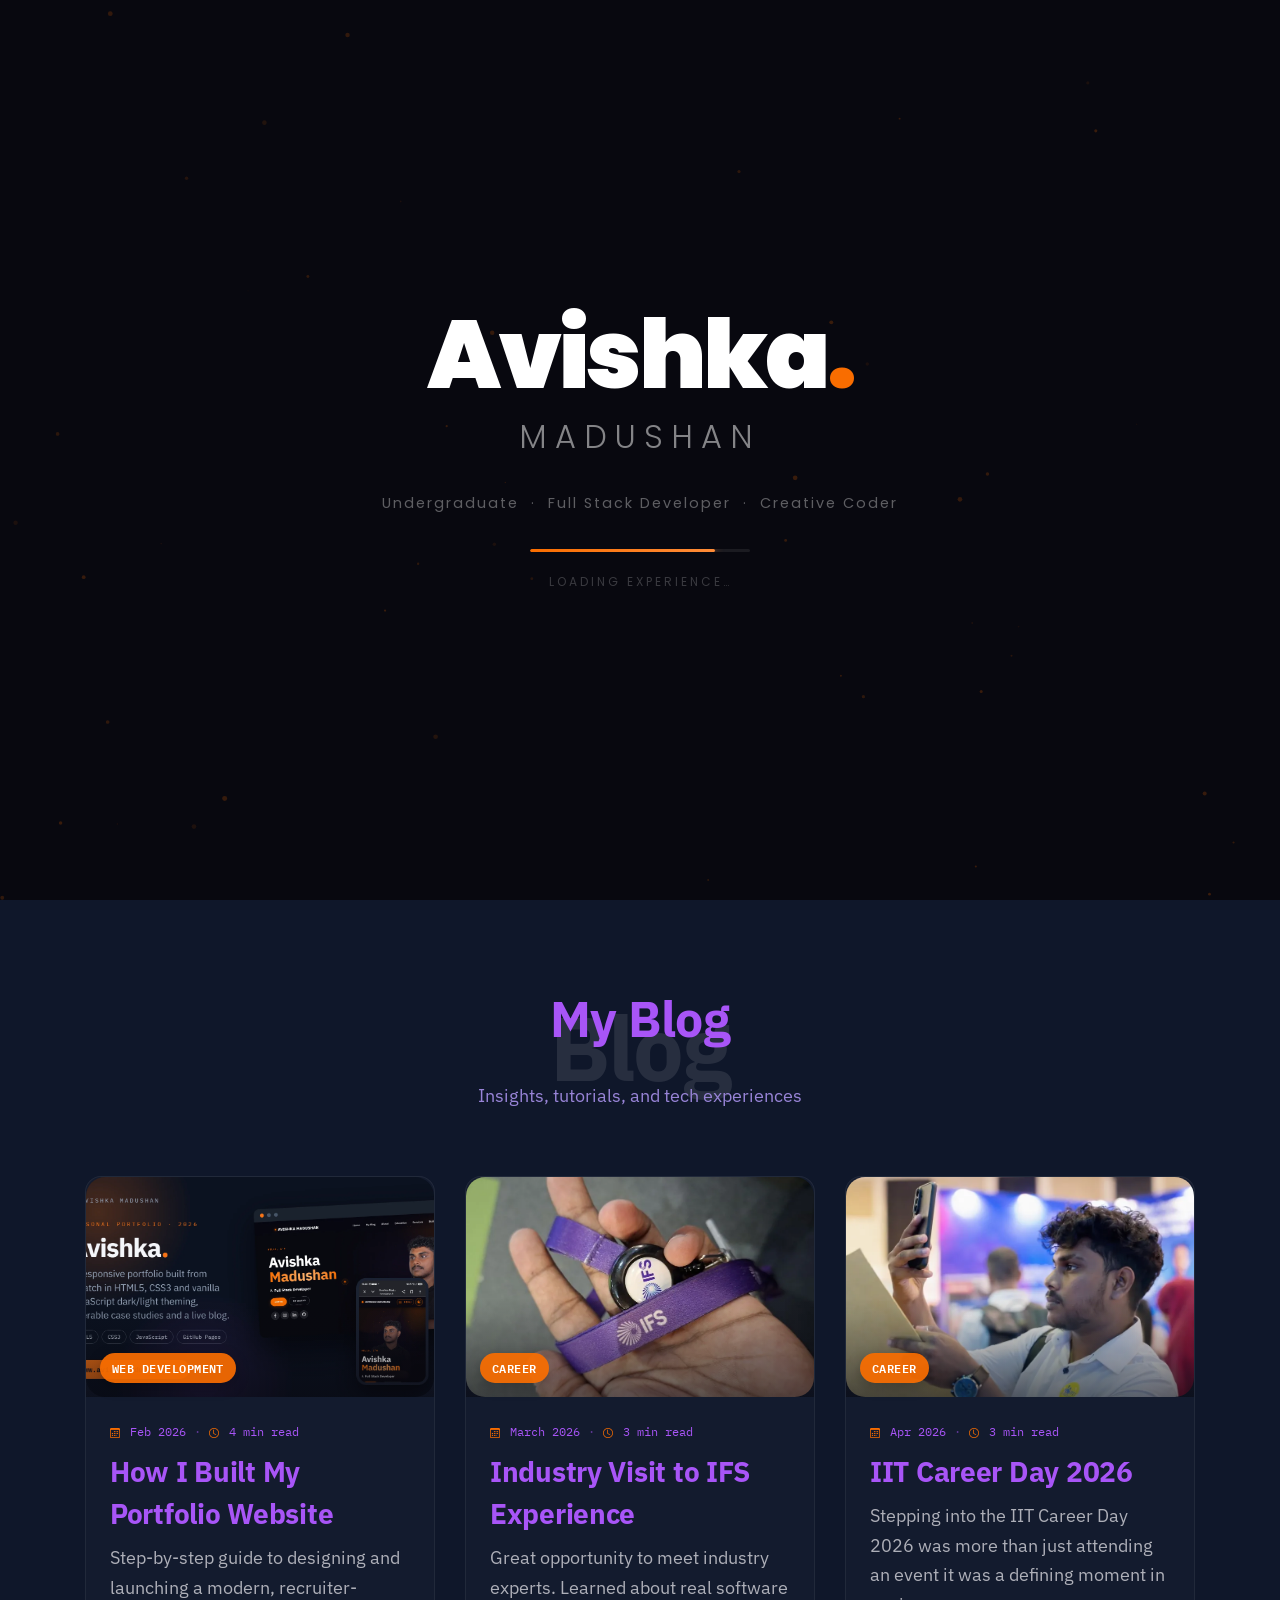
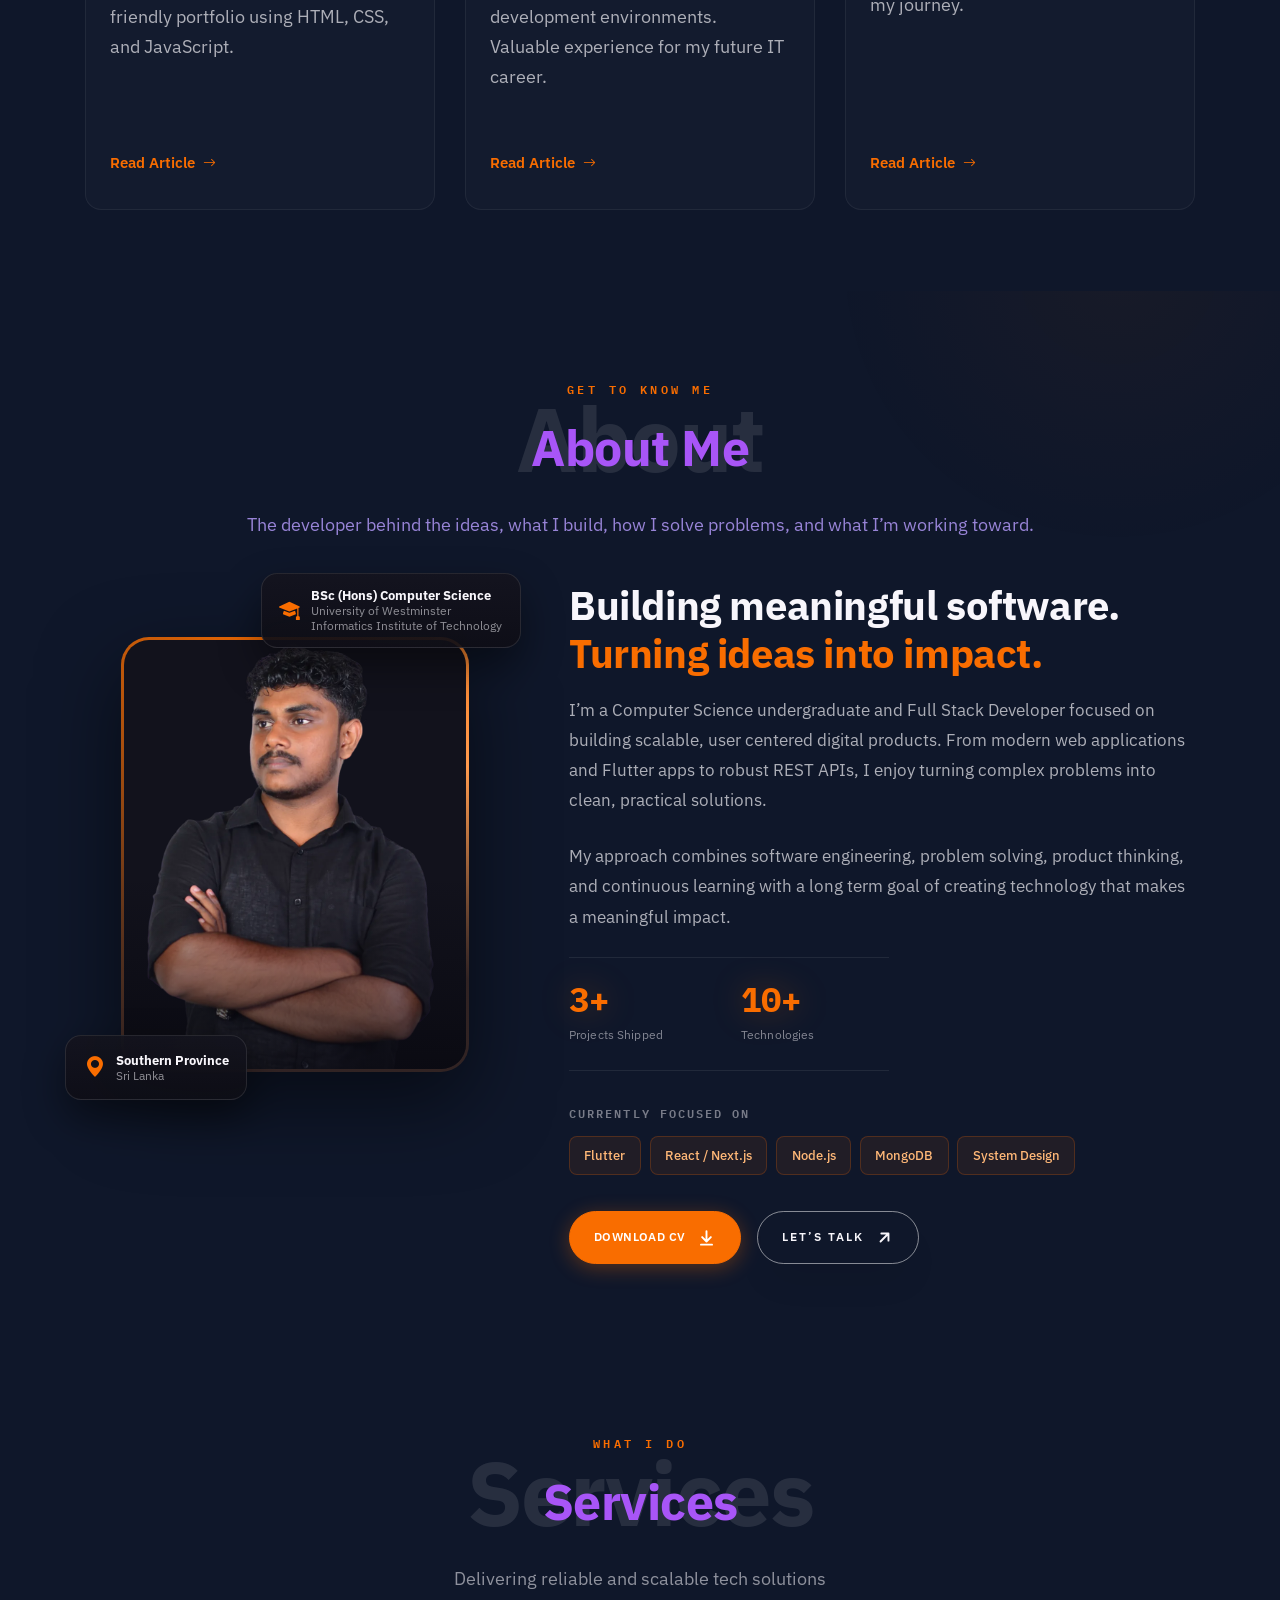
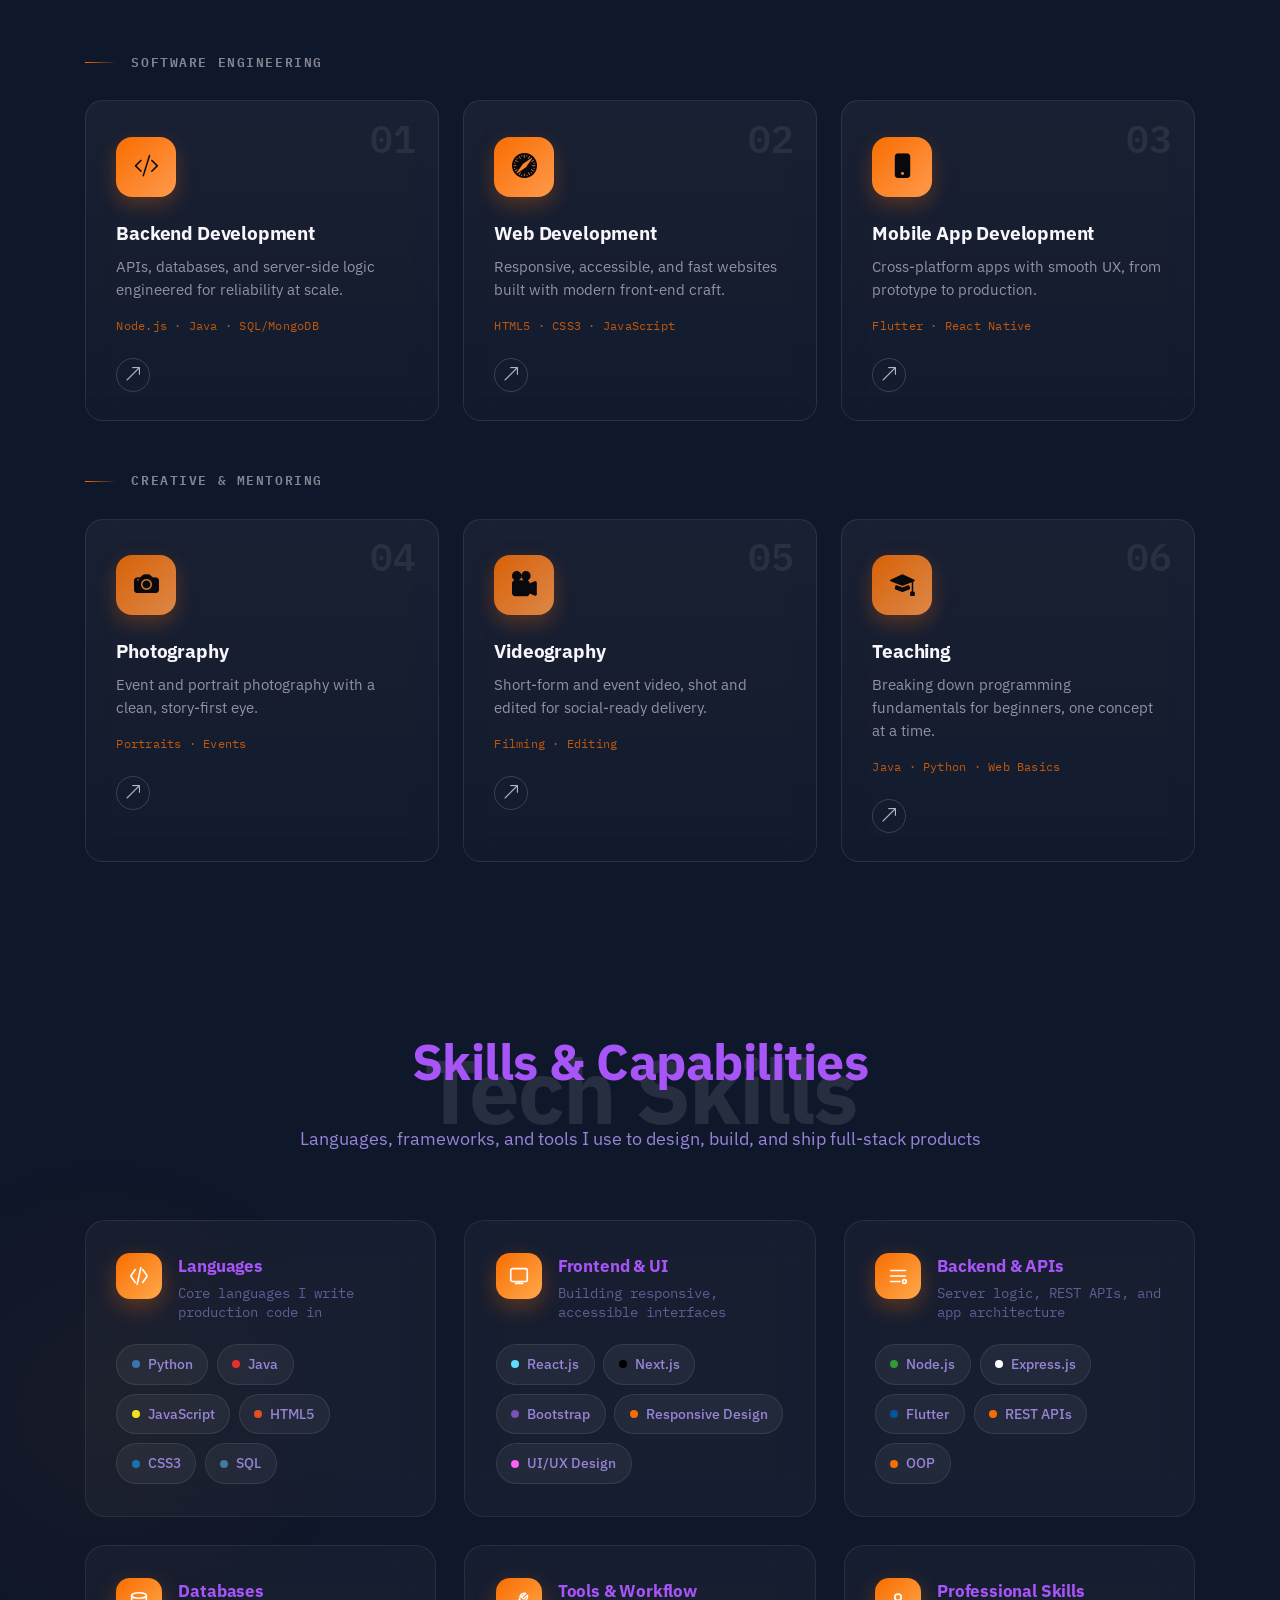
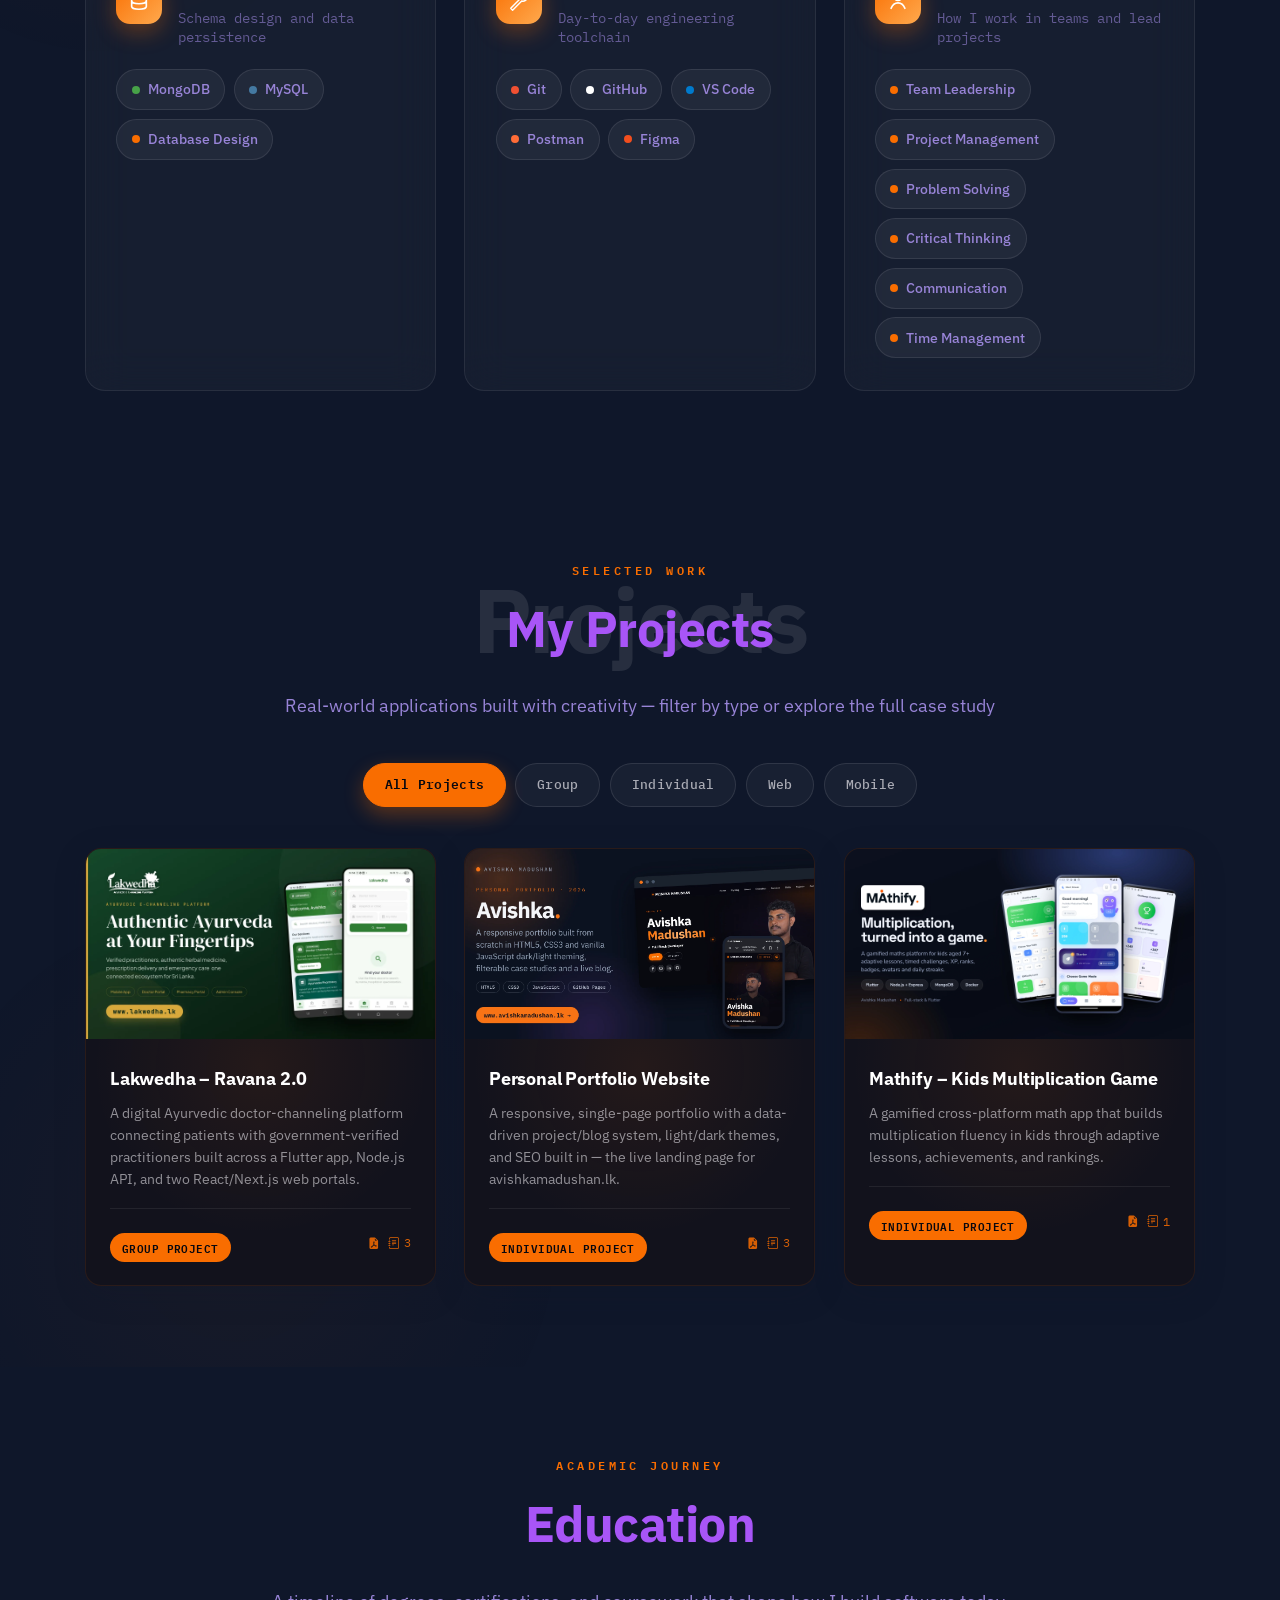
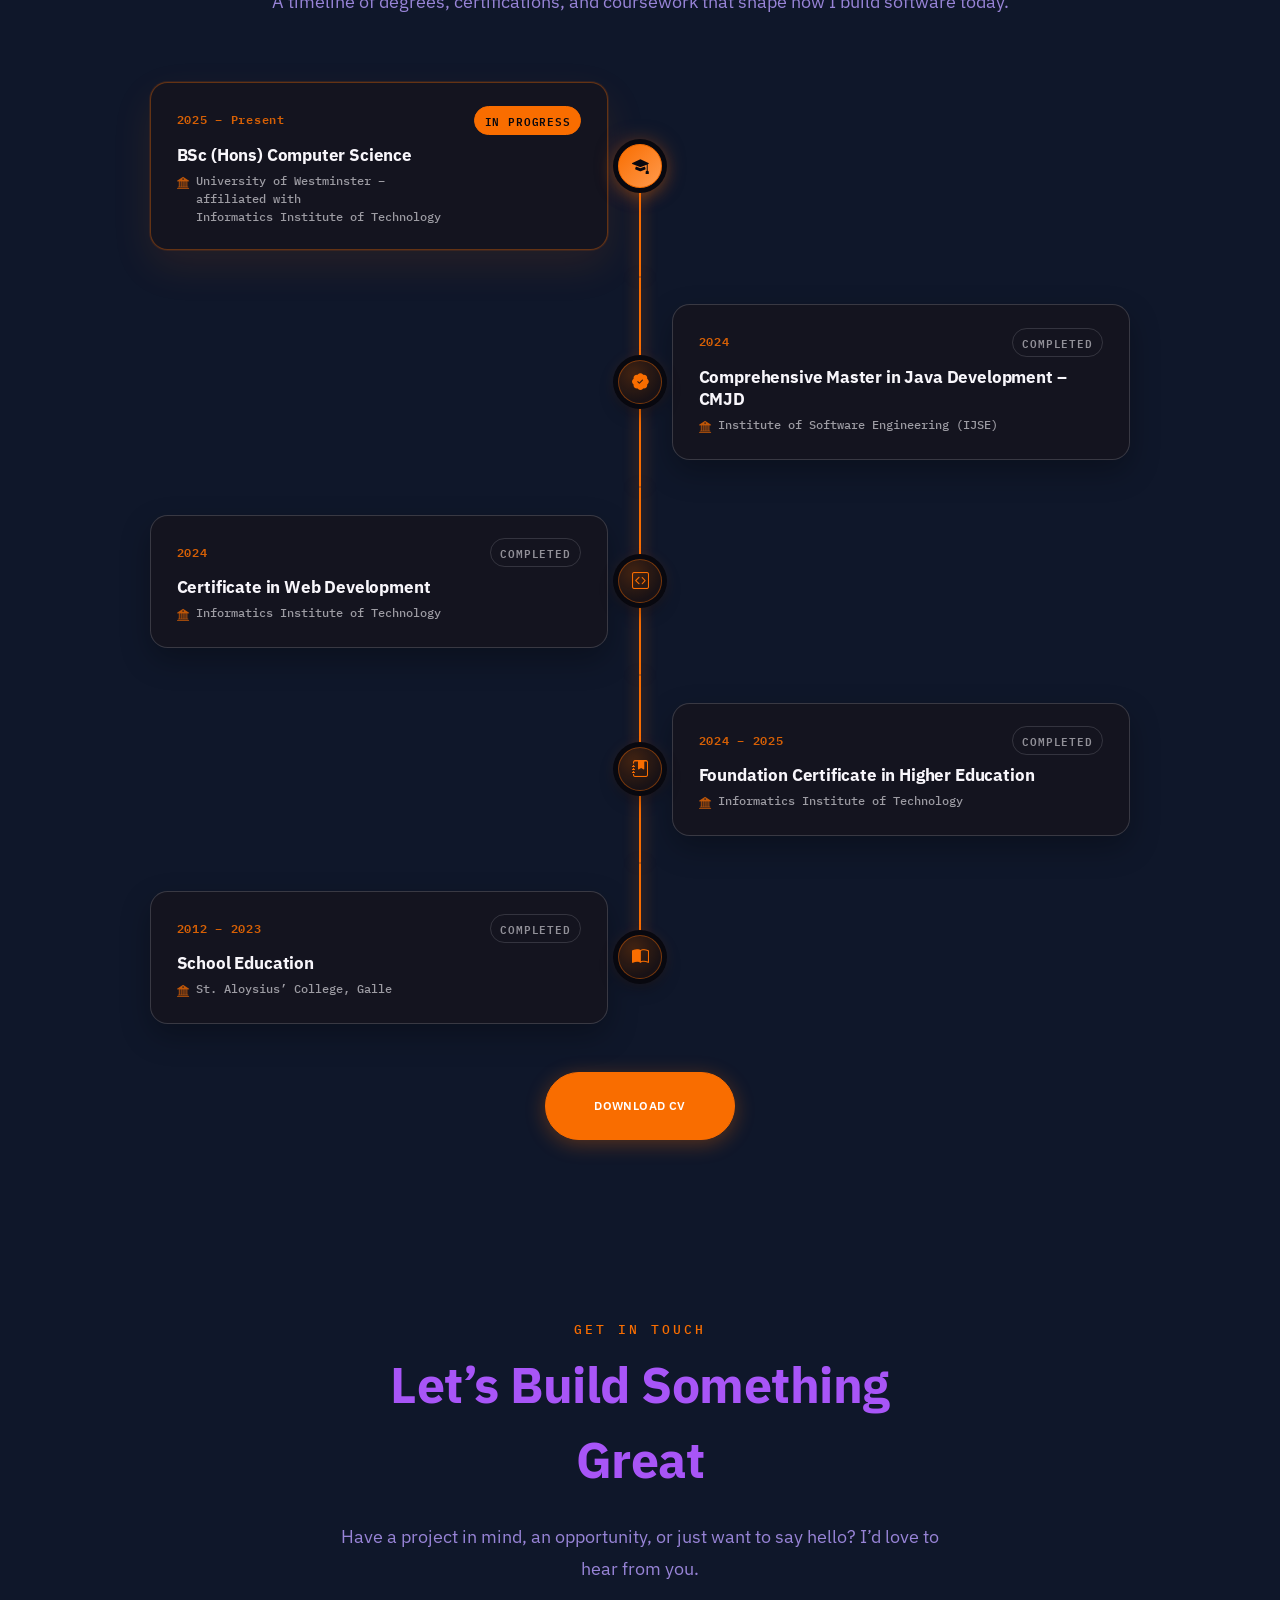
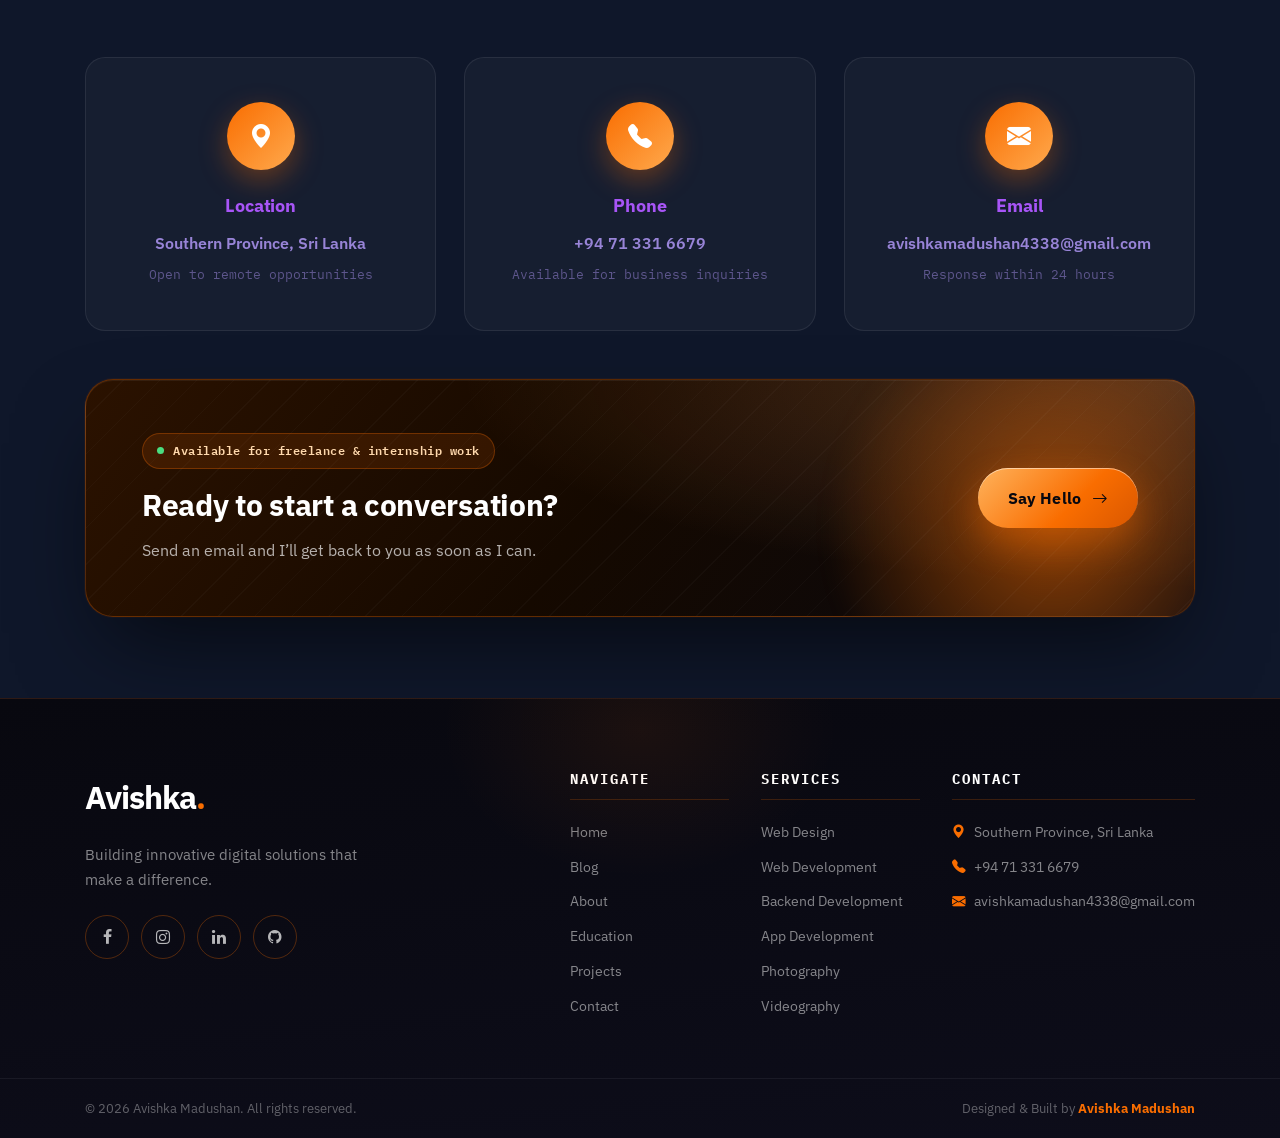
<file: avishka_madushan/index.html>
<!DOCTYPE html>
<html lang="en">

<head>
	<!-- ═══ PRIMARY SEO ═══ -->
	<title>Avishka Madushan | IT Student &amp; Software Developer Portfolio – Sri Lanka</title>
	<meta charset="utf-8">
	<meta name="viewport" content="width=device-width, initial-scale=1, shrink-to-fit=no, viewport-fit=cover">
	<!-- Apply saved theme before first paint to avoid a flash of the wrong theme -->
	<script>
	(function () {
		try {
			if (localStorage.getItem('am-theme') === 'light') {
				document.documentElement.setAttribute('data-theme', 'light');
			}
		} catch (e) {}
	})();
	</script>
	<meta name="description" content="Avishka Madushan – IT student and software developer from Sri Lanka. BSc Computer Science undergraduate at IIT, skilled in web development, Java, Python, and mobile apps. Browse projects, skills, and blog.">
	<meta name="keywords" content="Avishka Madushan, IT Student, Software Developer Portfolio, Web Developer Sri Lanka, Programming Projects, Sri Lanka IT Student, Computer Science Student, IIT Sri Lanka, Java Developer, Python Developer, Web Design Portfolio, Undergraduate Developer">
	<meta name="author" content="Avishka Madushan">
	<meta name="robots" content="index, follow, max-snippet:-1, max-image-preview:large, max-video-preview:-1">
	<meta name="theme-color" content="#F96D00">
	<link rel="canonical" href="https://www.avishkamadushan.lk/">

	<!-- ═══ OPEN GRAPH (Facebook / LinkedIn) ═══ -->
	<meta property="og:type" content="website">
	<meta property="og:site_name" content="Avishka Madushan Portfolio">
	<meta property="og:title" content="Avishka Madushan | IT Student &amp; Software Developer Portfolio – Sri Lanka">
	<meta property="og:description" content="Portfolio of Avishka Madushan – IT student and software developer from Sri Lanka specialising in web development, Java, Python, and mobile applications.">
	<meta property="og:url" content="https://www.avishkamadushan.lk/">
	<meta property="og:image" content="https://www.avishkamadushan.lk/images/og-about.jpg">
	<meta property="og:image:width" content="1300">
	<meta property="og:image:height" content="1902">
	<meta property="og:locale" content="en_US">

	<!-- ═══ TWITTER CARD ═══ -->
	<meta name="twitter:card" content="summary_large_image">
	<meta name="twitter:title" content="Avishka Madushan | IT Student &amp; Software Developer Portfolio">
	<meta name="twitter:description" content="Portfolio of Avishka Madushan – IT student and software developer from Sri Lanka specialising in web development, Java, Python, and mobile applications.">
	<meta name="twitter:image" content="https://www.avishkamadushan.lk/images/og-about.jpg">
	<!-- ═══ JSON-LD STRUCTURED DATA ═══ -->
	<script type="application/ld+json">
	{
		"@context": "https://schema.org",
		"@graph": [
			{
				"@type": "Person",
				"@id": "https://www.avishkamadushan.lk/#person",
				"name": "W.G. Avishka Madushan",
				"alternateName": "Avishka Madushan",
				"url": "https://www.avishkamadushan.lk/",
				"image": "https://www.avishkamadushan.lk/images/about.webp",
				"jobTitle": "IT Student & Software Developer",
				"description": "IT student and software developer from Sri Lanka, specialising in web development, Java, Python, and mobile applications.",
				"disambiguatingDescription": "W.G. Avishka Madushan, a BSc (Hons) Computer Science undergraduate at the Informatics Institute of Technology (IIT), Sri Lanka — not to be confused with other individuals sharing a similar name.",
				"email": "avishkamadushan4338@gmail.com",
				"telephone": "+94713316679",
				"nationality": {
					"@type": "Country",
					"name": "Sri Lanka"
				},
				"address": {
					"@type": "PostalAddress",
					"addressRegion": "Southern Province",
					"addressCountry": "LK"
				},
				"sameAs": [
					"https://www.linkedin.com/in/avishka-madushan-2a5027353/",
					"https://github.com/avishkamadushan4338",
					"https://www.facebook.com/share/1EXFtjEHPi/",
					"https://www.instagram.com/_avishka_madushan"
				],
				"alumniOf": {
					"@type": "EducationalOrganization",
					"name": "Informatics Institute of Technology",
					"url": "https://www.iit.ac.lk/"
				},
				"knowsAbout": [
					"Web Development", "Backend Development", "Mobile App Development",
					"Java", "Python", "JavaScript", "HTML", "CSS", "MongoDB", "SQL"
				]
			},
			{
				"@type": "WebSite",
				"@id": "https://www.avishkamadushan.lk/#website",
				"url": "https://www.avishkamadushan.lk/",
				"name": "Avishka Madushan Portfolio",
				"description": "Portfolio of Avishka Madushan – IT student and software developer from Sri Lanka.",
				"publisher": { "@id": "https://www.avishkamadushan.lk/#person" },
				"inLanguage": "en"
			},
			{
				"@type": "ProfilePage",
				"@id": "https://www.avishkamadushan.lk/#profilepage",
				"url": "https://www.avishkamadushan.lk/",
				"name": "Avishka Madushan | IT Student & Software Developer Portfolio – Sri Lanka",
				"isPartOf": { "@id": "https://www.avishkamadushan.lk/#website" },
				"mainEntity": { "@id": "https://www.avishkamadushan.lk/#person" },
				"inLanguage": "en"
			}
		]
	}
	</script>

	<!-- ═══ IDENTITY LINKS (rel=me tells Google these profiles = same person) ═══ -->
	<link rel="me" href="https://www.linkedin.com/in/avishka-madushan-2a5027353/">
	<link rel="me" href="https://github.com/avishkamadushan4338">

	<!-- ═══ AI CRAWLER MANIFEST (llms.txt convention) ═══ -->
	<link rel="llms.txt" href="/llms.txt" title="Plain-language summary for AI assistants">

	<!-- ═══ FAVICONS ═══ -->
	<link rel="icon" type="image/png" sizes="32x32" href="images/favicon-32.png">
	<link rel="icon" type="image/png" sizes="16x16" href="images/favicon-16.png">
	<link rel="apple-touch-icon" sizes="180x180" href="images/apple-touch-icon.png">

	<!-- ═══ PERFORMANCE: preconnect third-party origins ═══ -->
	<link rel="preconnect" href="https://fonts.googleapis.com">
	<link rel="preconnect" href="https://fonts.gstatic.com" crossorigin>
	<link rel="preconnect" href="https://cdn.jsdelivr.net">
	<!-- Type system: IBM Plex Sans (headings/body) · IBM Plex Mono (tags, dates, meta) — one coherent
	     technical superfamily instead of unrelated fonts stitched together; reads as engineering, not
	     marketing-site polish. Poppins kept, weights trimmed, solely to pin the splash screen unchanged. -->
	<link href="https://fonts.googleapis.com/css2?family=IBM+Plex+Sans:wght@400;500;600;700&family=IBM+Plex+Mono:wght@400;500;600&family=Poppins:wght@300;400;900&display=swap" rel="stylesheet">

	<link rel="stylesheet" href="css/open-iconic-bootstrap.min.css">
	<link rel="stylesheet" href="css/animate.css">

	<link rel="stylesheet" href="css/owl.carousel.min.css">
	<link rel="stylesheet" href="css/owl.theme.default.min.css">
	<link rel="stylesheet" href="css/magnific-popup.css">

	<link rel="stylesheet" href="css/aos.css">

	<link rel="stylesheet" href="css/ionicons.min.css">

	<link rel="stylesheet" href="css/icomoon.css">
	<link rel="stylesheet" href="css/style.css">

	<link rel="stylesheet" href="https://cdn.jsdelivr.net/npm/bootstrap-icons@1.11.3/font/bootstrap-icons.css">
	<link rel="stylesheet" href="css/premium.css?v=20260824">
	<!-- Hero section: standalone module, replaces the old owl-carousel hero -->
	<link rel="stylesheet" href="css/hero.css?v=20260831">
	<!-- Responsive overrides: fluid typography, dark mode, accessibility, touch targets -->
	<link rel="stylesheet" href="css/responsive.css">
	<!-- Opt-in light theme, activated via [data-theme="light"] -->
	<link rel="stylesheet" href="css/theme-light.css?v=20260824">

</head>

<body data-spy="scroll" data-target=".site-navbar-target" data-offset="300">

<!-- ════ SPLASH SCREEN ════ -->
<div id="splash-screen">
  <canvas id="splash-particles"></canvas>
  <div class="splash-content">
    <div class="splash-logo">Avishka<span>.</span></div>
    <div class="splash-name">Madushan</div>
    <div class="splash-tagline">Undergraduate &nbsp;·&nbsp; Full Stack Developer &nbsp;·&nbsp; Creative Coder</div>
    <div class="splash-progress-wrap">
      <div class="splash-progress-bar" id="splash-bar"></div>
    </div>
    <span class="splash-hint">Loading experience&hellip;</span>
  </div>
</div>

<header role="banner">
<nav class="navbar navbar-expand-lg navbar-dark ftco_navbar ftco-navbar-light site-navbar-target" id="ftco-navbar" aria-label="Main navigation">
		<div class="container">
			<a class="navbar-brand" href="index.html">Avishka Madushan</a>
			<button class="navbar-toggler js-fh5co-nav-toggle fh5co-nav-toggle" type="button" data-toggle="collapse"
				data-target="#ftco-nav" aria-controls="ftco-nav" aria-expanded="false" aria-label="Toggle navigation">
				<span class="oi oi-menu"></span> Menu
			</button>

			<button type="button" id="theme-toggle" class="theme-toggle-btn" aria-pressed="false" aria-label="Switch to light theme">
				<i class="bi bi-moon-stars-fill" aria-hidden="true"></i>
			</button>

			<div class="collapse navbar-collapse" id="ftco-nav">
				<ul class="navbar-nav nav ml-auto">
					<li class="nav-item"><a href="#home-section" class="nav-link"><span>Home</span></a></li>
					<li class="nav-item"><a href="#blog-section" class="nav-link"><span>My Blog</span></a></li>
					<li class="nav-item"><a href="#about-section" class="nav-link"><span>About</span></a></li>
					<li class="nav-item"><a href="#resume-section" class="nav-link"><span>Education</span></a></li>
					<li class="nav-item"><a href="#services-section" class="nav-link"><span>Services</span></a></li>
					<li class="nav-item"><a href="#skills-section" class="nav-link"><span>Skills</span></a></li>
					<li class="nav-item"><a href="#projects-section" class="nav-link"><span>Projects</span></a></li>
					<li class="nav-item"><a href="#contact-section" class="nav-link"><span>Contact</span></a></li>
				</ul>
			</div>
		</div>
	</nav>
</header>
<main id="main-content">
	<section id="home-section" class="hero-2030" aria-label="Home – Avishka Madushan, IT Student and Web Developer">
		<div class="hero-2030__bg" aria-hidden="true">
			<div class="hero-2030__mesh"></div>
			<div class="hero-2030__photo" style="background-image:url(images/about.webp);"></div>
			<div class="hero-2030__scrim"></div>
			<div class="hero-2030__text-scrim"></div>
		</div>

		<div class="container hero-2030__container">
			<div class="hero-2030__text ftco-animate">
				<span class="hero-2030__eyebrow">Hello, I&rsquo;m</span>

				<h1 class="hero-2030__name">Avishka<br><span>Madushan</span></h1>

				<p class="hero-2030__role">
					<span class="hero-2030__role-prefix">A</span>
					<span class="hero-2030__role-rotator">
						<span class="hero-2030__role-word is-active" id="hero-role-word">Full Stack Developer</span>
					</span>
				</p>

				<div class="hero-2030__cta">
					<a href="https://www.linkedin.com/in/avishka-madushan-2a5027353/" target="_blank" rel="me noopener noreferrer" class="btn btn-primary py-3 px-4">Hire me</a>
					<a href="https://github.com/avishkamadushan4338" target="_blank" rel="me noopener noreferrer" class="btn btn-white btn-outline-white py-3 px-4">My works</a>
				</div>

				<ul class="ftco-footer-social hero-2030__social list-unstyled">
					<li><a href="https://www.facebook.com/share/1EXFtjEHPi/" target="_blank" rel="noopener noreferrer" aria-label="Facebook"><span class="icon-facebook"></span></a></li>
					<li><a href="https://www.instagram.com/_avishka_madushan?igsh=MWVnM215aHkxNXJuZw==" target="_blank" rel="noopener noreferrer" aria-label="Instagram"><span class="icon-instagram"></span></a></li>
					<li><a href="https://www.linkedin.com/in/avishka-madushan-2a5027353/" target="_blank" rel="me noopener noreferrer" aria-label="LinkedIn"><span class="icon-linkedin"></span></a></li>
					<li><a href="https://github.com/avishkamadushan4338" target="_blank" rel="me noopener noreferrer" aria-label="GitHub"><span class="icon-github"></span></a></li>
				</ul>
			</div>
		</div>

		<button type="button" class="hero-2030__scroll-cue" aria-label="Scroll to blog section" onclick="document.getElementById('blog-section').scrollIntoView({behavior:'smooth'});">
			<span>Scroll</span>
			<i class="bi bi-chevron-down" aria-hidden="true"></i>
		</button>
	</section>

	<script>
	(function () {
		var words = ['Full Stack Developer', 'Web Developer', 'Mobile Application Developer', 'Problem Solver'];
		var el = document.getElementById('hero-role-word');
		if (!el) return;
		var reduceMotion = window.matchMedia && window.matchMedia('(prefers-reduced-motion: reduce)').matches;
		if (reduceMotion || words.length < 2) return;

		var i = 0;
		setInterval(function () {
			i = (i + 1) % words.length;
			el.classList.remove('is-active');
			setTimeout(function () {
				el.textContent = words[i];
				el.classList.add('is-active');
			}, 350);
		}, 2600);
	})();
	</script>
	<section class="ftco-section" id="blog-section" aria-label="Blog">
		<div class="container">
			<div class="row justify-content-center pb-5">
				<div class="col-md-12 heading-section text-center ftco-animate">
					<h2 class="big big-2 d-none d-md-block">Blog</h2>
					<h2 class="mb-4">My Blog</h2>
					<p>Insights, tutorials, and tech experiences</p>
				</div>
			</div>
			<div class="row">
				<div class="col-md-4 ftco-animate">
					<article class="blog-entry">
						<div class="blog-img"
							style="background-image:url('images/project-5.webp')"
							role="img" aria-label="Screenshot of Avishka Madushan's portfolio website">
							<span class="blog-img-tag">Web Development</span>
						</div>
						<div class="text p-4">
							<div class="meta mb-2"><span><i class="bi bi-calendar3" aria-hidden="true"></i> Feb 2026</span><span class="meta-dot" aria-hidden="true">&middot;</span><span><i class="bi bi-clock" aria-hidden="true"></i> 4 min read</span></div>
							<h3 class="mb-2"><a href="#" class="vlog-readmore" data-index="0">How I Built My Portfolio Website</a></h3>
							<p>Step-by-step guide to designing and launching a modern, recruiter-friendly portfolio
								using HTML, CSS, and JavaScript.</p>
							<div class="sr-only">Building my own portfolio website was one of the most rewarding projects I have undertaken as a Computer Science undergraduate. This site is more than just a webpage — it is a reflection of my skills, personality, and growth as a developer. I started by planning the structure and sections I wanted to showcase: a hero introduction, blog, about me, resume, services, skills, projects, and a contact section. For the technology stack, I chose HTML5, CSS3, and JavaScript — the core web technologies I am most comfortable with, integrating Bootstrap, Owl Carousel, and AOS for animations. The Projects section features a dynamic modal system with tech stack, duration, features, and links to GitHub and live demos. The site is deployed and hosted on GitHub Pages.</div>
							<button class="blog-readmore-link vlog-readmore" data-index="0">Read Article <i class="bi bi-arrow-right" aria-hidden="true"></i></button>
						</div>
					</article>
				</div>
				<div class="col-md-4 ftco-animate">
					<article class="blog-entry">
						<div class="blog-img"
							style="background-image:url('images/image_2.webp')"
							role="img" aria-label="Industry visit to IFS Orion City campus">
							<span class="blog-img-tag">Career</span>
						</div>
						<div class="text p-4">
							<div class="meta mb-2"><span><i class="bi bi-calendar3" aria-hidden="true"></i> March 2026</span><span class="meta-dot" aria-hidden="true">&middot;</span><span><i class="bi bi-clock" aria-hidden="true"></i> 3 min read</span></div>
							<h3 class="mb-2"><a href="#" class="vlog-readmore" data-index="1">Industry Visit to IFS Experience</a></h3>
							<p>Great opportunity to meet industry experts. Learned about real software development environments. Valuable experience for my future IT career. </p>
							<div class="sr-only">I had the opportunity to participate in an Industry Visit to the IFS office located at Orion City, organized for students of the Informatics Institute of Technology as part of professional development exposure to the IT industry. During the session, I interacted with industry experts, explored the company environment, and learned about real-world software development practices, career paths, industry expectations, and the skills required to succeed in the modern IT workplace. This experience helped bridge the gap between academic learning and real industry practices as I prepare for my future career in the IT industry.</div>
							<button class="blog-readmore-link vlog-readmore" data-index="1">Read Article <i class="bi bi-arrow-right" aria-hidden="true"></i></button>
						</div>
					</article>
				</div>
				<div class="col-md-4 ftco-animate">
					<article class="blog-entry">
						<div class="blog-img"
							style="background-image:url('images/image_3.webp')"
							role="img" aria-label="IIT Career Day 2026 – A Step Towards My Professional Journey">
							<span class="blog-img-tag">Career</span>
						</div>
						<div class="text p-4">
							<div class="meta mb-2"><span><i class="bi bi-calendar3" aria-hidden="true"></i> Apr 2026</span><span class="meta-dot" aria-hidden="true">&middot;</span><span><i class="bi bi-clock" aria-hidden="true"></i> 3 min read</span></div>
							<h3 class="mb-2"><a href="#" class="vlog-readmore" data-index="2">IIT Career Day 2026</a></h3>
							<p>Stepping into the IIT Career Day 2026 was more than just attending an event it was a defining moment in my journey.</p>
							<div class="sr-only">Stepping into the IIT Career Day 2026 was more than just attending an event it was a defining moment in my journey as an aspiring software engineer. This event brought together leading companies, industry professionals, and ambitious students, creating an environment filled with opportunities, innovation, and inspiration. During the career day, I engaged directly with industry professionals, showcased my skills and academic projects, understood real world expectations in the tech industry, and experienced real interview scenarios.</div>
							<button class="blog-readmore-link vlog-readmore" data-index="2">Read Article <i class="bi bi-arrow-right" aria-hidden="true"></i></button>
						</div>
					</article>
				</div>
			</div>
		</div>
	</section>

	<!-- Vlog Article Panel (Reusable, slide-in reader) -->
	<div id="vlog-modal" class="vlog-modal" aria-hidden="true" role="dialog" aria-modal="true" aria-labelledby="vlog-modal-title" tabindex="-1">
		<div class="vlog-modal-backdrop" data-vlog-dismiss></div>
		<div class="vlog-modal-content">
			<div class="vlog-modal-progress" aria-hidden="true"><span id="vlog-modal-progress-bar"></span></div>

			<header class="vlog-modal-topbar">
				<span class="vlog-modal-brand"><i class="bi bi-journal-text" aria-hidden="true"></i> Article</span>
				<button type="button" class="vlog-modal-close" title="Close" aria-label="Close article" data-vlog-dismiss>
					<i class="bi bi-x-lg" aria-hidden="true"></i>
				</button>
			</header>

			<div class="vlog-modal-scroll">
				<div id="vlog-modal-image" class="vlog-modal-image"></div>

				<div class="vlog-modal-body">
					<span id="vlog-modal-category" class="vlog-modal-tag"></span>
					<h2 id="vlog-modal-title"></h2>
					<p class="vlog-modal-meta">
						<span><i class="bi bi-calendar3" aria-hidden="true"></i> <span id="vlog-modal-date"></span></span>
						<span class="vlog-modal-meta-dot" aria-hidden="true">&middot;</span>
						<span><i class="bi bi-clock" aria-hidden="true"></i> <span id="vlog-modal-readtime"></span></span>
					</p>

					<div id="vlog-modal-description" class="vlog-modal-description"></div>
					<div id="vlog-modal-extra"></div>

					<div class="vlog-modal-footer">
						<div class="vlog-modal-author">
							<span class="vlog-modal-author-avatar">AM</span>
							<span class="vlog-modal-author-text">
								<strong>Avishka Madushan</strong>
								<small>IT Student &amp; Software Developer</small>
							</span>
						</div>
						<div id="vlog-modal-social" class="vlog-modal-social">
							<span class="vlog-modal-social-label">Share</span>
							<a href="https://twitter.com/share?url=https://www.avishkamadushan.lk" target="_blank" rel="noopener noreferrer" title="Share on Twitter" aria-label="Share on Twitter" class="vlog-share-btn vlog-share-twitter"><i class="icon-twitter" aria-hidden="true"></i></a>
							<a href="https://facebook.com/sharer/sharer.php?u=https://www.avishkamadushan.lk" target="_blank" rel="noopener noreferrer" title="Share on Facebook" aria-label="Share on Facebook" class="vlog-share-btn vlog-share-facebook"><i class="icon-facebook" aria-hidden="true"></i></a>
							<a href="https://www.linkedin.com/shareArticle?mini=true&url=https://www.avishkamadushan.lk" target="_blank" rel="noopener noreferrer" title="Share on LinkedIn" aria-label="Share on LinkedIn" class="vlog-share-btn vlog-share-linkedin"><i class="icon-linkedin" aria-hidden="true"></i></a>
							<a href="https://wa.me/?text=https://www.avishkamadushan.lk" target="_blank" rel="noopener noreferrer" title="Share on WhatsApp" aria-label="Share on WhatsApp" class="vlog-share-btn vlog-share-whatsapp"><i class="icon-whatsapp" aria-hidden="true"></i></a>
						</div>
					</div>
				</div>
			</div>
		</div>
	</div>



	<section class="ftco-section about-2030" id="about-section" aria-label="About Me">
		<div class="container">

			<div class="row justify-content-center pb-4">
				<div class="col-md-12 heading-section text-center ftco-animate">
					<h2 class="big big-2 d-none d-md-block">About</h2>
					<span class="services-eyebrow">Get To Know Me</span>
					<h2 class="mb-4">About Me</h2>
					<p>The developer behind the ideas, what I build, how I solve problems, and what I&rsquo;m working toward.</p>
				</div>
			</div>

			<div class="about-2030__grid">

				<!-- Photo column -->
				<div class="about-2030__media ftco-animate">
					<div class="about-2030__photo-frame">
						<div class="about-2030__photo"
							style="background-image:url(images/bg_1.webp);"
							role="img" aria-label="Avishka Madushan profile photo"></div>
					</div>

					<div class="about-2030__float-card about-2030__float-card--top">
						<i class="bi bi-mortarboard-fill" aria-hidden="true"></i>
						<div>
							<strong>BSc (Hons) Computer Science</strong>
							<span>University of Westminster</span>
							<span>Informatics Institute of Technology</span>
						</div>
					</div>

					<div class="about-2030__float-card about-2030__float-card--bottom">
						<i class="bi bi-geo-alt-fill" aria-hidden="true"></i>
						<div>
							<strong>Southern Province</strong>
							<span>Sri Lanka</span>
						</div>
					</div>
				</div>

				<!-- Content column -->
				<div class="about-2030__content ftco-animate">
					<h3 class="about-2030__headline">Building meaningful software. <span>Turning ideas into impact.</span></h3>
					<p class="about-2030__bio">
						I&rsquo;m a Computer Science undergraduate and Full Stack Developer focused on building scalable,
						user centered digital products. From modern web applications and Flutter apps to robust REST
						APIs, I enjoy turning complex problems into clean, practical solutions.
					</p>
					<p class="about-2030__bio">
						My approach combines software engineering, problem solving, product thinking, and continuous
						learning with a long term goal of creating technology that makes a meaningful impact.
					</p>

					<div class="about-2030__stats" role="list">
						<div class="about-2030__stat" role="listitem">
							<span class="about-2030__stat-num" data-count="3">0</span>
							<span class="about-2030__stat-label">Projects Shipped</span>
						</div>
						<div class="about-2030__stat" role="listitem">
							<span class="about-2030__stat-num" data-count="10">0</span>
							<span class="about-2030__stat-label">Technologies</span>
						</div>
					</div>

					<div class="about-2030__focus">
						<span class="about-2030__focus-label">Currently focused on</span>
						<div class="about-2030__focus-tags">
							<span>Flutter</span><span>React / Next.js</span><span>Node.js</span><span>MongoDB</span><span>System Design</span>
						</div>
					</div>

					<div class="about-2030__cta">
						<a href="cv/W.G.Avishka_Madushan.pdf" class="btn btn-primary about-2030__cta-btn py-3 px-4" download>
							<span>Download CV</span>
							<span class="about-2030__cta-icon" aria-hidden="true">
								<svg viewBox="0 0 24 24" fill="none"><path d="M12 4v13M12 17l-5.5-5.5M12 17l5.5-5.5" stroke="currentColor" stroke-width="2.4" stroke-linecap="round" stroke-linejoin="round"/><path d="M5 21h14" stroke="currentColor" stroke-width="2.4" stroke-linecap="round"/></svg>
							</span>
						</a>
						<a href="#contact-section" class="btn btn-white btn-outline-white about-2030__cta-btn py-3 px-4">
							<span>Let&rsquo;s Talk</span>
							<span class="about-2030__cta-icon" aria-hidden="true">
								<svg viewBox="0 0 24 24" fill="none"><path d="M7 17L17 7M17 7H8M17 7v9" stroke="currentColor" stroke-width="2.4" stroke-linecap="round" stroke-linejoin="round"/></svg>
							</span>
						</a>
					</div>
				</div>
			</div>
		</div>
	</section>

	<section class="ftco-section services-premium" id="services-section" aria-label="Services">
		<div class="container">
			<div class="row justify-content-center pb-4">
				<div class="col-md-12 heading-section text-center ftco-animate">
					<h2 class="big big-2 d-none d-md-block">Services</h2>
					<span class="services-eyebrow">What I Do</span>
					<h2 class="mb-4">Services</h2>
					<p>Delivering reliable and scalable tech solutions</p>
				</div>
			</div>

			<div class="services-group">
				<div class="services-group-label ftco-animate">
					<span class="services-group-line" aria-hidden="true"></span>
					<span>Software Engineering</span>
				</div>
				<div class="services-grid">
					<a href="#projects-section" class="services-1" data-tag="Core" style="--sd:0s">
						<span class="services-index">01</span>
						<span class="icon">
							<i class="bi bi-code-slash"></i>
						</span>
						<div class="desc">
							<h3>Backend Development</h3>
							<p>APIs, databases, and server-side logic engineered for reliability at scale.</p>
							<span class="services-stack">Node.js &middot; Java &middot; SQL/MongoDB</span>
						</div>
						<span class="services-arrow" aria-hidden="true"><i class="bi bi-arrow-up-right"></i></span>
					</a>
					<a href="#projects-section" class="services-1" data-tag="Core" style="--sd:0.08s">
						<span class="services-index">02</span>
						<span class="icon">
							<i class="bi bi-browser-safari"></i>
						</span>
						<div class="desc">
							<h3>Web Development</h3>
							<p>Responsive, accessible, and fast websites built with modern front-end craft.</p>
							<span class="services-stack">HTML5 &middot; CSS3 &middot; JavaScript</span>
						</div>
						<span class="services-arrow" aria-hidden="true"><i class="bi bi-arrow-up-right"></i></span>
					</a>
					<a href="#projects-section" class="services-1" data-tag="Core" style="--sd:0.16s">
						<span class="services-index">03</span>
						<span class="icon">
							<i class="bi bi-phone-fill"></i>
						</span>
						<div class="desc">
							<h3>Mobile App Development</h3>
							<p>Cross-platform apps with smooth UX, from prototype to production.</p>
							<span class="services-stack">Flutter &middot; React Native</span>
						</div>
						<span class="services-arrow" aria-hidden="true"><i class="bi bi-arrow-up-right"></i></span>
					</a>
				</div>
			</div>

			<div class="services-group">
				<div class="services-group-label ftco-animate">
					<span class="services-group-line" aria-hidden="true"></span>
					<span>Creative &amp; Mentoring</span>
				</div>
				<div class="services-grid">
					<a href="#contact-section" class="services-1 services-1--creative" data-tag="Creative" style="--sd:0.24s">
						<span class="services-index">04</span>
						<span class="icon">
							<i class="bi bi-camera-fill"></i>
						</span>
						<div class="desc">
							<h3>Photography</h3>
							<p>Event and portrait photography with a clean, story-first eye.</p>
							<span class="services-stack">Portraits &middot; Events</span>
						</div>
						<span class="services-arrow" aria-hidden="true"><i class="bi bi-arrow-up-right"></i></span>
					</a>
					<a href="#contact-section" class="services-1 services-1--creative" data-tag="Creative" style="--sd:0.32s">
						<span class="services-index">05</span>
						<span class="icon">
							<i class="bi bi-camera-reels-fill"></i>
						</span>
						<div class="desc">
							<h3>Videography</h3>
							<p>Short-form and event video, shot and edited for social-ready delivery.</p>
							<span class="services-stack">Filming &middot; Editing</span>
						</div>
						<span class="services-arrow" aria-hidden="true"><i class="bi bi-arrow-up-right"></i></span>
					</a>
					<a href="#contact-section" class="services-1 services-1--creative" data-tag="Mentoring" style="--sd:0.4s">
						<span class="services-index">06</span>
						<span class="icon">
							<i class="bi bi-mortarboard-fill"></i>
						</span>
						<div class="desc">
							<h3>Teaching</h3>
							<p>Breaking down programming fundamentals for beginners, one concept at a time.</p>
							<span class="services-stack">Java &middot; Python &middot; Web Basics</span>
						</div>
						<span class="services-arrow" aria-hidden="true"><i class="bi bi-arrow-up-right"></i></span>
					</a>
				</div>
			</div>
		</div>
	</section>


	<section class="ftco-section" id="skills-section" aria-label="Skills">
		<div class="container">
			<div class="row justify-content-center pb-5">
				<div class="col-md-12 heading-section text-center ftco-animate">
					<h2 class="big big-2 d-none d-md-block">Tech Skills</h2>
					<h2 class="mb-4">Skills &amp; Capabilities</h2>
					<p>Languages, frameworks, and tools I use to design, build, and ship full-stack products</p>
				</div>
			</div>

			<div class="skills-grid">
				<div class="skill-card ftco-animate">
					<div class="skill-card-head">
						<span class="skill-card-icon" aria-hidden="true">
							<svg viewBox="0 0 24 24" fill="none"><path d="M8 5L3 12l5 7M16 5l5 7-5 7M14 3l-4 18" stroke="currentColor" stroke-width="1.8" stroke-linecap="round" stroke-linejoin="round"/></svg>
						</span>
						<div>
							<h3>Languages</h3>
							<p class="skill-card-tagline">Core languages I write production code in</p>
						</div>
					</div>
					<ul class="skill-tags">
						<li><span class="skill-tag-dot" style="background:#3776AB"></span>Python</li>
						<li><span class="skill-tag-dot" style="background:#EA2D2E"></span>Java</li>
						<li><span class="skill-tag-dot" style="background:#F7DF1E"></span>JavaScript</li>
						<li><span class="skill-tag-dot" style="background:#E34F26"></span>HTML5</li>
						<li><span class="skill-tag-dot" style="background:#1572B6"></span>CSS3</li>
						<li><span class="skill-tag-dot" style="background:#4479A1"></span>SQL</li>
					</ul>
				</div>

				<div class="skill-card ftco-animate">
					<div class="skill-card-head">
						<span class="skill-card-icon" aria-hidden="true">
							<svg viewBox="0 0 24 24" fill="none"><rect x="3" y="4" width="18" height="14" rx="2" stroke="currentColor" stroke-width="1.8"/><path d="M8 20h8M12 18v2" stroke="currentColor" stroke-width="1.8" stroke-linecap="round"/></svg>
						</span>
						<div>
							<h3>Frontend &amp; UI</h3>
							<p class="skill-card-tagline">Building responsive, accessible interfaces</p>
						</div>
					</div>
					<ul class="skill-tags">
						<li><span class="skill-tag-dot" style="background:#61DAFB"></span>React.js</li>
						<li><span class="skill-tag-dot" style="background:#000000"></span>Next.js</li>
						<li><span class="skill-tag-dot" style="background:#7952B3"></span>Bootstrap</li>
						<li><span class="skill-tag-dot" style="background:#F96D00"></span>Responsive Design</li>
						<li><span class="skill-tag-dot" style="background:#FF61F6"></span>UI/UX Design</li>
					</ul>
				</div>

				<div class="skill-card ftco-animate">
					<div class="skill-card-head">
						<span class="skill-card-icon" aria-hidden="true">
							<svg viewBox="0 0 24 24" fill="none"><path d="M4 6h16M4 12h16M4 18h10" stroke="currentColor" stroke-width="1.8" stroke-linecap="round"/><circle cx="19" cy="18" r="2" stroke="currentColor" stroke-width="1.8"/></svg>
						</span>
						<div>
							<h3>Backend &amp; APIs</h3>
							<p class="skill-card-tagline">Server logic, REST APIs, and app architecture</p>
						</div>
					</div>
					<ul class="skill-tags">
						<li><span class="skill-tag-dot" style="background:#339933"></span>Node.js</li>
						<li><span class="skill-tag-dot" style="background:#FFFFFF;border:1px solid rgba(255,255,255,.35)"></span>Express.js</li>
						<li><span class="skill-tag-dot" style="background:#02569B"></span>Flutter</li>
						<li><span class="skill-tag-dot" style="background:#F96D00"></span>REST APIs</li>
						<li><span class="skill-tag-dot" style="background:#F96D00"></span>OOP</li>
					</ul>
				</div>

				<div class="skill-card ftco-animate">
					<div class="skill-card-head">
						<span class="skill-card-icon" aria-hidden="true">
							<svg viewBox="0 0 24 24" fill="none"><ellipse cx="12" cy="6" rx="8" ry="3" stroke="currentColor" stroke-width="1.8"/><path d="M4 6v6c0 1.7 3.6 3 8 3s8-1.3 8-3V6M4 12v6c0 1.7 3.6 3 8 3s8-1.3 8-3v-6" stroke="currentColor" stroke-width="1.8"/></svg>
						</span>
						<div>
							<h3>Databases</h3>
							<p class="skill-card-tagline">Schema design and data persistence</p>
						</div>
					</div>
					<ul class="skill-tags">
						<li><span class="skill-tag-dot" style="background:#47A248"></span>MongoDB</li>
						<li><span class="skill-tag-dot" style="background:#4479A1"></span>MySQL</li>
						<li><span class="skill-tag-dot" style="background:#F96D00"></span>Database Design</li>
					</ul>
				</div>

				<div class="skill-card ftco-animate">
					<div class="skill-card-head">
						<span class="skill-card-icon" aria-hidden="true">
							<svg viewBox="0 0 24 24" fill="none"><path d="M14.7 6.3a1 1 0 000 1.4l1.6 1.6a1 1 0 001.4 0l3.5-3.5a5 5 0 01-6.2 6.2L5 22l-2-2 10-10.1a5 5 0 016.2-6.2l-3.5 3.5z" stroke="currentColor" stroke-width="1.6" stroke-linejoin="round"/></svg>
						</span>
						<div>
							<h3>Tools &amp; Workflow</h3>
							<p class="skill-card-tagline">Day-to-day engineering toolchain</p>
						</div>
					</div>
					<ul class="skill-tags">
						<li><span class="skill-tag-dot" style="background:#F05032"></span>Git</li>
						<li><span class="skill-tag-dot" style="background:#FFFFFF;border:1px solid rgba(255,255,255,.35)"></span>GitHub</li>
						<li><span class="skill-tag-dot" style="background:#007ACC"></span>VS Code</li>
						<li><span class="skill-tag-dot" style="background:#FF6C37"></span>Postman</li>
						<li><span class="skill-tag-dot" style="background:#F24E1E"></span>Figma</li>
					</ul>
				</div>

				<div class="skill-card ftco-animate">
					<div class="skill-card-head">
						<span class="skill-card-icon" aria-hidden="true">
							<svg viewBox="0 0 24 24" fill="none"><circle cx="12" cy="8" r="3.5" stroke="currentColor" stroke-width="1.8"/><path d="M4.5 20c1.5-4 4.5-6 7.5-6s6 2 7.5 6" stroke="currentColor" stroke-width="1.8" stroke-linecap="round"/></svg>
						</span>
						<div>
							<h3>Professional Skills</h3>
							<p class="skill-card-tagline">How I work in teams and lead projects</p>
						</div>
					</div>
					<ul class="skill-tags">
						<li><span class="skill-tag-dot" style="background:#F96D00"></span>Team Leadership</li>
						<li><span class="skill-tag-dot" style="background:#F96D00"></span>Project Management</li>
						<li><span class="skill-tag-dot" style="background:#F96D00"></span>Problem Solving</li>
						<li><span class="skill-tag-dot" style="background:#F96D00"></span>Critical Thinking</li>
						<li><span class="skill-tag-dot" style="background:#F96D00"></span>Communication</li>
						<li><span class="skill-tag-dot" style="background:#F96D00"></span>Time Management</li>
					</ul>
				</div>
			</div>
		</div>
	</section>


	<section class="ftco-section ftco-project" id="projects-section" aria-label="Projects">
		<div class="container">
			<div class="row justify-content-center pb-4">
				<div class="col-md-12 heading-section text-center ftco-animate">
					<h2 class="big big-2 d-none d-md-block">Projects</h2>
					<span class="services-eyebrow">Selected Work</span>
					<h2 class="mb-4">My Projects</h2>
					<p>Real-world applications built with creativity — filter by type or explore the full case study</p>
				</div>
			</div>

			<div class="pm-filters ftco-animate" role="group" aria-label="Filter projects">
				<button type="button" class="pm-filter-pill is-active" data-filter="all">All Projects</button>
				<button type="button" class="pm-filter-pill" data-filter="group">Group</button>
				<button type="button" class="pm-filter-pill" data-filter="individual">Individual</button>
				<button type="button" class="pm-filter-pill" data-filter="web">Web</button>
				<button type="button" class="pm-filter-pill" data-filter="mobile">Mobile</button>
			</div>

			<div class="projects-grid" id="projects-grid">
				<!-- Cards are rendered by js/premium.js from projectData so grid + modal always agree -->
			</div>

			<p class="pm-empty-state" id="pm-empty-state" hidden>No projects match this filter yet.</p>
		</div>
	</section>

	<!-- Project Case-Study Panel (right-side drawer, mirrors #vlog-modal) -->
	<div id="pm-modal" class="pm-modal" aria-hidden="true" role="dialog" aria-modal="true" aria-labelledby="pm-modal-title" tabindex="-1">
		<div class="pm-modal-backdrop" data-pm-dismiss></div>
		<div class="pm-modal-content">
			<div class="pm-modal-progress" aria-hidden="true"><span id="pm-modal-progress-bar"></span></div>

			<header class="pm-modal-topbar">
				<span class="pm-modal-brand"><i class="bi bi-kanban" aria-hidden="true"></i> Case Study</span>
				<button type="button" class="pm-modal-close" title="Close" aria-label="Close project details" data-pm-dismiss>
					<i class="bi bi-x-lg" aria-hidden="true"></i>
				</button>
			</header>

			<div class="pm-modal-scroll">
				<div id="pm-modal-image" class="pm-modal-image"></div>

				<div class="pm-modal-body">
					<span id="pm-modal-badge" class="pm-modal-tag"></span>
					<h2 id="pm-modal-title"></h2>
					<p class="pm-modal-meta">
						<span><i class="bi bi-calendar3" aria-hidden="true"></i> <span id="pm-modal-duration"></span></span>
					</p>
					<p id="pm-modal-summary" class="pm-modal-summary"></p>

					<div class="pm-modal-tabs" role="tablist" aria-label="Project details">
						<button type="button" class="pm-tab is-active" role="tab" data-tab="overview" aria-selected="true">Overview</button>
						<button type="button" class="pm-tab" role="tab" data-tab="gallery" aria-selected="false">Gallery</button>
						<button type="button" class="pm-tab" role="tab" data-tab="posts" aria-selected="false">Posts</button>
					</div>

					<div class="pm-tab-panel is-active" data-panel="overview">
						<div id="pm-modal-description" class="pm-modal-description"></div>
						<h3 class="pm-panel-heading">Key Features</h3>
						<ul id="pm-modal-features" class="pm-modal-features"></ul>
						<h3 class="pm-panel-heading">Tech Stack</h3>
						<div id="pm-modal-tech" class="pm-modal-tech"></div>
					</div>

					<div class="pm-tab-panel" data-panel="gallery">
						<div id="pm-modal-gallery" class="pm-modal-gallery"></div>
					</div>

					<div class="pm-tab-panel" data-panel="posts">
						<div id="pm-modal-posts" class="pm-modal-posts"></div>
					</div>

					<div class="pm-modal-footer">
						<div id="pm-modal-actions" class="pm-modal-actions"></div>
					</div>
				</div>
			</div>
		</div>
	</div>

	<script>
		const projectData = {
			ravana: {
				title: 'Lakwedha – Ravana 2.0',
				type: 'Group Project',
				badgeClass: 'group',
				category: ['group', 'web', 'mobile'],
				duration: '2025/9 – 2026/4',
				image: 'images/project-4.webp',
				gallery: ['images/project-4.webp'],
				summary: 'A digital Ayurvedic doctor-channeling platform connecting patients with government-verified practitioners built across a Flutter app, Node.js API, and two React/Next.js web portals.',
				tech: ['Flutter', 'React', 'Next.js', 'Node.js', 'Express', 'MongoDB', 'JWT'],
				description: `Full-stack lead on a 6-member team building Lakwedha, an end-to-end Ayurvedic healthcare platform for Sri Lanka. The system spans four coordinated codebases sharing one Node.js/Express API: a Flutter patient app, a React doctor portal, a Next.js admin panel, and the backend itself.<br><br>I owned the doctor-channeling sub-system — OTP-based patient registration, JWT auth, doctor availability search, appointment booking, and a notification pipeline that alerts patients automatically when a doctor cancels a session. The API is versioned and namespaced (/api/v1/) across auth, doctor-channeling, channeling-sessions, patient-notifications, and dashboard modules, backed by MongoDB Atlas.`,
				features: [
					'OTP-verified patient registration & JWT authentication',
					'Doctor search with real-time availability & slot booking',
					'Automated patient notifications on session cancellation',
					'Doctor portal for managing sessions & appointments',
					'Admin dashboard for platform oversight',
					'Versioned REST API (/api/v1/) across 8+ route groups'
				],
				github: 'https://github.com/GovinduDandeniya/Lakwedha.git',
				demo: 'https://www.youtube.com/watch?v=WdzU5EfEHGE&feature=youtu.be',
				pdf: 'cv/lakwedha.lk.pdf',
				posts: [
					{ title: 'Team kickoff & system architecture', date: 'Sep 2025', excerpt: 'Formed the 6-member team and scoped a 4-part architecture — Flutter patient app, Node.js/Express API, React doctor portal, and Next.js admin panel — sharing one MongoDB-backed backend.' },
					{ title: 'Doctor-channeling & booking flow shipped', date: 'Jan 2026', excerpt: 'Delivered the doctor-channeling sub-system end to end: availability search, appointment booking, and appointment history, exposed under a versioned /api/v1/ namespace.' },
					{ title: 'Notification pipeline & doctor portal integration', date: 'Mar 2026', excerpt: 'Wired up automatic patient notifications for doctor-initiated cancellations, plus mark-as-read endpoints, and integrated the flow into the React doctor portal dashboard.' }
				]
			},
			portfolio: {
				title: 'Personal Portfolio Website',
				type: 'Individual Project',
				badgeClass: 'individual',
				category: ['individual', 'web'],
				duration: '2026/1 – 2026/2',
				image: 'images/project-5.webp',
				gallery: ['images/project-5.webp'],
				summary: 'A responsive, single-page portfolio with a data-driven project/blog system, light/dark themes, and SEO built in — the live landing page for avishkamadushan.lk.',
				tech: ['HTML5', 'CSS3', 'Bootstrap', 'Vanilla JS', 'jQuery', 'AOS', 'GitHub Pages'],
				description: `A responsive, single-page personal portfolio built as a static HTML/CSS/JS site with no build step, deployed on GitHub Pages behind a custom domain. All content — projects, blog posts, skills — is data-driven from JS objects inside index.html, so the card grid, filters, and modals stay in sync automatically whenever an entry is added or edited.<br><br>The site includes an animated particle splash screen, a split-layout hero with a rotating role word, an editorial About section with animated stat counters, category-grouped Skills cards, a filterable Projects grid with per-project modal detail views, and a Blog covering write-ups like the IFS industry visit, IIT Career Day, and this portfolio's own build.`,
				features: [
					'Animated particle splash screen with progress bar',
					'Split-layout hero with animated mesh background & rotating role word',
					'Light/dark theme toggle with persisted preference & forced-colors support',
					'Data-driven Projects grid — filterable (All / Group / Individual / Web / Mobile) with modal detail view, PDF report, and update history per project',
					'Editorial About section with animated stat counters',
					'Category-grouped Skills cards (Languages, Frontend & UI, Backend & APIs, Databases, Tools, Professional Skills)',
					'Blog section with articles & vlogs',
					'SEO-optimised with Open Graph, Twitter Card, JSON-LD, plus llms.txt for AI/LLM discoverability'
				],
				github: 'https://github.com/avishkamadushan4338/Avishka_madushan.git',
				host: 'https://www.avishkamadushan.lk',
				pdf: 'pdf/portfolio.pdf',
				posts: [
					{ title: 'Data-driven project & blog system', date: 'Jan 2026', excerpt: 'Structured all projects and blog posts as JS data objects inside index.html, so the card grid, filters, and modals render and stay in sync automatically.' },
					{ title: 'Splash screen, hero & theme system', date: 'Jan 2026', excerpt: 'Built the animated particle splash screen, the split-layout animated hero, and a light/dark theme toggle with persisted preference and forced-colors support.' },
					{ title: 'v1 launched on GitHub Pages', date: 'Feb 2026', excerpt: 'Shipped the first version with responsive layout, scroll animations, and a working contact flow, deployed live on GitHub Pages behind the avishkamadushan.lk custom domain.' }
				]
			},
			mathgenios: {
				title: 'Mathify – Kids Multiplication Game',
				type: 'Individual Project',
				badgeClass: 'individual',
				category: ['individual', 'web'],
				duration: '2026/2 – 2026/7',
				image: 'images/project-3.webp',
				gallery: ['images/project-3.webp'],
				summary: 'A gamified cross-platform math app that builds multiplication fluency in kids through adaptive lessons, achievements, and rankings.',
				tech: ['Flutter', 'Dart', 'Node.js', 'MongoDB'],
				description: `Mathify is a gamified mathematics learning platform built to improve multiplication skills in children aged 7 and above through adaptive lessons, achievements, rankings, and engaging gameplay. Built with Flutter as a cross-platform client, it talks to a Node.js/Express REST API for authentication, lesson content, progress tracking, and gamification data.`,
				features: [
					'Adaptive Lesson Paths & Interactive Lesson Engine',
					'Practice Mode & Timed Challenge Mode',
					'Multiplication Tables Drills & Daily Streaks',
					'Achievements, Badges & Collectible Avatars',
					'XP-Based Ranking System & Leaderboard',
					'Email/Google Sign-In with OTP Verification'
				],
				github: 'https://github.com/avishkamadushan4338/mathify.git',
				pdf: 'pdf/Mathify.pdf',
				posts: [
					{ title: 'Core quiz engine built', date: 'Feb 2026', excerpt: 'Built the timed-quiz engine with score tracking and three difficulty tiers, plus a kid-friendly UI pass.' }
				]
			}
		};

		/* ── Render project cards from projectData so grid + modal never drift ── */
		const projectsGrid = document.getElementById('projects-grid');
		const emptyState = document.getElementById('pm-empty-state');

		function badgeIconRow(p) {
			const icons = [];
			if (p.pdf) icons.push('<span class="pm-card-flag" title="PDF available"><i class="bi bi-file-earmark-pdf-fill" aria-hidden="true"></i></span>');
			if (p.posts && p.posts.length) icons.push(`<span class="pm-card-flag" title="${p.posts.length} update${p.posts.length > 1 ? 's' : ''}"><i class="bi bi-journal-text" aria-hidden="true"></i> ${p.posts.length}</span>`);
			return icons.join('');
		}

		Object.keys(projectData).forEach(id => {
			const p = projectData[id];
			const card = document.createElement('div');
			card.className = 'project-card';
			card.dataset.project = id;
			card.dataset.category = p.category.join(' ');
			card.setAttribute('role', 'button');
			card.setAttribute('tabindex', '0');
			card.setAttribute('aria-haspopup', 'dialog');
			card.innerHTML = `
				<div class="project-img" style="background-image:url('${p.image}');" role="img" aria-label="${p.title} project screenshot"></div>
				<div class="project-content">
					<div class="project-title">${p.title}</div>
					<p class="project-summary">${p.summary}</p>
					<div class="project-card-footer">
						<span class="project-badge ${p.badgeClass}">${p.type}</span>
						<span class="pm-card-flags">${badgeIconRow(p)}</span>
					</div>
				</div>
			`;
			card.addEventListener('click', () => showProjectModal(id));
			card.addEventListener('keydown', e => {
				if (e.key === 'Enter' || e.key === ' ') { e.preventDefault(); showProjectModal(id); }
			});
			projectsGrid.appendChild(card);
		});

		/* ── Filters ── */
		document.querySelectorAll('.pm-filter-pill').forEach(pill => {
			pill.addEventListener('click', () => {
				document.querySelectorAll('.pm-filter-pill').forEach(p => p.classList.remove('is-active'));
				pill.classList.add('is-active');
				const filter = pill.dataset.filter;
				let visibleCount = 0;
				document.querySelectorAll('.project-card').forEach(card => {
					const match = filter === 'all' || card.dataset.category.split(' ').includes(filter);
					card.classList.toggle('is-hidden', !match);
					if (match) visibleCount++;
				});
				emptyState.hidden = visibleCount !== 0;
			});
		});

		/* ── Case-study modal (mirrors #vlog-modal drawer pattern) ── */
		const pmModal = document.getElementById('pm-modal');
		const pmScroll = pmModal.querySelector('.pm-modal-scroll');
		const pmProgressBar = document.getElementById('pm-modal-progress-bar');
		const pmImage = document.getElementById('pm-modal-image');
		const pmTitle = document.getElementById('pm-modal-title');
		const pmBadge = document.getElementById('pm-modal-badge');
		const pmDuration = document.getElementById('pm-modal-duration');
		const pmSummary = document.getElementById('pm-modal-summary');
		const pmDescription = document.getElementById('pm-modal-description');
		const pmFeatures = document.getElementById('pm-modal-features');
		const pmTech = document.getElementById('pm-modal-tech');
		const pmGallery = document.getElementById('pm-modal-gallery');
		const pmPosts = document.getElementById('pm-modal-posts');
		const pmActions = document.getElementById('pm-modal-actions');

		function renderPmTabs(p) {
			document.querySelectorAll('.pm-tab').forEach(t => t.classList.remove('is-active'));
			document.querySelectorAll('.pm-tab-panel').forEach(t => t.classList.remove('is-active'));
			document.querySelector('.pm-tab[data-tab="overview"]').classList.add('is-active');
			document.querySelector('.pm-tab-panel[data-panel="overview"]').classList.add('is-active');

			const galleryTab = document.querySelector('.pm-tab[data-tab="gallery"]');
			galleryTab.hidden = !p.gallery || p.gallery.length < 2;

			const postsTab = document.querySelector('.pm-tab[data-tab="posts"]');
			postsTab.hidden = !p.posts || !p.posts.length;
		}

		function showProjectModal(id) {
			const p = projectData[id];
			if (!p) return;

			pmImage.innerHTML = `<img src="${p.image}" alt="${p.title}" loading="lazy" width="1200" height="675"/>`;
			pmBadge.textContent = p.type;
			pmBadge.className = `pm-modal-tag ${p.badgeClass}`;
			pmTitle.textContent = p.title;
			pmDuration.textContent = p.duration;
			pmSummary.textContent = p.summary;
			pmDescription.innerHTML = `<p>${p.description}</p>`;
			pmFeatures.innerHTML = p.features.map(f => `<li>${f}</li>`).join('');
			pmTech.innerHTML = p.tech.map(t => `<span class='tech-tag'>${t}</span>`).join('');

			pmGallery.innerHTML = (p.gallery || [p.image]).map(src =>
				`<div class="pm-gallery-item"><img src="${src}" alt="${p.title} screenshot" loading="lazy"/></div>`
			).join('');

			pmPosts.innerHTML = (p.posts && p.posts.length)
				? p.posts.map((post, i) => `
					<article class="pm-post" data-post-index="${i}">
						<button type="button" class="pm-post-toggle" aria-expanded="false">
							<span class="pm-post-title">${post.title}</span>
							<span class="pm-post-date">${post.date}</span>
							<i class="bi bi-chevron-down pm-post-chevron" aria-hidden="true"></i>
						</button>
						<div class="pm-post-body"><p>${post.excerpt}</p></div>
					</article>
				`).join('')
				: '<p class="pm-posts-empty">No updates posted for this project yet.</p>';

			pmPosts.querySelectorAll('.pm-post-toggle').forEach(btn => {
				btn.addEventListener('click', () => {
					const post = btn.closest('.pm-post');
					const open = post.classList.toggle('is-open');
					btn.setAttribute('aria-expanded', String(open));
				});
			});

			const actionBtns = [];
			actionBtns.push(`<a href="${p.github}" target="_blank" rel="noopener noreferrer" class="pm-action-btn pm-action-github"><i class="bi bi-github" aria-hidden="true"></i> View Code</a>`);
			if (p.host) actionBtns.push(`<a href="${p.host}" target="_blank" rel="noopener noreferrer" class="pm-action-btn pm-action-demo"><i class="bi bi-box-arrow-up-right" aria-hidden="true"></i> Visit Site</a>`);
			if (p.demo) actionBtns.push(`<a href="${p.demo}" target="_blank" rel="noopener noreferrer" class="pm-action-btn pm-action-demo"><i class="bi bi-play-circle" aria-hidden="true"></i> Live Demo</a>`);
			if (p.pdf) actionBtns.push(`<a href="${p.pdf}" target="_blank" rel="noopener noreferrer" download class="pm-action-btn pm-action-pdf"><i class="bi bi-file-earmark-pdf-fill" aria-hidden="true"></i> Download PDF</a>`);
			pmActions.innerHTML = actionBtns.join('');

			renderPmTabs(p);
			pmScroll.scrollTop = 0;
			pmProgressBar.style.width = '0%';

			document.body.classList.add('pm-modal-open');
			pmModal.classList.add('is-open');
			pmModal.removeAttribute('aria-hidden');
			pmModal.dataset.previousFocus = id;
			pmModal.tabIndex = -1;
			pmModal.focus();
		}

		function closePmModal() {
			if (!pmModal.classList.contains('is-open')) return;
			pmModal.classList.remove('is-open');
			pmModal.setAttribute('aria-hidden', 'true');
			document.body.classList.remove('pm-modal-open');
			try {
				const prevId = pmModal.dataset.previousFocus;
				if (prevId) { const el = document.querySelector(`.project-card[data-project="${prevId}"]`); if (el) el.focus(); }
			} catch (e) {}
		}

		document.querySelectorAll('[data-pm-dismiss]').forEach(el => {
			el.addEventListener('click', closePmModal);
		});

		document.querySelectorAll('.pm-tab').forEach(tabBtn => {
			tabBtn.addEventListener('click', () => {
				document.querySelectorAll('.pm-tab').forEach(t => { t.classList.remove('is-active'); t.setAttribute('aria-selected', 'false'); });
				document.querySelectorAll('.pm-tab-panel').forEach(t => t.classList.remove('is-active'));
				tabBtn.classList.add('is-active');
				tabBtn.setAttribute('aria-selected', 'true');
				document.querySelector(`.pm-tab-panel[data-panel="${tabBtn.dataset.tab}"]`).classList.add('is-active');
				pmScroll.scrollTop = 0;
			});
		});

		pmScroll.addEventListener('scroll', function () {
			const max = pmScroll.scrollHeight - pmScroll.clientHeight;
			const pct = max > 0 ? (pmScroll.scrollTop / max) * 100 : 0;
			pmProgressBar.style.width = pct + '%';
		});
	</script>

	<section class="ftco-section ftco-no-pb" id="resume-section" aria-label="Education">
		<div class="container">
			<div class="row justify-content-center pb-5">
				<div class="col-md-10 heading-section text-center ftco-animate">
					<span class="services-eyebrow">Academic Journey</span>
					<h2 class="mb-4">Education</h2>
					<p>A timeline of degrees, certifications, and coursework that shape how I build software today.</p>
				</div>
			</div>

			<div class="edu-timeline">
				<div class="edu-item ftco-animate is-current">
					<div class="edu-card">
						<div class="edu-card-top">
							<span class="edu-date">2025 &ndash; Present</span>
							<span class="edu-status edu-status--current">In Progress</span>
						</div>
						<h3>BSc (Hons) Computer Science</h3>
						<span class="edu-org"><i class="bi bi-bank2" aria-hidden="true"></i> <span>University of Westminster &ndash;<br>affiliated with<br>Informatics Institute of Technology</span></span>
					</div>
					<div class="edu-rail"><div class="edu-icon"><i class="bi bi-mortarboard-fill" aria-hidden="true"></i></div></div>
				</div>

				<div class="edu-item ftco-animate">
					<div class="edu-card">
						<div class="edu-card-top">
							<span class="edu-date">2024</span>
							<span class="edu-status">Completed</span>
						</div>
						<h3>Comprehensive Master in Java Development &ndash; CMJD</h3>
						<span class="edu-org"><i class="bi bi-bank2" aria-hidden="true"></i> Institute of Software Engineering (IJSE)</span>
					</div>
					<div class="edu-rail"><div class="edu-icon"><i class="bi bi-patch-check-fill" aria-hidden="true"></i></div></div>
				</div>

				<div class="edu-item ftco-animate">
					<div class="edu-card">
						<div class="edu-card-top">
							<span class="edu-date">2024</span>
							<span class="edu-status">Completed</span>
						</div>
						<h3>Certificate in Web Development</h3>
						<span class="edu-org"><i class="bi bi-bank2" aria-hidden="true"></i> Informatics Institute of Technology</span>
					</div>
					<div class="edu-rail"><div class="edu-icon"><i class="bi bi-code-square" aria-hidden="true"></i></div></div>
				</div>

				<div class="edu-item ftco-animate">
					<div class="edu-card">
						<div class="edu-card-top">
							<span class="edu-date">2024 &ndash; 2025</span>
							<span class="edu-status">Completed</span>
						</div>
						<h3>Foundation Certificate in Higher Education</h3>
						<span class="edu-org"><i class="bi bi-bank2" aria-hidden="true"></i> Informatics Institute of Technology</span>
					</div>
					<div class="edu-rail"><div class="edu-icon"><i class="bi bi-journal-bookmark-fill" aria-hidden="true"></i></div></div>
				</div>

				<div class="edu-item ftco-animate">
					<div class="edu-card">
						<div class="edu-card-top">
							<span class="edu-date">2012 &ndash; 2023</span>
							<span class="edu-status">Completed</span>
						</div>
						<h3>School Education</h3>
						<span class="edu-org"><i class="bi bi-bank2" aria-hidden="true"></i> St. Aloysius&rsquo; College, Galle</span>
					</div>
					<div class="edu-rail"><div class="edu-icon"><i class="bi bi-book-half" aria-hidden="true"></i></div></div>
				</div>
			</div>

			<div class="row justify-content-center mt-5">
				<div class="col-md-6 text-center ftco-animate">
					<p><a href="cv/W.G.Avishka_Madushan.pdf" class="btn btn-primary py-4 px-5" download>Download CV</a>
					</p>
				</div>
			</div>
		</div>
	</section>


	<!-- <section class="ftco-section ftco-hireme img margin-top" style="background-image: url(images/bg_1.jpg)">
		<div class="container">
			<div class="row justify-content-center">
				<div class="col-md-7 ftco-animate text-center">
					<h2>I'm <span>Available</span> for freelancing</h2>
					<p>A small river named Duden flows by their place and supplies it with the necessary regelialia.</p>
					<p class="mb-0"><a href="#" class="btn btn-primary py-3 px-5">Hire me</a></p>
				</div>
			</div>
		</div>
	</section> -->

	<section class="ftco-section contact-section ftco-no-pb" id="contact-section" aria-label="Contact">
		<div class="container">
			<div class="row justify-content-center mb-5 pb-2">
				<div class="col-lg-7 heading-section text-center ftco-animate">
					<span class="subheading">Get In Touch</span>
					<h2 class="mb-4">Let&rsquo;s Build Something Great</h2>
					<p>Have a project in mind, an opportunity, or just want to say hello? I&rsquo;d love to hear from you.</p>
				</div>
			</div>

			<div class="contact-cards-row ftco-animate">
				<div class="contact-card">
					<span class="contact-card-icon" aria-hidden="true"><i class="bi bi-geo-alt-fill"></i></span>
					<h3>Location</h3>
					<p class="contact-card-value">Southern Province, Sri Lanka</p>
					<span class="contact-card-note">Open to remote opportunities</span>
				</div>
				<a href="tel:+94713316679" class="contact-card contact-card-link">
					<span class="contact-card-icon" aria-hidden="true"><i class="bi bi-telephone-fill"></i></span>
					<h3>Phone</h3>
					<p class="contact-card-value">+94 71 331 6679</p>
					<span class="contact-card-note">Available for business inquiries</span>
				</a>
				<a href="mailto:avishkamadushan4338@gmail.com" class="contact-card contact-card-link">
					<span class="contact-card-icon" aria-hidden="true"><i class="bi bi-envelope-fill"></i></span>
					<h3>Email</h3>
					<p class="contact-card-value">avishkamadushan4338@gmail.com</p>
					<span class="contact-card-note">Response within 24 hours</span>
				</a>
			</div>

			<div class="contact-cta ftco-animate">
				<span class="contact-cta-orb" aria-hidden="true"></span>
				<div class="contact-cta-text">
					<span class="contact-cta-status"><span class="contact-cta-dot" aria-hidden="true"></span>Available for freelance &amp; internship work</span>
					<h3>Ready to start a conversation?</h3>
					<p>Send an email and I&rsquo;ll get back to you as soon as I can.</p>
				</div>
				<a href="mailto:avishkamadushan4338@gmail.com" class="contact-cta-btn">
					<span>Say Hello</span>
					<i class="bi bi-arrow-right" aria-hidden="true"></i>
				</a>
			</div>
		</div>
	</section>



</main>
	<footer class="pf-footer" role="contentinfo">
		<div class="pf-footer-glow"></div>
		<div class="container pf-footer-inner">

			<!-- Top: brand + tagline -->
			<div class="pf-footer-brand">
				<span class="pf-footer-logo">Avishka<span>.</span></span>
				<p class="pf-footer-tagline">Building innovative digital solutions that make a difference.</p>
				<div class="pf-footer-socials">
					<a href="https://www.facebook.com/share/1EXFtjEHPi/" target="_blank" rel="noopener noreferrer" aria-label="Facebook"><i class="icon-facebook"></i></a>
					<a href="https://www.instagram.com/_avishka_madushan?igsh=MWVnM215aHkxNXJuZw==" target="_blank" rel="noopener noreferrer" aria-label="Instagram"><i class="icon-instagram"></i></a>
					<a href="https://www.linkedin.com/in/avishka-madushan-2a5027353/" target="_blank" rel="me noopener noreferrer" aria-label="LinkedIn"><i class="icon-linkedin"></i></a>
					<a href="https://github.com/avishkamadushan4338" target="_blank" rel="me noopener noreferrer" aria-label="GitHub"><i class="icon-github"></i></a>
				</div>
			</div>

			<!-- Middle: nav columns -->
			<div class="pf-footer-cols">
				<div class="pf-footer-col">
					<h4>Navigate</h4>
					<ul>
						<li><a href="#home-section">Home</a></li>
						<li><a href="#blog-section">Blog</a></li>
						<li><a href="#about-section">About</a></li>
						<li><a href="#resume-section">Education</a></li>
						<li><a href="#projects-section">Projects</a></li>
						<li><a href="#contact-section">Contact</a></li>
					</ul>
				</div>
				<div class="pf-footer-col">
					<h4>Services</h4>
					<ul>
						<li>Web Design</li>
						<li>Web Development</li>
						<li>Backend Development</li>
						<li>App Development</li>
						<li>Photography</li>
						<li>Videography</li>
					</ul>
				</div>
				<div class="pf-footer-col">
					<h4>Contact</h4>
					<ul>
						<li><i class="bi bi-geo-alt-fill"></i> Southern Province, Sri Lanka</li>
						<li><a href="tel:+94713316679"><i class="bi bi-telephone-fill"></i> +94 71 331 6679</a></li>
						<li><a href="mailto:avishkamadushan4338@gmail.com"><i class="bi bi-envelope-fill"></i> avishkamadushan4338@gmail.com</a></li>
					</ul>
				</div>
			</div>

		</div>

		<!-- Bottom bar -->
		<div class="pf-footer-bottom">
			<div class="container">
				<span>&copy; <script>document.write(new Date().getFullYear());</script> Avishka Madushan. All rights reserved.</span>
				<span class="pf-footer-bottom-tag">Designed &amp; Built by <strong>Avishka Madushan</strong></span>
			</div>
		</div>
	</footer>



	<!-- loader -->
	<div id="ftco-loader" class="show fullscreen"><svg class="circular" width="48px" height="48px">
			<circle class="path-bg" cx="24" cy="24" r="22" fill="none" stroke-width="4" stroke="#eeeeee" />
			<circle class="path" cx="24" cy="24" r="22" fill="none" stroke-width="4" stroke-miterlimit="10"
				stroke="#F96D00" />
		</svg></div>


	<script src="js/jquery.min.js"></script>
	<script src="js/jquery-migrate-3.0.1.min.js"></script>
	<script src="js/popper.min.js" defer></script>
	<script src="js/bootstrap.min.js" defer></script>
	<script src="js/jquery.easing.1.3.js" defer></script>
	<script src="js/jquery.waypoints.min.js" defer></script>
	<script src="js/jquery.stellar.min.js" defer></script>
	<script src="js/owl.carousel.min.js" defer></script>
	<script src="js/jquery.magnific-popup.min.js" defer></script>
	<script src="js/aos.js" defer></script>
	<script src="js/jquery.animateNumber.min.js" defer></script>
	<script src="js/scrollax.min.js" defer></script>



	<script>
		// Vlog data structure for modal system
		const vlogArticles = [
			{
				image: 'images/project-5.webp',
				title: 'How I Built My Portfolio Website',
				date: 'Feb 2026',
				category: 'Web Development',
				description: 'Step-by-step guide to designing and launching a modern, recruiter-friendly portfolio using HTML, CSS, and JavaScript.',
				full: 'Building my own portfolio website was one of the most rewarding projects I have undertaken as a Computer Science undergraduate. This site is more than just a webpage — it is a reflection of my skills, personality, and growth as a developer.\n\nI started by planning the structure and sections I wanted to showcase: a hero introduction, blog, about me, resume, services, skills, projects, and a contact section. Each section was designed to give visitors a clear picture of who I am and what I can do.\n\nFor the technology stack, I chose HTML5, CSS3, and JavaScript — the core web technologies I am most comfortable with. I integrated Bootstrap for responsive layout, Owl Carousel for the hero slider, and AOS for scroll animations. I also built a custom premium layer with glassmorphism effects, animated cursor, scroll progress bar, particle network, and typing animation to give the site a modern and polished look.\n\nOne of the biggest challenges was making the site fully responsive across all screen sizes — from large desktop monitors to small mobile screens. I spent a significant amount of time fine-tuning CSS media queries, font sizes, padding, and layout to ensure every section looks great on any device.\n\nThe Projects section features a dynamic modal system that displays detailed information about each project including tech stack, duration, features, and links to GitHub and live demos. The Blog section uses a similar modal approach, allowing visitors to read full articles without leaving the page.\n\nFinally, the site is deployed and hosted on GitHub Pages, making it publicly accessible. This project taught me a great deal about UI/UX design principles, performance optimization, cross-browser compatibility, and the importance of clean, maintainable code.\n\nThis portfolio is a living project — I continue to update it as I complete new projects, earn certifications, and grow as a developer.'
			},
			{
				image: 'images/image_2.webp',
				title: 'Industry Visit to IFS Experience',
				date: 'March 2026',
				category: 'Career',
				description: 'Discover the essential soft skills that help developers stand out and succeed in tech teams and interviews.',
				full: 'Today I had the opportunity to participate in an Industry Visit to the IFS office located at Orion City. This visit was organized for students of the Informatics Institute of Technology as part of our professional development exposure to the IT industry.\n\nDuring the session, we had the chance to interact with industry experts, explore the company environment, and learn about real-world software development practices. The professionals shared valuable insights about career paths in the technology sector, industry expectations, and the skills required to succeed in the modern IT workplace.\n\nOne of the most interesting parts of the visit was understanding how a global enterprise software company like IFS operates, including their work culture, innovation process, and the technologies used in modern enterprise solutions.\n\nThis experience helped bridge the gap between academic learning and real industry practices, giving us a clearer vision of how our knowledge and skills can be applied in professional environments.\n\nOverall, it was a valuable and inspiring experience that motivated me to continue improving my technical skills, problem-solving abilities, and professional mindset as I prepare for my future career in the IT industry.'
			},
			{
				image: 'images/image_3.webp',
				title: 'IIT Career Day 2026',
				date: 'Apr 2026',
				category: 'Career',
				description: 'Stepping into the IIT Career Day 2026 was more than just attending an event it was a defining moment in my journey as an aspiring software engineer.',
				full: 'Stepping into the IIT Career Day 2026 was more than just attending an event it was a defining moment in my journey as an aspiring software engineer.\n\nThis event brought together leading companies, industry professionals, and ambitious students under one roof, creating an environment filled with opportunities, innovation, and inspiration.\n\n💼 My Experience\n\nDuring the career day, I had the opportunity to:\n• Engage directly with industry professionals\n• Showcase my skills and academic projects\n• Understand real-world expectations in the tech industry\n• Experience real interview scenarios\n\nOne of the most exciting moments was being interviewed by the Amana Bank hiring team for a Project Management Intern role. This experience gave me valuable insight into how professional interviews are conducted and what companies expect from candidates.'
			}
		];

		const modal = document.getElementById('vlog-modal');
		const modalScroll = modal.querySelector('.vlog-modal-scroll');
		const modalProgressBar = document.getElementById('vlog-modal-progress-bar');
		const modalImage = document.getElementById('vlog-modal-image');
		const modalTitle = document.getElementById('vlog-modal-title');
		const modalDate = document.getElementById('vlog-modal-date');
		const modalReadtime = document.getElementById('vlog-modal-readtime');
		const modalCategory = document.getElementById('vlog-modal-category');
		const modalDescription = document.getElementById('vlog-modal-description');
		const modalExtra = document.getElementById('vlog-modal-extra');
		const WORDS_PER_MIN = 200;

		function estimateReadTime(text) {
			const words = text.trim().split(/\s+/).length;
			return Math.max(1, Math.round(words / WORDS_PER_MIN));
		}

		function openVlogModal(idx) {
			const data = vlogArticles[typeof idx === 'string' ? parseInt(idx, 10) : idx];
			if (!data) return;
			modalImage.innerHTML = `<img src="${data.image}" alt="${data.title}" loading="lazy" width="1200" height="675"/>`;
			modalTitle.textContent = data.title;
			modalDate.textContent = data.date;
			modalReadtime.textContent = `${estimateReadTime(data.full)} min read`;
			modalCategory.textContent = data.category;
			modalDescription.innerHTML = data.full.split('\n\n').map(p => `<p>${p}</p>`).join('');
			modalExtra.innerHTML = '';
			modalScroll.scrollTop = 0;
			modalProgressBar.style.width = '0%';

			document.body.classList.add('vlog-modal-open');
			modal.classList.add('is-open');
			modal.removeAttribute('aria-hidden');
			modal.dataset.previousFocus = document.activeElement ? (document.activeElement.id || '') : '';
			modal.tabIndex = -1;
			modal.focus();
		}

		function closeVlogModal() {
			if (!modal.classList.contains('is-open')) return;
			modal.classList.remove('is-open');
			modal.setAttribute('aria-hidden', 'true');
			document.body.classList.remove('vlog-modal-open');
			try {
				const prev = modal.dataset.previousFocus;
				if (prev) { const el = document.getElementById(prev); if (el) el.focus(); }
			} catch (e) {}
		}

		document.querySelectorAll('.vlog-readmore').forEach(el => {
			el.addEventListener('click', function (e) {
				e.preventDefault();
				openVlogModal(this.dataset.index);
			});
		});
		document.querySelectorAll('[data-vlog-dismiss]').forEach(el => {
			el.addEventListener('click', closeVlogModal);
		});
		window.addEventListener('keydown', function (e) {
			if (e.key === 'Escape') {
				closeVlogModal();
				closePmModal();
			}
		});
		modalScroll.addEventListener('scroll', function () {
			const max = modalScroll.scrollHeight - modalScroll.clientHeight;
			const pct = max > 0 ? (modalScroll.scrollTop / max) * 100 : 0;
			modalProgressBar.style.width = pct + '%';
		});
	</script>
	<script>
		// Theme toggle: switches [data-theme] on <html>, persists choice, keeps icon/aria in sync
		(function () {
			var STORAGE_KEY = 'am-theme';
			var btn = document.getElementById('theme-toggle');
			if (!btn) return;
			var icon = btn.querySelector('i');

			function apply(theme) {
				if (theme === 'light') {
					document.documentElement.setAttribute('data-theme', 'light');
					icon.className = 'bi bi-sun-fill';
					btn.setAttribute('aria-pressed', 'true');
					btn.setAttribute('aria-label', 'Switch to dark theme');
				} else {
					document.documentElement.removeAttribute('data-theme');
					icon.className = 'bi bi-moon-stars-fill';
					btn.setAttribute('aria-pressed', 'false');
					btn.setAttribute('aria-label', 'Switch to light theme');
				}
			}

			var current = document.documentElement.getAttribute('data-theme') === 'light' ? 'light' : 'dark';
			apply(current);

			btn.addEventListener('click', function () {
				current = current === 'light' ? 'dark' : 'light';
				try { localStorage.setItem(STORAGE_KEY, current); } catch (e) {}
				apply(current);
			});
		})();
	</script>
	<script src="js/main.js" defer></script>
	<script src="js/premium.js" defer></script>


</body>

</html>
</file>
<file: avishka_madushan/css/icomoon.css>
@font-face {
  font-family: 'icomoon';
  src:  url('../fonts/icomoon/icomoon.eot?6tt51o');
  src:  url('../fonts/icomoon/icomoon.eot?6tt51o#iefix') format('embedded-opentype'),
    url('../fonts/icomoon/icomoon.ttf?6tt51o') format('truetype'),
    url('../fonts/icomoon/icomoon.woff?6tt51o') format('woff'),
    url('../fonts/icomoon/icomoon.svg?6tt51o#icomoon') format('svg');
  font-weight: normal;
  font-style: normal;
}

[class^="icon-"], [class*=" icon-"] {
  /* use !important to prevent issues with browser extensions that change fonts */
  font-family: 'icomoon' !important;
  speak: none;
  font-style: normal;
  font-weight: normal;
  font-variant: normal;
  text-transform: none;
  line-height: 1;

  /* Better Font Rendering =========== */
  -webkit-font-smoothing: antialiased;
  -moz-osx-font-smoothing: grayscale;
}

.icon-asterisk:before {
  content: "\f069";
}
.icon-plus:before {
  content: "\f067";
}
.icon-question:before {
  content: "\f128";
}
.icon-minus:before {
  content: "\f068";
}
.icon-glass:before {
  content: "\f000";
}
.icon-music:before {
  content: "\f001";
}
.icon-search:before {
  content: "\f002";
}
.icon-envelope-o:before {
  content: "\f003";
}
.icon-heart:before {
  content: "\f004";
}
.icon-star:before {
  content: "\f005";
}
.icon-star-o:before {
  content: "\f006";
}
.icon-user:before {
  content: "\f007";
}
.icon-film:before {
  content: "\f008";
}
.icon-th-large:before {
  content: "\f009";
}
.icon-th:before {
  content: "\f00a";
}
.icon-th-list:before {
  content: "\f00b";
}
.icon-check:before {
  content: "\f00c";
}
.icon-close:before {
  content: "\f00d";
}
.icon-remove:before {
  content: "\f00d";
}
.icon-times:before {
  content: "\f00d";
}
.icon-search-plus:before {
  content: "\f00e";
}
.icon-search-minus:before {
  content: "\f010";
}
.icon-power-off:before {
  content: "\f011";
}
.icon-signal:before {
  content: "\f012";
}
.icon-cog:before {
  content: "\f013";
}
.icon-gear:before {
  content: "\f013";
}
.icon-trash-o:before {
  content: "\f014";
}
.icon-home:before {
  content: "\f015";
}
.icon-file-o:before {
  content: "\f016";
}
.icon-clock-o:before {
  content: "\f017";
}
.icon-road:before {
  content: "\f018";
}
.icon-download:before {
  content: "\f019";
}
.icon-arrow-circle-o-down:before {
  content: "\f01a";
}
.icon-arrow-circle-o-up:before {
  content: "\f01b";
}
.icon-inbox:before {
  content: "\f01c";
}
.icon-play-circle-o:before {
  content: "\f01d";
}
.icon-repeat:before {
  content: "\f01e";
}
.icon-rotate-right:before {
  content: "\f01e";
}
.icon-refresh:before {
  content: "\f021";
}
.icon-list-alt:before {
  content: "\f022";
}
.icon-lock:before {
  content: "\f023";
}
.icon-flag:before {
  content: "\f024";
}
.icon-headphones:before {
  content: "\f025";
}
.icon-volume-off:before {
  content: "\f026";
}
.icon-volume-down:before {
  content: "\f027";
}
.icon-volume-up:before {
  content: "\f028";
}
.icon-qrcode:before {
  content: "\f029";
}
.icon-barcode:before {
  content: "\f02a";
}
.icon-tag:before {
  content: "\f02b";
}
.icon-tags:before {
  content: "\f02c";
}
.icon-book:before {
  content: "\f02d";
}
.icon-bookmark:before {
  content: "\f02e";
}
.icon-print:before {
  content: "\f02f";
}
.icon-camera:before {
  content: "\f030";
}
.icon-font:before {
  content: "\f031";
}
.icon-bold:before {
  content: "\f032";
}
.icon-italic:before {
  content: "\f033";
}
.icon-text-height:before {
  content: "\f034";
}
.icon-text-width:before {
  content: "\f035";
}
.icon-align-left:before {
  content: "\f036";
}
.icon-align-center:before {
  content: "\f037";
}
.icon-align-right:before {
  content: "\f038";
}
.icon-align-justify:before {
  content: "\f039";
}
.icon-list:before {
  content: "\f03a";
}
.icon-dedent:before {
  content: "\f03b";
}
.icon-outdent:before {
  content: "\f03b";
}
.icon-indent:before {
  content: "\f03c";
}
.icon-video-camera:before {
  content: "\f03d";
}
.icon-image:before {
  content: "\f03e";
}
.icon-photo:before {
  content: "\f03e";
}
.icon-picture-o:before {
  content: "\f03e";
}
.icon-pencil:before {
  content: "\f040";
}
.icon-map-marker:before {
  content: "\f041";
}
.icon-adjust:before {
  content: "\f042";
}
.icon-tint:before {
  content: "\f043";
}
.icon-edit:before {
  content: "\f044";
}
.icon-pencil-square-o:before {
  content: "\f044";
}
.icon-share-square-o:before {
  content: "\f045";
}
.icon-check-square-o:before {
  content: "\f046";
}
.icon-arrows:before {
  content: "\f047";
}
.icon-step-backward:before {
  content: "\f048";
}
.icon-fast-backward:before {
  content: "\f049";
}
.icon-backward:before {
  content: "\f04a";
}
.icon-play:before {
  content: "\f04b";
}
.icon-pause:before {
  content: "\f04c";
}
.icon-stop:before {
  content: "\f04d";
}
.icon-forward:before {
  content: "\f04e";
}
.icon-fast-forward:before {
  content: "\f050";
}
.icon-step-forward:before {
  content: "\f051";
}
.icon-eject:before {
  content: "\f052";
}
.icon-chevron-left:before {
  content: "\f053";
}
.icon-chevron-right:before {
  content: "\f054";
}
.icon-plus-circle:before {
  content: "\f055";
}
.icon-minus-circle:before {
  content: "\f056";
}
.icon-times-circle:before {
  content: "\f057";
}
.icon-check-circle:before {
  content: "\f058";
}
.icon-question-circle:before {
  content: "\f059";
}
.icon-info-circle:before {
  content: "\f05a";
}
.icon-crosshairs:before {
  content: "\f05b";
}
.icon-times-circle-o:before {
  content: "\f05c";
}
.icon-check-circle-o:before {
  content: "\f05d";
}
.icon-ban:before {
  content: "\f05e";
}
.icon-arrow-left:before {
  content: "\f060";
}
.icon-arrow-right:before {
  content: "\f061";
}
.icon-arrow-up:before {
  content: "\f062";
}
.icon-arrow-down:before {
  content: "\f063";
}
.icon-mail-forward:before {
  content: "\f064";
}
.icon-share:before {
  content: "\f064";
}
.icon-expand:before {
  content: "\f065";
}
.icon-compress:before {
  content: "\f066";
}
.icon-exclamation-circle:before {
  content: "\f06a";
}
.icon-gift:before {
  content: "\f06b";
}
.icon-leaf:before {
  content: "\f06c";
}
.icon-fire:before {
  content: "\f06d";
}
.icon-eye:before {
  content: "\f06e";
}
.icon-eye-slash:before {
  content: "\f070";
}
.icon-exclamation-triangle:before {
  content: "\f071";
}
.icon-warning:before {
  content: "\f071";
}
.icon-plane:before {
  content: "\f072";
}
.icon-calendar:before {
  content: "\f073";
}
.icon-random:before {
  content: "\f074";
}
.icon-comment:before {
  content: "\f075";
}
.icon-magnet:before {
  content: "\f076";
}
.icon-chevron-up:before {
  content: "\f077";
}
.icon-chevron-down:before {
  content: "\f078";
}
.icon-retweet:before {
  content: "\f079";
}
.icon-shopping-cart:before {
  content: "\f07a";
}
.icon-folder:before {
  content: "\f07b";
}
.icon-folder-open:before {
  content: "\f07c";
}
.icon-arrows-v:before {
  content: "\f07d";
}
.icon-arrows-h:before {
  content: "\f07e";
}
.icon-bar-chart:before {
  content: "\f080";
}
.icon-bar-chart-o:before {
  content: "\f080";
}
.icon-twitter-square:before {
  content: "\f081";
}
.icon-facebook-square:before {
  content: "\f082";
}
.icon-camera-retro:before {
  content: "\f083";
}
.icon-key:before {
  content: "\f084";
}
.icon-cogs:before {
  content: "\f085";
}
.icon-gears:before {
  content: "\f085";
}
.icon-comments:before {
  content: "\f086";
}
.icon-thumbs-o-up:before {
  content: "\f087";
}
.icon-thumbs-o-down:before {
  content: "\f088";
}
.icon-star-half:before {
  content: "\f089";
}
.icon-heart-o:before {
  content: "\f08a";
}
.icon-sign-out:before {
  content: "\f08b";
}
.icon-linkedin-square:before {
  content: "\f08c";
}
.icon-thumb-tack:before {
  content: "\f08d";
}
.icon-external-link:before {
  content: "\f08e";
}
.icon-sign-in:before {
  content: "\f090";
}
.icon-trophy:before {
  content: "\f091";
}
.icon-github-square:before {
  content: "\f092";
}
.icon-upload:before {
  content: "\f093";
}
.icon-lemon-o:before {
  content: "\f094";
}
.icon-phone:before {
  content: "\f095";
}
.icon-square-o:before {
  content: "\f096";
}
.icon-bookmark-o:before {
  content: "\f097";
}
.icon-phone-square:before {
  content: "\f098";
}
.icon-twitter:before {
  content: "\f099";
}
.icon-facebook:before {
  content: "\f09a";
}
.icon-facebook-f:before {
  content: "\f09a";
}
.icon-github:before {
  content: "\f09b";
}
.icon-unlock:before {
  content: "\f09c";
}
.icon-credit-card:before {
  content: "\f09d";
}
.icon-feed:before {
  content: "\f09e";
}
.icon-rss:before {
  content: "\f09e";
}
.icon-hdd-o:before {
  content: "\f0a0";
}
.icon-bullhorn:before {
  content: "\f0a1";
}
.icon-bell-o:before {
  content: "\f0a2";
}
.icon-certificate:before {
  content: "\f0a3";
}
.icon-hand-o-right:before {
  content: "\f0a4";
}
.icon-hand-o-left:before {
  content: "\f0a5";
}
.icon-hand-o-up:before {
  content: "\f0a6";
}
.icon-hand-o-down:before {
  content: "\f0a7";
}
.icon-arrow-circle-left:before {
  content: "\f0a8";
}
.icon-arrow-circle-right:before {
  content: "\f0a9";
}
.icon-arrow-circle-up:before {
  content: "\f0aa";
}
.icon-arrow-circle-down:before {
  content: "\f0ab";
}
.icon-globe:before {
  content: "\f0ac";
}
.icon-wrench:before {
  content: "\f0ad";
}
.icon-tasks:before {
  content: "\f0ae";
}
.icon-filter:before {
  content: "\f0b0";
}
.icon-briefcase:before {
  content: "\f0b1";
}
.icon-arrows-alt:before {
  content: "\f0b2";
}
.icon-group:before {
  content: "\f0c0";
}
.icon-users:before {
  content: "\f0c0";
}
.icon-chain:before {
  content: "\f0c1";
}
.icon-link:before {
  content: "\f0c1";
}
.icon-cloud:before {
  content: "\f0c2";
}
.icon-flask:before {
  content: "\f0c3";
}
.icon-cut:before {
  content: "\f0c4";
}
.icon-scissors:before {
  content: "\f0c4";
}
.icon-copy:before {
  content: "\f0c5";
}
.icon-files-o:before {
  content: "\f0c5";
}
.icon-paperclip:before {
  content: "\f0c6";
}
.icon-floppy-o:before {
  content: "\f0c7";
}
.icon-save:before {
  content: "\f0c7";
}
.icon-square:before {
  content: "\f0c8";
}
.icon-bars:before {
  content: "\f0c9";
}
.icon-navicon:before {
  content: "\f0c9";
}
.icon-reorder:before {
  content: "\f0c9";
}
.icon-list-ul:before {
  content: "\f0ca";
}
.icon-list-ol:before {
  content: "\f0cb";
}
.icon-strikethrough:before {
  content: "\f0cc";
}
.icon-underline:before {
  content: "\f0cd";
}
.icon-table:before {
  content: "\f0ce";
}
.icon-magic:before {
  content: "\f0d0";
}
.icon-truck:before {
  content: "\f0d1";
}
.icon-pinterest:before {
  content: "\f0d2";
}
.icon-pinterest-square:before {
  content: "\f0d3";
}
.icon-google-plus-square:before {
  content: "\f0d4";
}
.icon-google-plus:before {
  content: "\f0d5";
}
.icon-money:before {
  content: "\f0d6";
}
.icon-caret-down:before {
  content: "\f0d7";
}
.icon-caret-up:before {
  content: "\f0d8";
}
.icon-caret-left:before {
  content: "\f0d9";
}
.icon-caret-right:before {
  content: "\f0da";
}
.icon-columns:before {
  content: "\f0db";
}
.icon-sort:before {
  content: "\f0dc";
}
.icon-unsorted:before {
  content: "\f0dc";
}
.icon-sort-desc:before {
  content: "\f0dd";
}
.icon-sort-down:before {
  content: "\f0dd";
}
.icon-sort-asc:before {
  content: "\f0de";
}
.icon-sort-up:before {
  content: "\f0de";
}
.icon-envelope:before {
  content: "\f0e0";
}
.icon-linkedin:before {
  content: "\f0e1";
}
.icon-rotate-left:before {
  content: "\f0e2";
}
.icon-undo:before {
  content: "\f0e2";
}
.icon-gavel:before {
  content: "\f0e3";
}
.icon-legal:before {
  content: "\f0e3";
}
.icon-dashboard:before {
  content: "\f0e4";
}
.icon-tachometer:before {
  content: "\f0e4";
}
.icon-comment-o:before {
  content: "\f0e5";
}
.icon-comments-o:before {
  content: "\f0e6";
}
.icon-bolt:before {
  content: "\f0e7";
}
.icon-flash:before {
  content: "\f0e7";
}
.icon-sitemap:before {
  content: "\f0e8";
}
.icon-umbrella:before {
  content: "\f0e9";
}
.icon-clipboard:before {
  content: "\f0ea";
}
.icon-paste:before {
  content: "\f0ea";
}
.icon-lightbulb-o:before {
  content: "\f0eb";
}
.icon-exchange:before {
  content: "\f0ec";
}
.icon-cloud-download:before {
  content: "\f0ed";
}
.icon-cloud-upload:before {
  content: "\f0ee";
}
.icon-user-md:before {
  content: "\f0f0";
}
.icon-stethoscope:before {
  content: "\f0f1";
}
.icon-suitcase:before {
  content: "\f0f2";
}
.icon-bell:before {
  content: "\f0f3";
}
.icon-coffee:before {
  content: "\f0f4";
}
.icon-cutlery:before {
  content: "\f0f5";
}
.icon-file-text-o:before {
  content: "\f0f6";
}
.icon-building-o:before {
  content: "\f0f7";
}
.icon-hospital-o:before {
  content: "\f0f8";
}
.icon-ambulance:before {
  content: "\f0f9";
}
.icon-medkit:before {
  content: "\f0fa";
}
.icon-fighter-jet:before {
  content: "\f0fb";
}
.icon-beer:before {
  content: "\f0fc";
}
.icon-h-square:before {
  content: "\f0fd";
}
.icon-plus-square:before {
  content: "\f0fe";
}
.icon-angle-double-left:before {
  content: "\f100";
}
.icon-angle-double-right:before {
  content: "\f101";
}
.icon-angle-double-up:before {
  content: "\f102";
}
.icon-angle-double-down:before {
  content: "\f103";
}
.icon-angle-left:before {
  content: "\f104";
}
.icon-angle-right:before {
  content: "\f105";
}
.icon-angle-up:before {
  content: "\f106";
}
.icon-angle-down:before {
  content: "\f107";
}
.icon-desktop:before {
  content: "\f108";
}
.icon-laptop:before {
  content: "\f109";
}
.icon-tablet:before {
  content: "\f10a";
}
.icon-mobile:before {
  content: "\f10b";
}
.icon-mobile-phone:before {
  content: "\f10b";
}
.icon-circle-o:before {
  content: "\f10c";
}
.icon-quote-left:before {
  content: "\f10d";
}
.icon-quote-right:before {
  content: "\f10e";
}
.icon-spinner:before {
  content: "\f110";
}
.icon-circle:before {
  content: "\f111";
}
.icon-mail-reply:before {
  content: "\f112";
}
.icon-reply:before {
  content: "\f112";
}
.icon-github-alt:before {
  content: "\f113";
}
.icon-folder-o:before {
  content: "\f114";
}
.icon-folder-open-o:before {
  content: "\f115";
}
.icon-smile-o:before {
  content: "\f118";
}
.icon-frown-o:before {
  content: "\f119";
}
.icon-meh-o:before {
  content: "\f11a";
}
.icon-gamepad:before {
  content: "\f11b";
}
.icon-keyboard-o:before {
  content: "\f11c";
}
.icon-flag-o:before {
  content: "\f11d";
}
.icon-flag-checkered:before {
  content: "\f11e";
}
.icon-terminal:before {
  content: "\f120";
}
.icon-code:before {
  content: "\f121";
}
.icon-mail-reply-all:before {
  content: "\f122";
}
.icon-reply-all:before {
  content: "\f122";
}
.icon-star-half-empty:before {
  content: "\f123";
}
.icon-star-half-full:before {
  content: "\f123";
}
.icon-star-half-o:before {
  content: "\f123";
}
.icon-location-arrow:before {
  content: "\f124";
}
.icon-crop:before {
  content: "\f125";
}
.icon-code-fork:before {
  content: "\f126";
}
.icon-chain-broken:before {
  content: "\f127";
}
.icon-unlink:before {
  content: "\f127";
}
.icon-info:before {
  content: "\f129";
}
.icon-exclamation:before {
  content: "\f12a";
}
.icon-superscript:before {
  content: "\f12b";
}
.icon-subscript:before {
  content: "\f12c";
}
.icon-eraser:before {
  content: "\f12d";
}
.icon-puzzle-piece:before {
  content: "\f12e";
}
.icon-microphone:before {
  content: "\f130";
}
.icon-microphone-slash:before {
  content: "\f131";
}
.icon-shield:before {
  content: "\f132";
}
.icon-calendar-o:before {
  content: "\f133";
}
.icon-fire-extinguisher:before {
  content: "\f134";
}
.icon-rocket:before {
  content: "\f135";
}
.icon-maxcdn:before {
  content: "\f136";
}
.icon-chevron-circle-left:before {
  content: "\f137";
}
.icon-chevron-circle-right:before {
  content: "\f138";
}
.icon-chevron-circle-up:before {
  content: "\f139";
}
.icon-chevron-circle-down:before {
  content: "\f13a";
}
.icon-html5:before {
  content: "\f13b";
}
.icon-css3:before {
  content: "\f13c";
}
.icon-anchor:before {
  content: "\f13d";
}
.icon-unlock-alt:before {
  content: "\f13e";
}
.icon-bullseye:before {
  content: "\f140";
}
.icon-ellipsis-h:before {
  content: "\f141";
}
.icon-ellipsis-v:before {
  content: "\f142";
}
.icon-rss-square:before {
  content: "\f143";
}
.icon-play-circle:before {
  content: "\f144";
}
.icon-ticket:before {
  content: "\f145";
}
.icon-minus-square:before {
  content: "\f146";
}
.icon-minus-square-o:before {
  content: "\f147";
}
.icon-level-up:before {
  content: "\f148";
}
.icon-level-down:before {
  content: "\f149";
}
.icon-check-square:before {
  content: "\f14a";
}
.icon-pencil-square:before {
  content: "\f14b";
}
.icon-external-link-square:before {
  content: "\f14c";
}
.icon-share-square:before {
  content: "\f14d";
}
.icon-compass:before {
  content: "\f14e";
}
.icon-caret-square-o-down:before {
  content: "\f150";
}
.icon-toggle-down:before {
  content: "\f150";
}
.icon-caret-square-o-up:before {
  content: "\f151";
}
.icon-toggle-up:before {
  content: "\f151";
}
.icon-caret-square-o-right:before {
  content: "\f152";
}
.icon-toggle-right:before {
  content: "\f152";
}
.icon-eur:before {
  content: "\f153";
}
.icon-euro:before {
  content: "\f153";
}
.icon-gbp:before {
  content: "\f154";
}
.icon-dollar:before {
  content: "\f155";
}
.icon-usd:before {
  content: "\f155";
}
.icon-inr:before {
  content: "\f156";
}
.icon-rupee:before {
  content: "\f156";
}
.icon-cny:before {
  content: "\f157";
}
.icon-jpy:before {
  content: "\f157";
}
.icon-rmb:before {
  content: "\f157";
}
.icon-yen:before {
  content: "\f157";
}
.icon-rouble:before {
  content: "\f158";
}
.icon-rub:before {
  content: "\f158";
}
.icon-ruble:before {
  content: "\f158";
}
.icon-krw:before {
  content: "\f159";
}
.icon-won:before {
  content: "\f159";
}
.icon-bitcoin:before {
  content: "\f15a";
}
.icon-btc:before {
  content: "\f15a";
}
.icon-file:before {
  content: "\f15b";
}
.icon-file-text:before {
  content: "\f15c";
}
.icon-sort-alpha-asc:before {
  content: "\f15d";
}
.icon-sort-alpha-desc:before {
  content: "\f15e";
}
.icon-sort-amount-asc:before {
  content: "\f160";
}
.icon-sort-amount-desc:before {
  content: "\f161";
}
.icon-sort-numeric-asc:before {
  content: "\f162";
}
.icon-sort-numeric-desc:before {
  content: "\f163";
}
.icon-thumbs-up:before {
  content: "\f164";
}
.icon-thumbs-down:before {
  content: "\f165";
}
.icon-youtube-square:before {
  content: "\f166";
}
.icon-youtube:before {
  content: "\f167";
}
.icon-xing:before {
  content: "\f168";
}
.icon-xing-square:before {
  content: "\f169";
}
.icon-youtube-play:before {
  content: "\f16a";
}
.icon-dropbox:before {
  content: "\f16b";
}
.icon-stack-overflow:before {
  content: "\f16c";
}
.icon-instagram:before {
  content: "\f16d";
}
.icon-flickr:before {
  content: "\f16e";
}
.icon-adn:before {
  content: "\f170";
}
.icon-bitbucket:before {
  content: "\f171";
}
.icon-bitbucket-square:before {
  content: "\f172";
}
.icon-tumblr:before {
  content: "\f173";
}
.icon-tumblr-square:before {
  content: "\f174";
}
.icon-long-arrow-down:before {
  content: "\f175";
}
.icon-long-arrow-up:before {
  content: "\f176";
}
.icon-long-arrow-left:before {
  content: "\f177";
}
.icon-long-arrow-right:before {
  content: "\f178";
}
.icon-apple:before {
  content: "\f179";
}
.icon-windows:before {
  content: "\f17a";
}
.icon-android:before {
  content: "\f17b";
}
.icon-linux:before {
  content: "\f17c";
}
.icon-dribbble:before {
  content: "\f17d";
}
.icon-skype:before {
  content: "\f17e";
}
.icon-foursquare:before {
  content: "\f180";
}
.icon-trello:before {
  content: "\f181";
}
.icon-female:before {
  content: "\f182";
}
.icon-male:before {
  content: "\f183";
}
.icon-gittip:before {
  content: "\f184";
}
.icon-gratipay:before {
  content: "\f184";
}
.icon-sun-o:before {
  content: "\f185";
}
.icon-moon-o:before {
  content: "\f186";
}
.icon-archive:before {
  content: "\f187";
}
.icon-bug:before {
  content: "\f188";
}
.icon-vk:before {
  content: "\f189";
}
.icon-weibo:before {
  content: "\f18a";
}
.icon-renren:before {
  content: "\f18b";
}
.icon-pagelines:before {
  content: "\f18c";
}
.icon-stack-exchange:before {
  content: "\f18d";
}
.icon-arrow-circle-o-right:before {
  content: "\f18e";
}
.icon-arrow-circle-o-left:before {
  content: "\f190";
}
.icon-caret-square-o-left:before {
  content: "\f191";
}
.icon-toggle-left:before {
  content: "\f191";
}
.icon-dot-circle-o:before {
  content: "\f192";
}
.icon-wheelchair:before {
  content: "\f193";
}
.icon-vimeo-square:before {
  content: "\f194";
}
.icon-try:before {
  content: "\f195";
}
.icon-turkish-lira:before {
  content: "\f195";
}
.icon-plus-square-o:before {
  content: "\f196";
}
.icon-space-shuttle:before {
  content: "\f197";
}
.icon-slack:before {
  content: "\f198";
}
.icon-envelope-square:before {
  content: "\f199";
}
.icon-wordpress:before {
  content: "\f19a";
}
.icon-openid:before {
  content: "\f19b";
}
.icon-bank:before {
  content: "\f19c";
}
.icon-institution:before {
  content: "\f19c";
}
.icon-university:before {
  content: "\f19c";
}
.icon-graduation-cap:before {
  content: "\f19d";
}
.icon-mortar-board:before {
  content: "\f19d";
}
.icon-yahoo:before {
  content: "\f19e";
}
.icon-google:before {
  content: "\f1a0";
}
.icon-reddit:before {
  content: "\f1a1";
}
.icon-reddit-square:before {
  content: "\f1a2";
}
.icon-stumbleupon-circle:before {
  content: "\f1a3";
}
.icon-stumbleupon:before {
  content: "\f1a4";
}
.icon-delicious:before {
  content: "\f1a5";
}
.icon-digg:before {
  content: "\f1a6";
}
.icon-pied-piper-pp:before {
  content: "\f1a7";
}
.icon-pied-piper-alt:before {
  content: "\f1a8";
}
.icon-drupal:before {
  content: "\f1a9";
}
.icon-joomla:before {
  content: "\f1aa";
}
.icon-language:before {
  content: "\f1ab";
}
.icon-fax:before {
  content: "\f1ac";
}
.icon-building:before {
  content: "\f1ad";
}
.icon-child:before {
  content: "\f1ae";
}
.icon-paw:before {
  content: "\f1b0";
}
.icon-spoon:before {
  content: "\f1b1";
}
.icon-cube:before {
  content: "\f1b2";
}
.icon-cubes:before {
  content: "\f1b3";
}
.icon-behance:before {
  content: "\f1b4";
}
.icon-behance-square:before {
  content: "\f1b5";
}
.icon-steam:before {
  content: "\f1b6";
}
.icon-steam-square:before {
  content: "\f1b7";
}
.icon-recycle:before {
  content: "\f1b8";
}
.icon-automobile:before {
  content: "\f1b9";
}
.icon-car:before {
  content: "\f1b9";
}
.icon-cab:before {
  content: "\f1ba";
}
.icon-taxi:before {
  content: "\f1ba";
}
.icon-tree:before {
  content: "\f1bb";
}
.icon-spotify:before {
  content: "\f1bc";
}
.icon-deviantart:before {
  content: "\f1bd";
}
.icon-soundcloud:before {
  content: "\f1be";
}
.icon-database:before {
  content: "\f1c0";
}
.icon-file-pdf-o:before {
  content: "\f1c1";
}
.icon-file-word-o:before {
  content: "\f1c2";
}
.icon-file-excel-o:before {
  content: "\f1c3";
}
.icon-file-powerpoint-o:before {
  content: "\f1c4";
}
.icon-file-image-o:before {
  content: "\f1c5";
}
.icon-file-photo-o:before {
  content: "\f1c5";
}
.icon-file-picture-o:before {
  content: "\f1c5";
}
.icon-file-archive-o:before {
  content: "\f1c6";
}
.icon-file-zip-o:before {
  content: "\f1c6";
}
.icon-file-audio-o:before {
  content: "\f1c7";
}
.icon-file-sound-o:before {
  content: "\f1c7";
}
.icon-file-movie-o:before {
  content: "\f1c8";
}
.icon-file-video-o:before {
  content: "\f1c8";
}
.icon-file-code-o:before {
  content: "\f1c9";
}
.icon-vine:before {
  content: "\f1ca";
}
.icon-codepen:before {
  content: "\f1cb";
}
.icon-jsfiddle:before {
  content: "\f1cc";
}
.icon-life-bouy:before {
  content: "\f1cd";
}
.icon-life-buoy:before {
  content: "\f1cd";
}
.icon-life-ring:before {
  content: "\f1cd";
}
.icon-life-saver:before {
  content: "\f1cd";
}
.icon-support:before {
  content: "\f1cd";
}
.icon-circle-o-notch:before {
  content: "\f1ce";
}
.icon-ra:before {
  content: "\f1d0";
}
.icon-rebel:before {
  content: "\f1d0";
}
.icon-resistance:before {
  content: "\f1d0";
}
.icon-empire:before {
  content: "\f1d1";
}
.icon-ge:before {
  content: "\f1d1";
}
.icon-git-square:before {
  content: "\f1d2";
}
.icon-git:before {
  content: "\f1d3";
}
.icon-hacker-news:before {
  content: "\f1d4";
}
.icon-y-combinator-square:before {
  content: "\f1d4";
}
.icon-yc-square:before {
  content: "\f1d4";
}
.icon-tencent-weibo:before {
  content: "\f1d5";
}
.icon-qq:before {
  content: "\f1d6";
}
.icon-wechat:before {
  content: "\f1d7";
}
.icon-weixin:before {
  content: "\f1d7";
}
.icon-paper-plane:before {
  content: "\f1d8";
}
.icon-send:before {
  content: "\f1d8";
}
.icon-paper-plane-o:before {
  content: "\f1d9";
}
.icon-send-o:before {
  content: "\f1d9";
}
.icon-history:before {
  content: "\f1da";
}
.icon-circle-thin:before {
  content: "\f1db";
}
.icon-header:before {
  content: "\f1dc";
}
.icon-paragraph:before {
  content: "\f1dd";
}
.icon-sliders:before {
  content: "\f1de";
}
.icon-share-alt:before {
  content: "\f1e0";
}
.icon-share-alt-square:before {
  content: "\f1e1";
}
.icon-bomb:before {
  content: "\f1e2";
}
.icon-futbol-o:before {
  content: "\f1e3";
}
.icon-soccer-ball-o:before {
  content: "\f1e3";
}
.icon-tty:before {
  content: "\f1e4";
}
.icon-binoculars:before {
  content: "\f1e5";
}
.icon-plug:before {
  content: "\f1e6";
}
.icon-slideshare:before {
  content: "\f1e7";
}
.icon-twitch:before {
  content: "\f1e8";
}
.icon-yelp:before {
  content: "\f1e9";
}
.icon-newspaper-o:before {
  content: "\f1ea";
}
.icon-wifi:before {
  content: "\f1eb";
}
.icon-calculator:before {
  content: "\f1ec";
}
.icon-paypal:before {
  content: "\f1ed";
}
.icon-google-wallet:before {
  content: "\f1ee";
}
.icon-cc-visa:before {
  content: "\f1f0";
}
.icon-cc-mastercard:before {
  content: "\f1f1";
}
.icon-cc-discover:before {
  content: "\f1f2";
}
.icon-cc-amex:before {
  content: "\f1f3";
}
.icon-cc-paypal:before {
  content: "\f1f4";
}
.icon-cc-stripe:before {
  content: "\f1f5";
}
.icon-bell-slash:before {
  content: "\f1f6";
}
.icon-bell-slash-o:before {
  content: "\f1f7";
}
.icon-trash:before {
  content: "\f1f8";
}
.icon-copyright:before {
  content: "\f1f9";
}
.icon-at:before {
  content: "\f1fa";
}
.icon-eyedropper:before {
  content: "\f1fb";
}
.icon-paint-brush:before {
  content: "\f1fc";
}
.icon-birthday-cake:before {
  content: "\f1fd";
}
.icon-area-chart:before {
  content: "\f1fe";
}
.icon-pie-chart:before {
  content: "\f200";
}
.icon-line-chart:before {
  content: "\f201";
}
.icon-lastfm:before {
  content: "\f202";
}
.icon-lastfm-square:before {
  content: "\f203";
}
.icon-toggle-off:before {
  content: "\f204";
}
.icon-toggle-on:before {
  content: "\f205";
}
.icon-bicycle:before {
  content: "\f206";
}
.icon-bus:before {
  content: "\f207";
}
.icon-ioxhost:before {
  content: "\f208";
}
.icon-angellist:before {
  content: "\f209";
}
.icon-cc:before {
  content: "\f20a";
}
.icon-ils:before {
  content: "\f20b";
}
.icon-shekel:before {
  content: "\f20b";
}
.icon-sheqel:before {
  content: "\f20b";
}
.icon-meanpath:before {
  content: "\f20c";
}
.icon-buysellads:before {
  content: "\f20d";
}
.icon-connectdevelop:before {
  content: "\f20e";
}
.icon-dashcube:before {
  content: "\f210";
}
.icon-forumbee:before {
  content: "\f211";
}
.icon-leanpub:before {
  content: "\f212";
}
.icon-sellsy:before {
  content: "\f213";
}
.icon-shirtsinbulk:before {
  content: "\f214";
}
.icon-simplybuilt:before {
  content: "\f215";
}
.icon-skyatlas:before {
  content: "\f216";
}
.icon-cart-plus:before {
  content: "\f217";
}
.icon-cart-arrow-down:before {
  content: "\f218";
}
.icon-diamond:before {
  content: "\f219";
}
.icon-ship:before {
  content: "\f21a";
}
.icon-user-secret:before {
  content: "\f21b";
}
.icon-motorcycle:before {
  content: "\f21c";
}
.icon-street-view:before {
  content: "\f21d";
}
.icon-heartbeat:before {
  content: "\f21e";
}
.icon-venus:before {
  content: "\f221";
}
.icon-mars:before {
  content: "\f222";
}
.icon-mercury:before {
  content: "\f223";
}
.icon-intersex:before {
  content: "\f224";
}
.icon-transgender:before {
  content: "\f224";
}
.icon-transgender-alt:before {
  content: "\f225";
}
.icon-venus-double:before {
  content: "\f226";
}
.icon-mars-double:before {
  content: "\f227";
}
.icon-venus-mars:before {
  content: "\f228";
}
.icon-mars-stroke:before {
  content: "\f229";
}
.icon-mars-stroke-v:before {
  content: "\f22a";
}
.icon-mars-stroke-h:before {
  content: "\f22b";
}
.icon-neuter:before {
  content: "\f22c";
}
.icon-genderless:before {
  content: "\f22d";
}
.icon-facebook-official:before {
  content: "\f230";
}
.icon-pinterest-p:before {
  content: "\f231";
}
.icon-whatsapp:before {
  content: "\f232";
}
.icon-server:before {
  content: "\f233";
}
.icon-user-plus:before {
  content: "\f234";
}
.icon-user-times:before {
  content: "\f235";
}
.icon-bed:before {
  content: "\f236";
}
.icon-hotel:before {
  content: "\f236";
}
.icon-viacoin:before {
  content: "\f237";
}
.icon-train:before {
  content: "\f238";
}
.icon-subway:before {
  content: "\f239";
}
.icon-medium:before {
  content: "\f23a";
}
.icon-y-combinator:before {
  content: "\f23b";
}
.icon-yc:before {
  content: "\f23b";
}
.icon-optin-monster:before {
  content: "\f23c";
}
.icon-opencart:before {
  content: "\f23d";
}
.icon-expeditedssl:before {
  content: "\f23e";
}
.icon-battery:before {
  content: "\f240";
}
.icon-battery-4:before {
  content: "\f240";
}
.icon-battery-full:before {
  content: "\f240";
}
.icon-battery-3:before {
  content: "\f241";
}
.icon-battery-three-quarters:before {
  content: "\f241";
}
.icon-battery-2:before {
  content: "\f242";
}
.icon-battery-half:before {
  content: "\f242";
}
.icon-battery-1:before {
  content: "\f243";
}
.icon-battery-quarter:before {
  content: "\f243";
}
.icon-battery-0:before {
  content: "\f244";
}
.icon-battery-empty:before {
  content: "\f244";
}
.icon-mouse-pointer:before {
  content: "\f245";
}
.icon-i-cursor:before {
  content: "\f246";
}
.icon-object-group:before {
  content: "\f247";
}
.icon-object-ungroup:before {
  content: "\f248";
}
.icon-sticky-note:before {
  content: "\f249";
}
.icon-sticky-note-o:before {
  content: "\f24a";
}
.icon-cc-jcb:before {
  content: "\f24b";
}
.icon-cc-diners-club:before {
  content: "\f24c";
}
.icon-clone:before {
  content: "\f24d";
}
.icon-balance-scale:before {
  content: "\f24e";
}
.icon-hourglass-o:before {
  content: "\f250";
}
.icon-hourglass-1:before {
  content: "\f251";
}
.icon-hourglass-start:before {
  content: "\f251";
}
.icon-hourglass-2:before {
  content: "\f252";
}
.icon-hourglass-half:before {
  content: "\f252";
}
.icon-hourglass-3:before {
  content: "\f253";
}
.icon-hourglass-end:before {
  content: "\f253";
}
.icon-hourglass:before {
  content: "\f254";
}
.icon-hand-grab-o:before {
  content: "\f255";
}
.icon-hand-rock-o:before {
  content: "\f255";
}
.icon-hand-paper-o:before {
  content: "\f256";
}
.icon-hand-stop-o:before {
  content: "\f256";
}
.icon-hand-scissors-o:before {
  content: "\f257";
}
.icon-hand-lizard-o:before {
  content: "\f258";
}
.icon-hand-spock-o:before {
  content: "\f259";
}
.icon-hand-pointer-o:before {
  content: "\f25a";
}
.icon-hand-peace-o:before {
  content: "\f25b";
}
.icon-trademark:before {
  content: "\f25c";
}
.icon-registered:before {
  content: "\f25d";
}
.icon-creative-commons:before {
  content: "\f25e";
}
.icon-gg:before {
  content: "\f260";
}
.icon-gg-circle:before {
  content: "\f261";
}
.icon-tripadvisor:before {
  content: "\f262";
}
.icon-odnoklassniki:before {
  content: "\f263";
}
.icon-odnoklassniki-square:before {
  content: "\f264";
}
.icon-get-pocket:before {
  content: "\f265";
}
.icon-wikipedia-w:before {
  content: "\f266";
}
.icon-safari:before {
  content: "\f267";
}
.icon-chrome:before {
  content: "\f268";
}
.icon-firefox:before {
  content: "\f269";
}
.icon-opera:before {
  content: "\f26a";
}
.icon-internet-explorer:before {
  content: "\f26b";
}
.icon-television:before {
  content: "\f26c";
}
.icon-tv:before {
  content: "\f26c";
}
.icon-contao:before {
  content: "\f26d";
}
.icon-500px:before {
  content: "\f26e";
}
.icon-amazon:before {
  content: "\f270";
}
.icon-calendar-plus-o:before {
  content: "\f271";
}
.icon-calendar-minus-o:before {
  content: "\f272";
}
.icon-calendar-times-o:before {
  content: "\f273";
}
.icon-calendar-check-o:before {
  content: "\f274";
}
.icon-industry:before {
  content: "\f275";
}
.icon-map-pin:before {
  content: "\f276";
}
.icon-map-signs:before {
  content: "\f277";
}
.icon-map-o:before {
  content: "\f278";
}
.icon-map:before {
  content: "\f279";
}
.icon-commenting:before {
  content: "\f27a";
}
.icon-commenting-o:before {
  content: "\f27b";
}
.icon-houzz:before {
  content: "\f27c";
}
.icon-vimeo:before {
  content: "\f27d";
}
.icon-black-tie:before {
  content: "\f27e";
}
.icon-fonticons:before {
  content: "\f280";
}
.icon-reddit-alien:before {
  content: "\f281";
}
.icon-edge:before {
  content: "\f282";
}
.icon-credit-card-alt:before {
  content: "\f283";
}
.icon-codiepie:before {
  content: "\f284";
}
.icon-modx:before {
  content: "\f285";
}
.icon-fort-awesome:before {
  content: "\f286";
}
.icon-usb:before {
  content: "\f287";
}
.icon-product-hunt:before {
  content: "\f288";
}
.icon-mixcloud:before {
  content: "\f289";
}
.icon-scribd:before {
  content: "\f28a";
}
.icon-pause-circle:before {
  content: "\f28b";
}
.icon-pause-circle-o:before {
  content: "\f28c";
}
.icon-stop-circle:before {
  content: "\f28d";
}
.icon-stop-circle-o:before {
  content: "\f28e";
}
.icon-shopping-bag:before {
  content: "\f290";
}
.icon-shopping-basket:before {
  content: "\f291";
}
.icon-hashtag:before {
  content: "\f292";
}
.icon-bluetooth:before {
  content: "\f293";
}
.icon-bluetooth-b:before {
  content: "\f294";
}
.icon-percent:before {
  content: "\f295";
}
.icon-gitlab:before {
  content: "\f296";
}
.icon-wpbeginner:before {
  content: "\f297";
}
.icon-wpforms:before {
  content: "\f298";
}
.icon-envira:before {
  content: "\f299";
}
.icon-universal-access:before {
  content: "\f29a";
}
.icon-wheelchair-alt:before {
  content: "\f29b";
}
.icon-question-circle-o:before {
  content: "\f29c";
}
.icon-blind:before {
  content: "\f29d";
}
.icon-audio-description:before {
  content: "\f29e";
}
.icon-volume-control-phone:before {
  content: "\f2a0";
}
.icon-braille:before {
  content: "\f2a1";
}
.icon-assistive-listening-systems:before {
  content: "\f2a2";
}
.icon-american-sign-language-interpreting:before {
  content: "\f2a3";
}
.icon-asl-interpreting:before {
  content: "\f2a3";
}
.icon-deaf:before {
  content: "\f2a4";
}
.icon-deafness:before {
  content: "\f2a4";
}
.icon-hard-of-hearing:before {
  content: "\f2a4";
}
.icon-glide:before {
  content: "\f2a5";
}
.icon-glide-g:before {
  content: "\f2a6";
}
.icon-sign-language:before {
  content: "\f2a7";
}
.icon-signing:before {
  content: "\f2a7";
}
.icon-low-vision:before {
  content: "\f2a8";
}
.icon-viadeo:before {
  content: "\f2a9";
}
.icon-viadeo-square:before {
  content: "\f2aa";
}
.icon-snapchat:before {
  content: "\f2ab";
}
.icon-snapchat-ghost:before {
  content: "\f2ac";
}
.icon-snapchat-square:before {
  content: "\f2ad";
}
.icon-pied-piper:before {
  content: "\f2ae";
}
.icon-first-order:before {
  content: "\f2b0";
}
.icon-yoast:before {
  content: "\f2b1";
}
.icon-themeisle:before {
  content: "\f2b2";
}
.icon-google-plus-circle:before {
  content: "\f2b3";
}
.icon-google-plus-official:before {
  content: "\f2b3";
}
.icon-fa:before {
  content: "\f2b4";
}
.icon-font-awesome:before {
  content: "\f2b4";
}
.icon-handshake-o:before {
  content: "\f2b5";
}
.icon-envelope-open:before {
  content: "\f2b6";
}
.icon-envelope-open-o:before {
  content: "\f2b7";
}
.icon-linode:before {
  content: "\f2b8";
}
.icon-address-book:before {
  content: "\f2b9";
}
.icon-address-book-o:before {
  content: "\f2ba";
}
.icon-address-card:before {
  content: "\f2bb";
}
.icon-vcard:before {
  content: "\f2bb";
}
.icon-address-card-o:before {
  content: "\f2bc";
}
.icon-vcard-o:before {
  content: "\f2bc";
}
.icon-user-circle:before {
  content: "\f2bd";
}
.icon-user-circle-o:before {
  content: "\f2be";
}
.icon-user-o:before {
  content: "\f2c0";
}
.icon-id-badge:before {
  content: "\f2c1";
}
.icon-drivers-license:before {
  content: "\f2c2";
}
.icon-id-card:before {
  content: "\f2c2";
}
.icon-drivers-license-o:before {
  content: "\f2c3";
}
.icon-id-card-o:before {
  content: "\f2c3";
}
.icon-quora:before {
  content: "\f2c4";
}
.icon-free-code-camp:before {
  content: "\f2c5";
}
.icon-telegram:before {
  content: "\f2c6";
}
.icon-thermometer:before {
  content: "\f2c7";
}
.icon-thermometer-4:before {
  content: "\f2c7";
}
.icon-thermometer-full:before {
  content: "\f2c7";
}
.icon-thermometer-3:before {
  content: "\f2c8";
}
.icon-thermometer-three-quarters:before {
  content: "\f2c8";
}
.icon-thermometer-2:before {
  content: "\f2c9";
}
.icon-thermometer-half:before {
  content: "\f2c9";
}
.icon-thermometer-1:before {
  content: "\f2ca";
}
.icon-thermometer-quarter:before {
  content: "\f2ca";
}
.icon-thermometer-0:before {
  content: "\f2cb";
}
.icon-thermometer-empty:before {
  content: "\f2cb";
}
.icon-shower:before {
  content: "\f2cc";
}
.icon-bath:before {
  content: "\f2cd";
}
.icon-bathtub:before {
  content: "\f2cd";
}
.icon-s15:before {
  content: "\f2cd";
}
.icon-podcast:before {
  content: "\f2ce";
}
.icon-window-maximize:before {
  content: "\f2d0";
}
.icon-window-minimize:before {
  content: "\f2d1";
}
.icon-window-restore:before {
  content: "\f2d2";
}
.icon-times-rectangle:before {
  content: "\f2d3";
}
.icon-window-close:before {
  content: "\f2d3";
}
.icon-times-rectangle-o:before {
  content: "\f2d4";
}
.icon-window-close-o:before {
  content: "\f2d4";
}
.icon-bandcamp:before {
  content: "\f2d5";
}
.icon-grav:before {
  content: "\f2d6";
}
.icon-etsy:before {
  content: "\f2d7";
}
.icon-imdb:before {
  content: "\f2d8";
}
.icon-ravelry:before {
  content: "\f2d9";
}
.icon-eercast:before {
  content: "\f2da";
}
.icon-microchip:before {
  content: "\f2db";
}
.icon-snowflake-o:before {
  content: "\f2dc";
}
.icon-superpowers:before {
  content: "\f2dd";
}
.icon-wpexplorer:before {
  content: "\f2de";
}
.icon-meetup:before {
  content: "\f2e0";
}
.icon-3d_rotation:before {
  content: "\e84d";
}
.icon-ac_unit:before {
  content: "\eb3b";
}
.icon-alarm:before {
  content: "\e855";
}
.icon-access_alarms:before {
  content: "\e191";
}
.icon-schedule:before {
  content: "\e8b5";
}
.icon-accessibility:before {
  content: "\e84e";
}
.icon-accessible:before {
  content: "\e914";
}
.icon-account_balance:before {
  content: "\e84f";
}
.icon-account_balance_wallet:before {
  content: "\e850";
}
.icon-account_box:before {
  content: "\e851";
}
.icon-account_circle:before {
  content: "\e853";
}
.icon-adb:before {
  content: "\e60e";
}
.icon-add:before {
  content: "\e145";
}
.icon-add_a_photo:before {
  content: "\e439";
}
.icon-alarm_add:before {
  content: "\e856";
}
.icon-add_alert:before {
  content: "\e003";
}
.icon-add_box:before {
  content: "\e146";
}
.icon-add_circle:before {
  content: "\e147";
}
.icon-control_point:before {
  content: "\e3ba";
}
.icon-add_location:before {
  content: "\e567";
}
.icon-add_shopping_cart:before {
  content: "\e854";
}
.icon-queue:before {
  content: "\e03c";
}
.icon-add_to_queue:before {
  content: "\e05c";
}
.icon-adjust2:before {
  content: "\e39e";
}
.icon-airline_seat_flat:before {
  content: "\e630";
}
.icon-airline_seat_flat_angled:before {
  content: "\e631";
}
.icon-airline_seat_individual_suite:before {
  content: "\e632";
}
.icon-airline_seat_legroom_extra:before {
  content: "\e633";
}
.icon-airline_seat_legroom_normal:before {
  content: "\e634";
}
.icon-airline_seat_legroom_reduced:before {
  content: "\e635";
}
.icon-airline_seat_recline_extra:before {
  content: "\e636";
}
.icon-airline_seat_recline_normal:before {
  content: "\e637";
}
.icon-flight:before {
  content: "\e539";
}
.icon-airplanemode_inactive:before {
  content: "\e194";
}
.icon-airplay:before {
  content: "\e055";
}
.icon-airport_shuttle:before {
  content: "\eb3c";
}
.icon-alarm_off:before {
  content: "\e857";
}
.icon-alarm_on:before {
  content: "\e858";
}
.icon-album:before {
  content: "\e019";
}
.icon-all_inclusive:before {
  content: "\eb3d";
}
.icon-all_out:before {
  content: "\e90b";
}
.icon-android2:before {
  content: "\e859";
}
.icon-announcement:before {
  content: "\e85a";
}
.icon-apps:before {
  content: "\e5c3";
}
.icon-archive2:before {
  content: "\e149";
}
.icon-arrow_back:before {
  content: "\e5c4";
}
.icon-arrow_downward:before {
  content: "\e5db";
}
.icon-arrow_drop_down:before {
  content: "\e5c5";
}
.icon-arrow_drop_down_circle:before {
  content: "\e5c6";
}
.icon-arrow_drop_up:before {
  content: "\e5c7";
}
.icon-arrow_forward:before {
  content: "\e5c8";
}
.icon-arrow_upward:before {
  content: "\e5d8";
}
.icon-art_track:before {
  content: "\e060";
}
.icon-aspect_ratio:before {
  content: "\e85b";
}
.icon-poll:before {
  content: "\e801";
}
.icon-assignment:before {
  content: "\e85d";
}
.icon-assignment_ind:before {
  content: "\e85e";
}
.icon-assignment_late:before {
  content: "\e85f";
}
.icon-assignment_return:before {
  content: "\e860";
}
.icon-assignment_returned:before {
  content: "\e861";
}
.icon-assignment_turned_in:before {
  content: "\e862";
}
.icon-assistant:before {
  content: "\e39f";
}
.icon-flag2:before {
  content: "\e153";
}
.icon-attach_file:before {
  content: "\e226";
}
.icon-attach_money:before {
  content: "\e227";
}
.icon-attachment:before {
  content: "\e2bc";
}
.icon-audiotrack:before {
  content: "\e3a1";
}
.icon-autorenew:before {
  content: "\e863";
}
.icon-av_timer:before {
  content: "\e01b";
}
.icon-backspace:before {
  content: "\e14a";
}
.icon-cloud_upload:before {
  content: "\e2c3";
}
.icon-battery_alert:before {
  content: "\e19c";
}
.icon-battery_charging_full:before {
  content: "\e1a3";
}
.icon-battery_std:before {
  content: "\e1a5";
}
.icon-battery_unknown:before {
  content: "\e1a6";
}
.icon-beach_access:before {
  content: "\eb3e";
}
.icon-beenhere:before {
  content: "\e52d";
}
.icon-block:before {
  content: "\e14b";
}
.icon-bluetooth2:before {
  content: "\e1a7";
}
.icon-bluetooth_searching:before {
  content: "\e1aa";
}
.icon-bluetooth_connected:before {
  content: "\e1a8";
}
.icon-bluetooth_disabled:before {
  content: "\e1a9";
}
.icon-blur_circular:before {
  content: "\e3a2";
}
.icon-blur_linear:before {
  content: "\e3a3";
}
.icon-blur_off:before {
  content: "\e3a4";
}
.icon-blur_on:before {
  content: "\e3a5";
}
.icon-class:before {
  content: "\e86e";
}
.icon-turned_in:before {
  content: "\e8e6";
}
.icon-turned_in_not:before {
  content: "\e8e7";
}
.icon-border_all:before {
  content: "\e228";
}
.icon-border_bottom:before {
  content: "\e229";
}
.icon-border_clear:before {
  content: "\e22a";
}
.icon-border_color:before {
  content: "\e22b";
}
.icon-border_horizontal:before {
  content: "\e22c";
}
.icon-border_inner:before {
  content: "\e22d";
}
.icon-border_left:before {
  content: "\e22e";
}
.icon-border_outer:before {
  content: "\e22f";
}
.icon-border_right:before {
  content: "\e230";
}
.icon-border_style:before {
  content: "\e231";
}
.icon-border_top:before {
  content: "\e232";
}
.icon-border_vertical:before {
  content: "\e233";
}
.icon-branding_watermark:before {
  content: "\e06b";
}
.icon-brightness_1:before {
  content: "\e3a6";
}
.icon-brightness_2:before {
  content: "\e3a7";
}
.icon-brightness_3:before {
  content: "\e3a8";
}
.icon-brightness_4:before {
  content: "\e3a9";
}
.icon-brightness_low:before {
  content: "\e1ad";
}
.icon-brightness_medium:before {
  content: "\e1ae";
}
.icon-brightness_high:before {
  content: "\e1ac";
}
.icon-brightness_auto:before {
  content: "\e1ab";
}
.icon-broken_image:before {
  content: "\e3ad";
}
.icon-brush:before {
  content: "\e3ae";
}
.icon-bubble_chart:before {
  content: "\e6dd";
}
.icon-bug_report:before {
  content: "\e868";
}
.icon-build:before {
  content: "\e869";
}
.icon-burst_mode:before {
  content: "\e43c";
}
.icon-domain:before {
  content: "\e7ee";
}
.icon-business_center:before {
  content: "\eb3f";
}
.icon-cached:before {
  content: "\e86a";
}
.icon-cake:before {
  content: "\e7e9";
}
.icon-phone2:before {
  content: "\e0cd";
}
.icon-call_end:before {
  content: "\e0b1";
}
.icon-call_made:before {
  content: "\e0b2";
}
.icon-merge_type:before {
  content: "\e252";
}
.icon-call_missed:before {
  content: "\e0b4";
}
.icon-call_missed_outgoing:before {
  content: "\e0e4";
}
.icon-call_received:before {
  content: "\e0b5";
}
.icon-call_split:before {
  content: "\e0b6";
}
.icon-call_to_action:before {
  content: "\e06c";
}
.icon-camera2:before {
  content: "\e3af";
}
.icon-photo_camera:before {
  content: "\e412";
}
.icon-camera_enhance:before {
  content: "\e8fc";
}
.icon-camera_front:before {
  content: "\e3b1";
}
.icon-camera_rear:before {
  content: "\e3b2";
}
.icon-camera_roll:before {
  content: "\e3b3";
}
.icon-cancel:before {
  content: "\e5c9";
}
.icon-redeem:before {
  content: "\e8b1";
}
.icon-card_membership:before {
  content: "\e8f7";
}
.icon-card_travel:before {
  content: "\e8f8";
}
.icon-casino:before {
  content: "\eb40";
}
.icon-cast:before {
  content: "\e307";
}
.icon-cast_connected:before {
  content: "\e308";
}
.icon-center_focus_strong:before {
  content: "\e3b4";
}
.icon-center_focus_weak:before {
  content: "\e3b5";
}
.icon-change_history:before {
  content: "\e86b";
}
.icon-chat:before {
  content: "\e0b7";
}
.icon-chat_bubble:before {
  content: "\e0ca";
}
.icon-chat_bubble_outline:before {
  content: "\e0cb";
}
.icon-check2:before {
  content: "\e5ca";
}
.icon-check_box:before {
  content: "\e834";
}
.icon-check_box_outline_blank:before {
  content: "\e835";
}
.icon-check_circle:before {
  content: "\e86c";
}
.icon-navigate_before:before {
  content: "\e408";
}
.icon-navigate_next:before {
  content: "\e409";
}
.icon-child_care:before {
  content: "\eb41";
}
.icon-child_friendly:before {
  content: "\eb42";
}
.icon-chrome_reader_mode:before {
  content: "\e86d";
}
.icon-close2:before {
  content: "\e5cd";
}
.icon-clear_all:before {
  content: "\e0b8";
}
.icon-closed_caption:before {
  content: "\e01c";
}
.icon-wb_cloudy:before {
  content: "\e42d";
}
.icon-cloud_circle:before {
  content: "\e2be";
}
.icon-cloud_done:before {
  content: "\e2bf";
}
.icon-cloud_download:before {
  content: "\e2c0";
}
.icon-cloud_off:before {
  content: "\e2c1";
}
.icon-cloud_queue:before {
  content: "\e2c2";
}
.icon-code2:before {
  content: "\e86f";
}
.icon-photo_library:before {
  content: "\e413";
}
.icon-collections_bookmark:before {
  content: "\e431";
}
.icon-palette:before {
  content: "\e40a";
}
.icon-colorize:before {
  content: "\e3b8";
}
.icon-comment2:before {
  content: "\e0b9";
}
.icon-compare:before {
  content: "\e3b9";
}
.icon-compare_arrows:before {
  content: "\e915";
}
.icon-laptop2:before {
  content: "\e31e";
}
.icon-confirmation_number:before {
  content: "\e638";
}
.icon-contact_mail:before {
  content: "\e0d0";
}
.icon-contact_phone:before {
  content: "\e0cf";
}
.icon-contacts:before {
  content: "\e0ba";
}
.icon-content_copy:before {
  content: "\e14d";
}
.icon-content_cut:before {
  content: "\e14e";
}
.icon-content_paste:before {
  content: "\e14f";
}
.icon-control_point_duplicate:before {
  content: "\e3bb";
}
.icon-copyright2:before {
  content: "\e90c";
}
.icon-mode_edit:before {
  content: "\e254";
}
.icon-create_new_folder:before {
  content: "\e2cc";
}
.icon-payment:before {
  content: "\e8a1";
}
.icon-crop2:before {
  content: "\e3be";
}
.icon-crop_16_9:before {
  content: "\e3bc";
}
.icon-crop_3_2:before {
  content: "\e3bd";
}
.icon-crop_landscape:before {
  content: "\e3c3";
}
.icon-crop_7_5:before {
  content: "\e3c0";
}
.icon-crop_din:before {
  content: "\e3c1";
}
.icon-crop_free:before {
  content: "\e3c2";
}
.icon-crop_original:before {
  content: "\e3c4";
}
.icon-crop_portrait:before {
  content: "\e3c5";
}
.icon-crop_rotate:before {
  content: "\e437";
}
.icon-crop_square:before {
  content: "\e3c6";
}
.icon-dashboard2:before {
  content: "\e871";
}
.icon-data_usage:before {
  content: "\e1af";
}
.icon-date_range:before {
  content: "\e916";
}
.icon-dehaze:before {
  content: "\e3c7";
}
.icon-delete:before {
  content: "\e872";
}
.icon-delete_forever:before {
  content: "\e92b";
}
.icon-delete_sweep:before {
  content: "\e16c";
}
.icon-description:before {
  content: "\e873";
}
.icon-desktop_mac:before {
  content: "\e30b";
}
.icon-desktop_windows:before {
  content: "\e30c";
}
.icon-details:before {
  content: "\e3c8";
}
.icon-developer_board:before {
  content: "\e30d";
}
.icon-developer_mode:before {
  content: "\e1b0";
}
.icon-device_hub:before {
  content: "\e335";
}
.icon-phonelink:before {
  content: "\e326";
}
.icon-devices_other:before {
  content: "\e337";
}
.icon-dialer_sip:before {
  content: "\e0bb";
}
.icon-dialpad:before {
  content: "\e0bc";
}
.icon-directions:before {
  content: "\e52e";
}
.icon-directions_bike:before {
  content: "\e52f";
}
.icon-directions_boat:before {
  content: "\e532";
}
.icon-directions_bus:before {
  content: "\e530";
}
.icon-directions_car:before {
  content: "\e531";
}
.icon-directions_railway:before {
  content: "\e534";
}
.icon-directions_run:before {
  content: "\e566";
}
.icon-directions_transit:before {
  content: "\e535";
}
.icon-directions_walk:before {
  content: "\e536";
}
.icon-disc_full:before {
  content: "\e610";
}
.icon-dns:before {
  content: "\e875";
}
.icon-not_interested:before {
  content: "\e033";
}
.icon-do_not_disturb_alt:before {
  content: "\e611";
}
.icon-do_not_disturb_off:before {
  content: "\e643";
}
.icon-remove_circle:before {
  content: "\e15c";
}
.icon-dock:before {
  content: "\e30e";
}
.icon-done:before {
  content: "\e876";
}
.icon-done_all:before {
  content: "\e877";
}
.icon-donut_large:before {
  content: "\e917";
}
.icon-donut_small:before {
  content: "\e918";
}
.icon-drafts:before {
  content: "\e151";
}
.icon-drag_handle:before {
  content: "\e25d";
}
.icon-time_to_leave:before {
  content: "\e62c";
}
.icon-dvr:before {
  content: "\e1b2";
}
.icon-edit_location:before {
  content: "\e568";
}
.icon-eject2:before {
  content: "\e8fb";
}
.icon-markunread:before {
  content: "\e159";
}
.icon-enhanced_encryption:before {
  content: "\e63f";
}
.icon-equalizer:before {
  content: "\e01d";
}
.icon-error:before {
  content: "\e000";
}
.icon-error_outline:before {
  content: "\e001";
}
.icon-euro_symbol:before {
  content: "\e926";
}
.icon-ev_station:before {
  content: "\e56d";
}
.icon-insert_invitation:before {
  content: "\e24f";
}
.icon-event_available:before {
  content: "\e614";
}
.icon-event_busy:before {
  content: "\e615";
}
.icon-event_note:before {
  content: "\e616";
}
.icon-event_seat:before {
  content: "\e903";
}
.icon-exit_to_app:before {
  content: "\e879";
}
.icon-expand_less:before {
  content: "\e5ce";
}
.icon-expand_more:before {
  content: "\e5cf";
}
.icon-explicit:before {
  content: "\e01e";
}
.icon-explore:before {
  content: "\e87a";
}
.icon-exposure:before {
  content: "\e3ca";
}
.icon-exposure_neg_1:before {
  content: "\e3cb";
}
.icon-exposure_neg_2:before {
  content: "\e3cc";
}
.icon-exposure_plus_1:before {
  content: "\e3cd";
}
.icon-exposure_plus_2:before {
  content: "\e3ce";
}
.icon-exposure_zero:before {
  content: "\e3cf";
}
.icon-extension:before {
  content: "\e87b";
}
.icon-face:before {
  content: "\e87c";
}
.icon-fast_forward:before {
  content: "\e01f";
}
.icon-fast_rewind:before {
  content: "\e020";
}
.icon-favorite:before {
  content: "\e87d";
}
.icon-favorite_border:before {
  content: "\e87e";
}
.icon-featured_play_list:before {
  content: "\e06d";
}
.icon-featured_video:before {
  content: "\e06e";
}
.icon-sms_failed:before {
  content: "\e626";
}
.icon-fiber_dvr:before {
  content: "\e05d";
}
.icon-fiber_manual_record:before {
  content: "\e061";
}
.icon-fiber_new:before {
  content: "\e05e";
}
.icon-fiber_pin:before {
  content: "\e06a";
}
.icon-fiber_smart_record:before {
  content: "\e062";
}
.icon-get_app:before {
  content: "\e884";
}
.icon-file_upload:before {
  content: "\e2c6";
}
.icon-filter2:before {
  content: "\e3d3";
}
.icon-filter_1:before {
  content: "\e3d0";
}
.icon-filter_2:before {
  content: "\e3d1";
}
.icon-filter_3:before {
  content: "\e3d2";
}
.icon-filter_4:before {
  content: "\e3d4";
}
.icon-filter_5:before {
  content: "\e3d5";
}
.icon-filter_6:before {
  content: "\e3d6";
}
.icon-filter_7:before {
  content: "\e3d7";
}
.icon-filter_8:before {
  content: "\e3d8";
}
.icon-filter_9:before {
  content: "\e3d9";
}
.icon-filter_9_plus:before {
  content: "\e3da";
}
.icon-filter_b_and_w:before {
  content: "\e3db";
}
.icon-filter_center_focus:before {
  content: "\e3dc";
}
.icon-filter_drama:before {
  content: "\e3dd";
}
.icon-filter_frames:before {
  content: "\e3de";
}
.icon-terrain:before {
  content: "\e564";
}
.icon-filter_list:before {
  content: "\e152";
}
.icon-filter_none:before {
  content: "\e3e0";
}
.icon-filter_tilt_shift:before {
  content: "\e3e2";
}
.icon-filter_vintage:before {
  content: "\e3e3";
}
.icon-find_in_page:before {
  content: "\e880";
}
.icon-find_replace:before {
  content: "\e881";
}
.icon-fingerprint:before {
  content: "\e90d";
}
.icon-first_page:before {
  content: "\e5dc";
}
.icon-fitness_center:before {
  content: "\eb43";
}
.icon-flare:before {
  content: "\e3e4";
}
.icon-flash_auto:before {
  content: "\e3e5";
}
.icon-flash_off:before {
  content: "\e3e6";
}
.icon-flash_on:before {
  content: "\e3e7";
}
.icon-flight_land:before {
  content: "\e904";
}
.icon-flight_takeoff:before {
  content: "\e905";
}
.icon-flip:before {
  content: "\e3e8";
}
.icon-flip_to_back:before {
  content: "\e882";
}
.icon-flip_to_front:before {
  content: "\e883";
}
.icon-folder2:before {
  content: "\e2c7";
}
.icon-folder_open:before {
  content: "\e2c8";
}
.icon-folder_shared:before {
  content: "\e2c9";
}
.icon-folder_special:before {
  content: "\e617";
}
.icon-font_download:before {
  content: "\e167";
}
.icon-format_align_center:before {
  content: "\e234";
}
.icon-format_align_justify:before {
  content: "\e235";
}
.icon-format_align_left:before {
  content: "\e236";
}
.icon-format_align_right:before {
  content: "\e237";
}
.icon-format_bold:before {
  content: "\e238";
}
.icon-format_clear:before {
  content: "\e239";
}
.icon-format_color_fill:before {
  content: "\e23a";
}
.icon-format_color_reset:before {
  content: "\e23b";
}
.icon-format_color_text:before {
  content: "\e23c";
}
.icon-format_indent_decrease:before {
  content: "\e23d";
}
.icon-format_indent_increase:before {
  content: "\e23e";
}
.icon-format_italic:before {
  content: "\e23f";
}
.icon-format_line_spacing:before {
  content: "\e240";
}
.icon-format_list_bulleted:before {
  content: "\e241";
}
.icon-format_list_numbered:before {
  content: "\e242";
}
.icon-format_paint:before {
  content: "\e243";
}
.icon-format_quote:before {
  content: "\e244";
}
.icon-format_shapes:before {
  content: "\e25e";
}
.icon-format_size:before {
  content: "\e245";
}
.icon-format_strikethrough:before {
  content: "\e246";
}
.icon-format_textdirection_l_to_r:before {
  content: "\e247";
}
.icon-format_textdirection_r_to_l:before {
  content: "\e248";
}
.icon-format_underlined:before {
  content: "\e249";
}
.icon-question_answer:before {
  content: "\e8af";
}
.icon-forward2:before {
  content: "\e154";
}
.icon-forward_10:before {
  content: "\e056";
}
.icon-forward_30:before {
  content: "\e057";
}
.icon-forward_5:before {
  content: "\e058";
}
.icon-free_breakfast:before {
  content: "\eb44";
}
.icon-fullscreen:before {
  content: "\e5d0";
}
.icon-fullscreen_exit:before {
  content: "\e5d1";
}
.icon-functions:before {
  content: "\e24a";
}
.icon-g_translate:before {
  content: "\e927";
}
.icon-games:before {
  content: "\e021";
}
.icon-gavel2:before {
  content: "\e90e";
}
.icon-gesture:before {
  content: "\e155";
}
.icon-gif:before {
  content: "\e908";
}
.icon-goat:before {
  content: "\e900";
}
.icon-golf_course:before {
  content: "\eb45";
}
.icon-my_location:before {
  content: "\e55c";
}
.icon-location_searching:before {
  content: "\e1b7";
}
.icon-location_disabled:before {
  content: "\e1b6";
}
.icon-star2:before {
  content: "\e838";
}
.icon-gradient:before {
  content: "\e3e9";
}
.icon-grain:before {
  content: "\e3ea";
}
.icon-graphic_eq:before {
  content: "\e1b8";
}
.icon-grid_off:before {
  content: "\e3eb";
}
.icon-grid_on:before {
  content: "\e3ec";
}
.icon-people:before {
  content: "\e7fb";
}
.icon-group_add:before {
  content: "\e7f0";
}
.icon-group_work:before {
  content: "\e886";
}
.icon-hd:before {
  content: "\e052";
}
.icon-hdr_off:before {
  content: "\e3ed";
}
.icon-hdr_on:before {
  content: "\e3ee";
}
.icon-hdr_strong:before {
  content: "\e3f1";
}
.icon-hdr_weak:before {
  content: "\e3f2";
}
.icon-headset:before {
  content: "\e310";
}
.icon-headset_mic:before {
  content: "\e311";
}
.icon-healing:before {
  content: "\e3f3";
}
.icon-hearing:before {
  content: "\e023";
}
.icon-help:before {
  content: "\e887";
}
.icon-help_outline:before {
  content: "\e8fd";
}
.icon-high_quality:before {
  content: "\e024";
}
.icon-highlight:before {
  content: "\e25f";
}
.icon-highlight_off:before {
  content: "\e888";
}
.icon-restore:before {
  content: "\e8b3";
}
.icon-home2:before {
  content: "\e88a";
}
.icon-hot_tub:before {
  content: "\eb46";
}
.icon-local_hotel:before {
  content: "\e549";
}
.icon-hourglass_empty:before {
  content: "\e88b";
}
.icon-hourglass_full:before {
  content: "\e88c";
}
.icon-http:before {
  content: "\e902";
}
.icon-lock2:before {
  content: "\e897";
}
.icon-photo2:before {
  content: "\e410";
}
.icon-image_aspect_ratio:before {
  content: "\e3f5";
}
.icon-import_contacts:before {
  content: "\e0e0";
}
.icon-import_export:before {
  content: "\e0c3";
}
.icon-important_devices:before {
  content: "\e912";
}
.icon-inbox2:before {
  content: "\e156";
}
.icon-indeterminate_check_box:before {
  content: "\e909";
}
.icon-info2:before {
  content: "\e88e";
}
.icon-info_outline:before {
  content: "\e88f";
}
.icon-input:before {
  content: "\e890";
}
.icon-insert_comment:before {
  content: "\e24c";
}
.icon-insert_drive_file:before {
  content: "\e24d";
}
.icon-tag_faces:before {
  content: "\e420";
}
.icon-link2:before {
  content: "\e157";
}
.icon-invert_colors:before {
  content: "\e891";
}
.icon-invert_colors_off:before {
  content: "\e0c4";
}
.icon-iso:before {
  content: "\e3f6";
}
.icon-keyboard:before {
  content: "\e312";
}
.icon-keyboard_arrow_down:before {
  content: "\e313";
}
.icon-keyboard_arrow_left:before {
  content: "\e314";
}
.icon-keyboard_arrow_right:before {
  content: "\e315";
}
.icon-keyboard_arrow_up:before {
  content: "\e316";
}
.icon-keyboard_backspace:before {
  content: "\e317";
}
.icon-keyboard_capslock:before {
  content: "\e318";
}
.icon-keyboard_hide:before {
  content: "\e31a";
}
.icon-keyboard_return:before {
  content: "\e31b";
}
.icon-keyboard_tab:before {
  content: "\e31c";
}
.icon-keyboard_voice:before {
  content: "\e31d";
}
.icon-kitchen:before {
  content: "\eb47";
}
.icon-label:before {
  content: "\e892";
}
.icon-label_outline:before {
  content: "\e893";
}
.icon-language2:before {
  content: "\e894";
}
.icon-laptop_chromebook:before {
  content: "\e31f";
}
.icon-laptop_mac:before {
  content: "\e320";
}
.icon-laptop_windows:before {
  content: "\e321";
}
.icon-last_page:before {
  content: "\e5dd";
}
.icon-open_in_new:before {
  content: "\e89e";
}
.icon-layers:before {
  content: "\e53b";
}
.icon-layers_clear:before {
  content: "\e53c";
}
.icon-leak_add:before {
  content: "\e3f8";
}
.icon-leak_remove:before {
  content: "\e3f9";
}
.icon-lens:before {
  content: "\e3fa";
}
.icon-library_books:before {
  content: "\e02f";
}
.icon-library_music:before {
  content: "\e030";
}
.icon-lightbulb_outline:before {
  content: "\e90f";
}
.icon-line_style:before {
  content: "\e919";
}
.icon-line_weight:before {
  content: "\e91a";
}
.icon-linear_scale:before {
  content: "\e260";
}
.icon-linked_camera:before {
  content: "\e438";
}
.icon-list2:before {
  content: "\e896";
}
.icon-live_help:before {
  content: "\e0c6";
}
.icon-live_tv:before {
  content: "\e639";
}
.icon-local_play:before {
  content: "\e553";
}
.icon-local_airport:before {
  content: "\e53d";
}
.icon-local_atm:before {
  content: "\e53e";
}
.icon-local_bar:before {
  content: "\e540";
}
.icon-local_cafe:before {
  content: "\e541";
}
.icon-local_car_wash:before {
  content: "\e542";
}
.icon-local_convenience_store:before {
  content: "\e543";
}
.icon-restaurant_menu:before {
  content: "\e561";
}
.icon-local_drink:before {
  content: "\e544";
}
.icon-local_florist:before {
  content: "\e545";
}
.icon-local_gas_station:before {
  content: "\e546";
}
.icon-shopping_cart:before {
  content: "\e8cc";
}
.icon-local_hospital:before {
  content: "\e548";
}
.icon-local_laundry_service:before {
  content: "\e54a";
}
.icon-local_library:before {
  content: "\e54b";
}
.icon-local_mall:before {
  content: "\e54c";
}
.icon-theaters:before {
  content: "\e8da";
}
.icon-local_offer:before {
  content: "\e54e";
}
.icon-local_parking:before {
  content: "\e54f";
}
.icon-local_pharmacy:before {
  content: "\e550";
}
.icon-local_pizza:before {
  content: "\e552";
}
.icon-print2:before {
  content: "\e8ad";
}
.icon-local_shipping:before {
  content: "\e558";
}
.icon-local_taxi:before {
  content: "\e559";
}
.icon-location_city:before {
  content: "\e7f1";
}
.icon-location_off:before {
  content: "\e0c7";
}
.icon-room:before {
  content: "\e8b4";
}
.icon-lock_open:before {
  content: "\e898";
}
.icon-lock_outline:before {
  content: "\e899";
}
.icon-looks:before {
  content: "\e3fc";
}
.icon-looks_3:before {
  content: "\e3fb";
}
.icon-looks_4:before {
  content: "\e3fd";
}
.icon-looks_5:before {
  content: "\e3fe";
}
.icon-looks_6:before {
  content: "\e3ff";
}
.icon-looks_one:before {
  content: "\e400";
}
.icon-looks_two:before {
  content: "\e401";
}
.icon-sync:before {
  content: "\e627";
}
.icon-loupe:before {
  content: "\e402";
}
.icon-low_priority:before {
  content: "\e16d";
}
.icon-loyalty:before {
  content: "\e89a";
}
.icon-mail_outline:before {
  content: "\e0e1";
}
.icon-map2:before {
  content: "\e55b";
}
.icon-markunread_mailbox:before {
  content: "\e89b";
}
.icon-memory:before {
  content: "\e322";
}
.icon-menu:before {
  content: "\e5d2";
}
.icon-message:before {
  content: "\e0c9";
}
.icon-mic:before {
  content: "\e029";
}
.icon-mic_none:before {
  content: "\e02a";
}
.icon-mic_off:before {
  content: "\e02b";
}
.icon-mms:before {
  content: "\e618";
}
.icon-mode_comment:before {
  content: "\e253";
}
.icon-monetization_on:before {
  content: "\e263";
}
.icon-money_off:before {
  content: "\e25c";
}
.icon-monochrome_photos:before {
  content: "\e403";
}
.icon-mood_bad:before {
  content: "\e7f3";
}
.icon-more:before {
  content: "\e619";
}
.icon-more_horiz:before {
  content: "\e5d3";
}
.icon-more_vert:before {
  content: "\e5d4";
}
.icon-motorcycle2:before {
  content: "\e91b";
}
.icon-mouse:before {
  content: "\e323";
}
.icon-move_to_inbox:before {
  content: "\e168";
}
.icon-movie_creation:before {
  content: "\e404";
}
.icon-movie_filter:before {
  content: "\e43a";
}
.icon-multiline_chart:before {
  content: "\e6df";
}
.icon-music_note:before {
  content: "\e405";
}
.icon-music_video:before {
  content: "\e063";
}
.icon-nature:before {
  content: "\e406";
}
.icon-nature_people:before {
  content: "\e407";
}
.icon-navigation:before {
  content: "\e55d";
}
.icon-near_me:before {
  content: "\e569";
}
.icon-network_cell:before {
  content: "\e1b9";
}
.icon-network_check:before {
  content: "\e640";
}
.icon-network_locked:before {
  content: "\e61a";
}
.icon-network_wifi:before {
  content: "\e1ba";
}
.icon-new_releases:before {
  content: "\e031";
}
.icon-next_week:before {
  content: "\e16a";
}
.icon-nfc:before {
  content: "\e1bb";
}
.icon-no_encryption:before {
  content: "\e641";
}
.icon-signal_cellular_no_sim:before {
  content: "\e1ce";
}
.icon-note:before {
  content: "\e06f";
}
.icon-note_add:before {
  content: "\e89c";
}
.icon-notifications:before {
  content: "\e7f4";
}
.icon-notifications_active:before {
  content: "\e7f7";
}
.icon-notifications_none:before {
  content: "\e7f5";
}
.icon-notifications_off:before {
  content: "\e7f6";
}
.icon-notifications_paused:before {
  content: "\e7f8";
}
.icon-offline_pin:before {
  content: "\e90a";
}
.icon-ondemand_video:before {
  content: "\e63a";
}
.icon-opacity:before {
  content: "\e91c";
}
.icon-open_in_browser:before {
  content: "\e89d";
}
.icon-open_with:before {
  content: "\e89f";
}
.icon-pages:before {
  content: "\e7f9";
}
.icon-pageview:before {
  content: "\e8a0";
}
.icon-pan_tool:before {
  content: "\e925";
}
.icon-panorama:before {
  content: "\e40b";
}
.icon-radio_button_unchecked:before {
  content: "\e836";
}
.icon-panorama_horizontal:before {
  content: "\e40d";
}
.icon-panorama_vertical:before {
  content: "\e40e";
}
.icon-panorama_wide_angle:before {
  content: "\e40f";
}
.icon-party_mode:before {
  content: "\e7fa";
}
.icon-pause2:before {
  content: "\e034";
}
.icon-pause_circle_filled:before {
  content: "\e035";
}
.icon-pause_circle_outline:before {
  content: "\e036";
}
.icon-people_outline:before {
  content: "\e7fc";
}
.icon-perm_camera_mic:before {
  content: "\e8a2";
}
.icon-perm_contact_calendar:before {
  content: "\e8a3";
}
.icon-perm_data_setting:before {
  content: "\e8a4";
}
.icon-perm_device_information:before {
  content: "\e8a5";
}
.icon-person_outline:before {
  content: "\e7ff";
}
.icon-perm_media:before {
  content: "\e8a7";
}
.icon-perm_phone_msg:before {
  content: "\e8a8";
}
.icon-perm_scan_wifi:before {
  content: "\e8a9";
}
.icon-person:before {
  content: "\e7fd";
}
.icon-person_add:before {
  content: "\e7fe";
}
.icon-person_pin:before {
  content: "\e55a";
}
.icon-person_pin_circle:before {
  content: "\e56a";
}
.icon-personal_video:before {
  content: "\e63b";
}
.icon-pets:before {
  content: "\e91d";
}
.icon-phone_android:before {
  content: "\e324";
}
.icon-phone_bluetooth_speaker:before {
  content: "\e61b";
}
.icon-phone_forwarded:before {
  content: "\e61c";
}
.icon-phone_in_talk:before {
  content: "\e61d";
}
.icon-phone_iphone:before {
  content: "\e325";
}
.icon-phone_locked:before {
  content: "\e61e";
}
.icon-phone_missed:before {
  content: "\e61f";
}
.icon-phone_paused:before {
  content: "\e620";
}
.icon-phonelink_erase:before {
  content: "\e0db";
}
.icon-phonelink_lock:before {
  content: "\e0dc";
}
.icon-phonelink_off:before {
  content: "\e327";
}
.icon-phonelink_ring:before {
  content: "\e0dd";
}
.icon-phonelink_setup:before {
  content: "\e0de";
}
.icon-photo_album:before {
  content: "\e411";
}
.icon-photo_filter:before {
  content: "\e43b";
}
.icon-photo_size_select_actual:before {
  content: "\e432";
}
.icon-photo_size_select_large:before {
  content: "\e433";
}
.icon-photo_size_select_small:before {
  content: "\e434";
}
.icon-picture_as_pdf:before {
  content: "\e415";
}
.icon-picture_in_picture:before {
  content: "\e8aa";
}
.icon-picture_in_picture_alt:before {
  content: "\e911";
}
.icon-pie_chart:before {
  content: "\e6c4";
}
.icon-pie_chart_outlined:before {
  content: "\e6c5";
}
.icon-pin_drop:before {
  content: "\e55e";
}
.icon-play_arrow:before {
  content: "\e037";
}
.icon-play_circle_filled:before {
  content: "\e038";
}
.icon-play_circle_outline:before {
  content: "\e039";
}
.icon-play_for_work:before {
  content: "\e906";
}
.icon-playlist_add:before {
  content: "\e03b";
}
.icon-playlist_add_check:before {
  content: "\e065";
}
.icon-playlist_play:before {
  content: "\e05f";
}
.icon-plus_one:before {
  content: "\e800";
}
.icon-polymer:before {
  content: "\e8ab";
}
.icon-pool:before {
  content: "\eb48";
}
.icon-portable_wifi_off:before {
  content: "\e0ce";
}
.icon-portrait:before {
  content: "\e416";
}
.icon-power:before {
  content: "\e63c";
}
.icon-power_input:before {
  content: "\e336";
}
.icon-power_settings_new:before {
  content: "\e8ac";
}
.icon-pregnant_woman:before {
  content: "\e91e";
}
.icon-present_to_all:before {
  content: "\e0df";
}
.icon-priority_high:before {
  content: "\e645";
}
.icon-public:before {
  content: "\e80b";
}
.icon-publish:before {
  content: "\e255";
}
.icon-queue_music:before {
  content: "\e03d";
}
.icon-queue_play_next:before {
  content: "\e066";
}
.icon-radio:before {
  content: "\e03e";
}
.icon-radio_button_checked:before {
  content: "\e837";
}
.icon-rate_review:before {
  content: "\e560";
}
.icon-receipt:before {
  content: "\e8b0";
}
.icon-recent_actors:before {
  content: "\e03f";
}
.icon-record_voice_over:before {
  content: "\e91f";
}
.icon-redo:before {
  content: "\e15a";
}
.icon-refresh2:before {
  content: "\e5d5";
}
.icon-remove2:before {
  content: "\e15b";
}
.icon-remove_circle_outline:before {
  content: "\e15d";
}
.icon-remove_from_queue:before {
  content: "\e067";
}
.icon-visibility:before {
  content: "\e8f4";
}
.icon-remove_shopping_cart:before {
  content: "\e928";
}
.icon-reorder2:before {
  content: "\e8fe";
}
.icon-repeat2:before {
  content: "\e040";
}
.icon-repeat_one:before {
  content: "\e041";
}
.icon-replay:before {
  content: "\e042";
}
.icon-replay_10:before {
  content: "\e059";
}
.icon-replay_30:before {
  content: "\e05a";
}
.icon-replay_5:before {
  content: "\e05b";
}
.icon-reply2:before {
  content: "\e15e";
}
.icon-reply_all:before {
  content: "\e15f";
}
.icon-report:before {
  content: "\e160";
}
.icon-warning2:before {
  content: "\e002";
}
.icon-restaurant:before {
  content: "\e56c";
}
.icon-restore_page:before {
  content: "\e929";
}
.icon-ring_volume:before {
  content: "\e0d1";
}
.icon-room_service:before {
  content: "\eb49";
}
.icon-rotate_90_degrees_ccw:before {
  content: "\e418";
}
.icon-rotate_left:before {
  content: "\e419";
}
.icon-rotate_right:before {
  content: "\e41a";
}
.icon-rounded_corner:before {
  content: "\e920";
}
.icon-router:before {
  content: "\e328";
}
.icon-rowing:before {
  content: "\e921";
}
.icon-rss_feed:before {
  content: "\e0e5";
}
.icon-rv_hookup:before {
  content: "\e642";
}
.icon-satellite:before {
  content: "\e562";
}
.icon-save2:before {
  content: "\e161";
}
.icon-scanner:before {
  content: "\e329";
}
.icon-school:before {
  content: "\e80c";
}
.icon-screen_lock_landscape:before {
  content: "\e1be";
}
.icon-screen_lock_portrait:before {
  content: "\e1bf";
}
.icon-screen_lock_rotation:before {
  content: "\e1c0";
}
.icon-screen_rotation:before {
  content: "\e1c1";
}
.icon-screen_share:before {
  content: "\e0e2";
}
.icon-sd_storage:before {
  content: "\e1c2";
}
.icon-search2:before {
  content: "\e8b6";
}
.icon-security:before {
  content: "\e32a";
}
.icon-select_all:before {
  content: "\e162";
}
.icon-send2:before {
  content: "\e163";
}
.icon-sentiment_dissatisfied:before {
  content: "\e811";
}
.icon-sentiment_neutral:before {
  content: "\e812";
}
.icon-sentiment_satisfied:before {
  content: "\e813";
}
.icon-sentiment_very_dissatisfied:before {
  content: "\e814";
}
.icon-sentiment_very_satisfied:before {
  content: "\e815";
}
.icon-settings:before {
  content: "\e8b8";
}
.icon-settings_applications:before {
  content: "\e8b9";
}
.icon-settings_backup_restore:before {
  content: "\e8ba";
}
.icon-settings_bluetooth:before {
  content: "\e8bb";
}
.icon-settings_brightness:before {
  content: "\e8bd";
}
.icon-settings_cell:before {
  content: "\e8bc";
}
.icon-settings_ethernet:before {
  content: "\e8be";
}
.icon-settings_input_antenna:before {
  content: "\e8bf";
}
.icon-settings_input_composite:before {
  content: "\e8c1";
}
.icon-settings_input_hdmi:before {
  content: "\e8c2";
}
.icon-settings_input_svideo:before {
  content: "\e8c3";
}
.icon-settings_overscan:before {
  content: "\e8c4";
}
.icon-settings_phone:before {
  content: "\e8c5";
}
.icon-settings_power:before {
  content: "\e8c6";
}
.icon-settings_remote:before {
  content: "\e8c7";
}
.icon-settings_system_daydream:before {
  content: "\e1c3";
}
.icon-settings_voice:before {
  content: "\e8c8";
}
.icon-share2:before {
  content: "\e80d";
}
.icon-shop:before {
  content: "\e8c9";
}
.icon-shop_two:before {
  content: "\e8ca";
}
.icon-shopping_basket:before {
  content: "\e8cb";
}
.icon-short_text:before {
  content: "\e261";
}
.icon-show_chart:before {
  content: "\e6e1";
}
.icon-shuffle:before {
  content: "\e043";
}
.icon-signal_cellular_4_bar:before {
  content: "\e1c8";
}
.icon-signal_cellular_connected_no_internet_4_bar:before {
  content: "\e1cd";
}
.icon-signal_cellular_null:before {
  content: "\e1cf";
}
.icon-signal_cellular_off:before {
  content: "\e1d0";
}
.icon-signal_wifi_4_bar:before {
  content: "\e1d8";
}
.icon-signal_wifi_4_bar_lock:before {
  content: "\e1d9";
}
.icon-signal_wifi_off:before {
  content: "\e1da";
}
.icon-sim_card:before {
  content: "\e32b";
}
.icon-sim_card_alert:before {
  content: "\e624";
}
.icon-skip_next:before {
  content: "\e044";
}
.icon-skip_previous:before {
  content: "\e045";
}
.icon-slideshow:before {
  content: "\e41b";
}
.icon-slow_motion_video:before {
  content: "\e068";
}
.icon-stay_primary_portrait:before {
  content: "\e0d6";
}
.icon-smoke_free:before {
  content: "\eb4a";
}
.icon-smoking_rooms:before {
  content: "\eb4b";
}
.icon-textsms:before {
  content: "\e0d8";
}
.icon-snooze:before {
  content: "\e046";
}
.icon-sort2:before {
  content: "\e164";
}
.icon-sort_by_alpha:before {
  content: "\e053";
}
.icon-spa:before {
  content: "\eb4c";
}
.icon-space_bar:before {
  content: "\e256";
}
.icon-speaker:before {
  content: "\e32d";
}
.icon-speaker_group:before {
  content: "\e32e";
}
.icon-speaker_notes:before {
  content: "\e8cd";
}
.icon-speaker_notes_off:before {
  content: "\e92a";
}
.icon-speaker_phone:before {
  content: "\e0d2";
}
.icon-spellcheck:before {
  content: "\e8ce";
}
.icon-star_border:before {
  content: "\e83a";
}
.icon-star_half:before {
  content: "\e839";
}
.icon-stars:before {
  content: "\e8d0";
}
.icon-stay_primary_landscape:before {
  content: "\e0d5";
}
.icon-stop2:before {
  content: "\e047";
}
.icon-stop_screen_share:before {
  content: "\e0e3";
}
.icon-storage:before {
  content: "\e1db";
}
.icon-store_mall_directory:before {
  content: "\e563";
}
.icon-straighten:before {
  content: "\e41c";
}
.icon-streetview:before {
  content: "\e56e";
}
.icon-strikethrough_s:before {
  content: "\e257";
}
.icon-style:before {
  content: "\e41d";
}
.icon-subdirectory_arrow_left:before {
  content: "\e5d9";
}
.icon-subdirectory_arrow_right:before {
  content: "\e5da";
}
.icon-subject:before {
  content: "\e8d2";
}
.icon-subscriptions:before {
  content: "\e064";
}
.icon-subtitles:before {
  content: "\e048";
}
.icon-subway2:before {
  content: "\e56f";
}
.icon-supervisor_account:before {
  content: "\e8d3";
}
.icon-surround_sound:before {
  content: "\e049";
}
.icon-swap_calls:before {
  content: "\e0d7";
}
.icon-swap_horiz:before {
  content: "\e8d4";
}
.icon-swap_vert:before {
  content: "\e8d5";
}
.icon-swap_vertical_circle:before {
  content: "\e8d6";
}
.icon-switch_camera:before {
  content: "\e41e";
}
.icon-switch_video:before {
  content: "\e41f";
}
.icon-sync_disabled:before {
  content: "\e628";
}
.icon-sync_problem:before {
  content: "\e629";
}
.icon-system_update:before {
  content: "\e62a";
}
.icon-system_update_alt:before {
  content: "\e8d7";
}
.icon-tab:before {
  content: "\e8d8";
}
.icon-tab_unselected:before {
  content: "\e8d9";
}
.icon-tablet2:before {
  content: "\e32f";
}
.icon-tablet_android:before {
  content: "\e330";
}
.icon-tablet_mac:before {
  content: "\e331";
}
.icon-tap_and_play:before {
  content: "\e62b";
}
.icon-text_fields:before {
  content: "\e262";
}
.icon-text_format:before {
  content: "\e165";
}
.icon-texture:before {
  content: "\e421";
}
.icon-thumb_down:before {
  content: "\e8db";
}
.icon-thumb_up:before {
  content: "\e8dc";
}
.icon-thumbs_up_down:before {
  content: "\e8dd";
}
.icon-timelapse:before {
  content: "\e422";
}
.icon-timeline:before {
  content: "\e922";
}
.icon-timer:before {
  content: "\e425";
}
.icon-timer_10:before {
  content: "\e423";
}
.icon-timer_3:before {
  content: "\e424";
}
.icon-timer_off:before {
  content: "\e426";
}
.icon-title:before {
  content: "\e264";
}
.icon-toc:before {
  content: "\e8de";
}
.icon-today:before {
  content: "\e8df";
}
.icon-toll:before {
  content: "\e8e0";
}
.icon-tonality:before {
  content: "\e427";
}
.icon-touch_app:before {
  content: "\e913";
}
.icon-toys:before {
  content: "\e332";
}
.icon-track_changes:before {
  content: "\e8e1";
}
.icon-traffic:before {
  content: "\e565";
}
.icon-train2:before {
  content: "\e570";
}
.icon-tram:before {
  content: "\e571";
}
.icon-transfer_within_a_station:before {
  content: "\e572";
}
.icon-transform:before {
  content: "\e428";
}
.icon-translate:before {
  content: "\e8e2";
}
.icon-trending_down:before {
  content: "\e8e3";
}
.icon-trending_flat:before {
  content: "\e8e4";
}
.icon-trending_up:before {
  content: "\e8e5";
}
.icon-tune:before {
  content: "\e429";
}
.icon-tv2:before {
  content: "\e333";
}
.icon-unarchive:before {
  content: "\e169";
}
.icon-undo2:before {
  content: "\e166";
}
.icon-unfold_less:before {
  content: "\e5d6";
}
.icon-unfold_more:before {
  content: "\e5d7";
}
.icon-update:before {
  content: "\e923";
}
.icon-usb2:before {
  content: "\e1e0";
}
.icon-verified_user:before {
  content: "\e8e8";
}
.icon-vertical_align_bottom:before {
  content: "\e258";
}
.icon-vertical_align_center:before {
  content: "\e259";
}
.icon-vertical_align_top:before {
  content: "\e25a";
}
.icon-vibration:before {
  content: "\e62d";
}
.icon-video_call:before {
  content: "\e070";
}
.icon-video_label:before {
  content: "\e071";
}
.icon-video_library:before {
  content: "\e04a";
}
.icon-videocam:before {
  content: "\e04b";
}
.icon-videocam_off:before {
  content: "\e04c";
}
.icon-videogame_asset:before {
  content: "\e338";
}
.icon-view_agenda:before {
  content: "\e8e9";
}
.icon-view_array:before {
  content: "\e8ea";
}
.icon-view_carousel:before {
  content: "\e8eb";
}
.icon-view_column:before {
  content: "\e8ec";
}
.icon-view_comfy:before {
  content: "\e42a";
}
.icon-view_compact:before {
  content: "\e42b";
}
.icon-view_day:before {
  content: "\e8ed";
}
.icon-view_headline:before {
  content: "\e8ee";
}
.icon-view_list:before {
  content: "\e8ef";
}
.icon-view_module:before {
  content: "\e8f0";
}
.icon-view_quilt:before {
  content: "\e8f1";
}
.icon-view_stream:before {
  content: "\e8f2";
}
.icon-view_week:before {
  content: "\e8f3";
}
.icon-vignette:before {
  content: "\e435";
}
.icon-visibility_off:before {
  content: "\e8f5";
}
.icon-voice_chat:before {
  content: "\e62e";
}
.icon-voicemail:before {
  content: "\e0d9";
}
.icon-volume_down:before {
  content: "\e04d";
}
.icon-volume_mute:before {
  content: "\e04e";
}
.icon-volume_off:before {
  content: "\e04f";
}
.icon-volume_up:before {
  content: "\e050";
}
.icon-vpn_key:before {
  content: "\e0da";
}
.icon-vpn_lock:before {
  content: "\e62f";
}
.icon-wallpaper:before {
  content: "\e1bc";
}
.icon-watch:before {
  content: "\e334";
}
.icon-watch_later:before {
  content: "\e924";
}
.icon-wb_auto:before {
  content: "\e42c";
}
.icon-wb_incandescent:before {
  content: "\e42e";
}
.icon-wb_iridescent:before {
  content: "\e436";
}
.icon-wb_sunny:before {
  content: "\e430";
}
.icon-wc:before {
  content: "\e63d";
}
.icon-web:before {
  content: "\e051";
}
.icon-web_asset:before {
  content: "\e069";
}
.icon-weekend:before {
  content: "\e16b";
}
.icon-whatshot:before {
  content: "\e80e";
}
.icon-widgets:before {
  content: "\e1bd";
}
.icon-wifi2:before {
  content: "\e63e";
}
.icon-wifi_lock:before {
  content: "\e1e1";
}
.icon-wifi_tethering:before {
  content: "\e1e2";
}
.icon-work:before {
  content: "\e8f9";
}
.icon-wrap_text:before {
  content: "\e25b";
}
.icon-youtube_searched_for:before {
  content: "\e8fa";
}
.icon-zoom_in:before {
  content: "\e8ff";
}
.icon-zoom_out:before {
  content: "\e901";
}
.icon-zoom_out_map:before {
  content: "\e56b";
}
</file>
